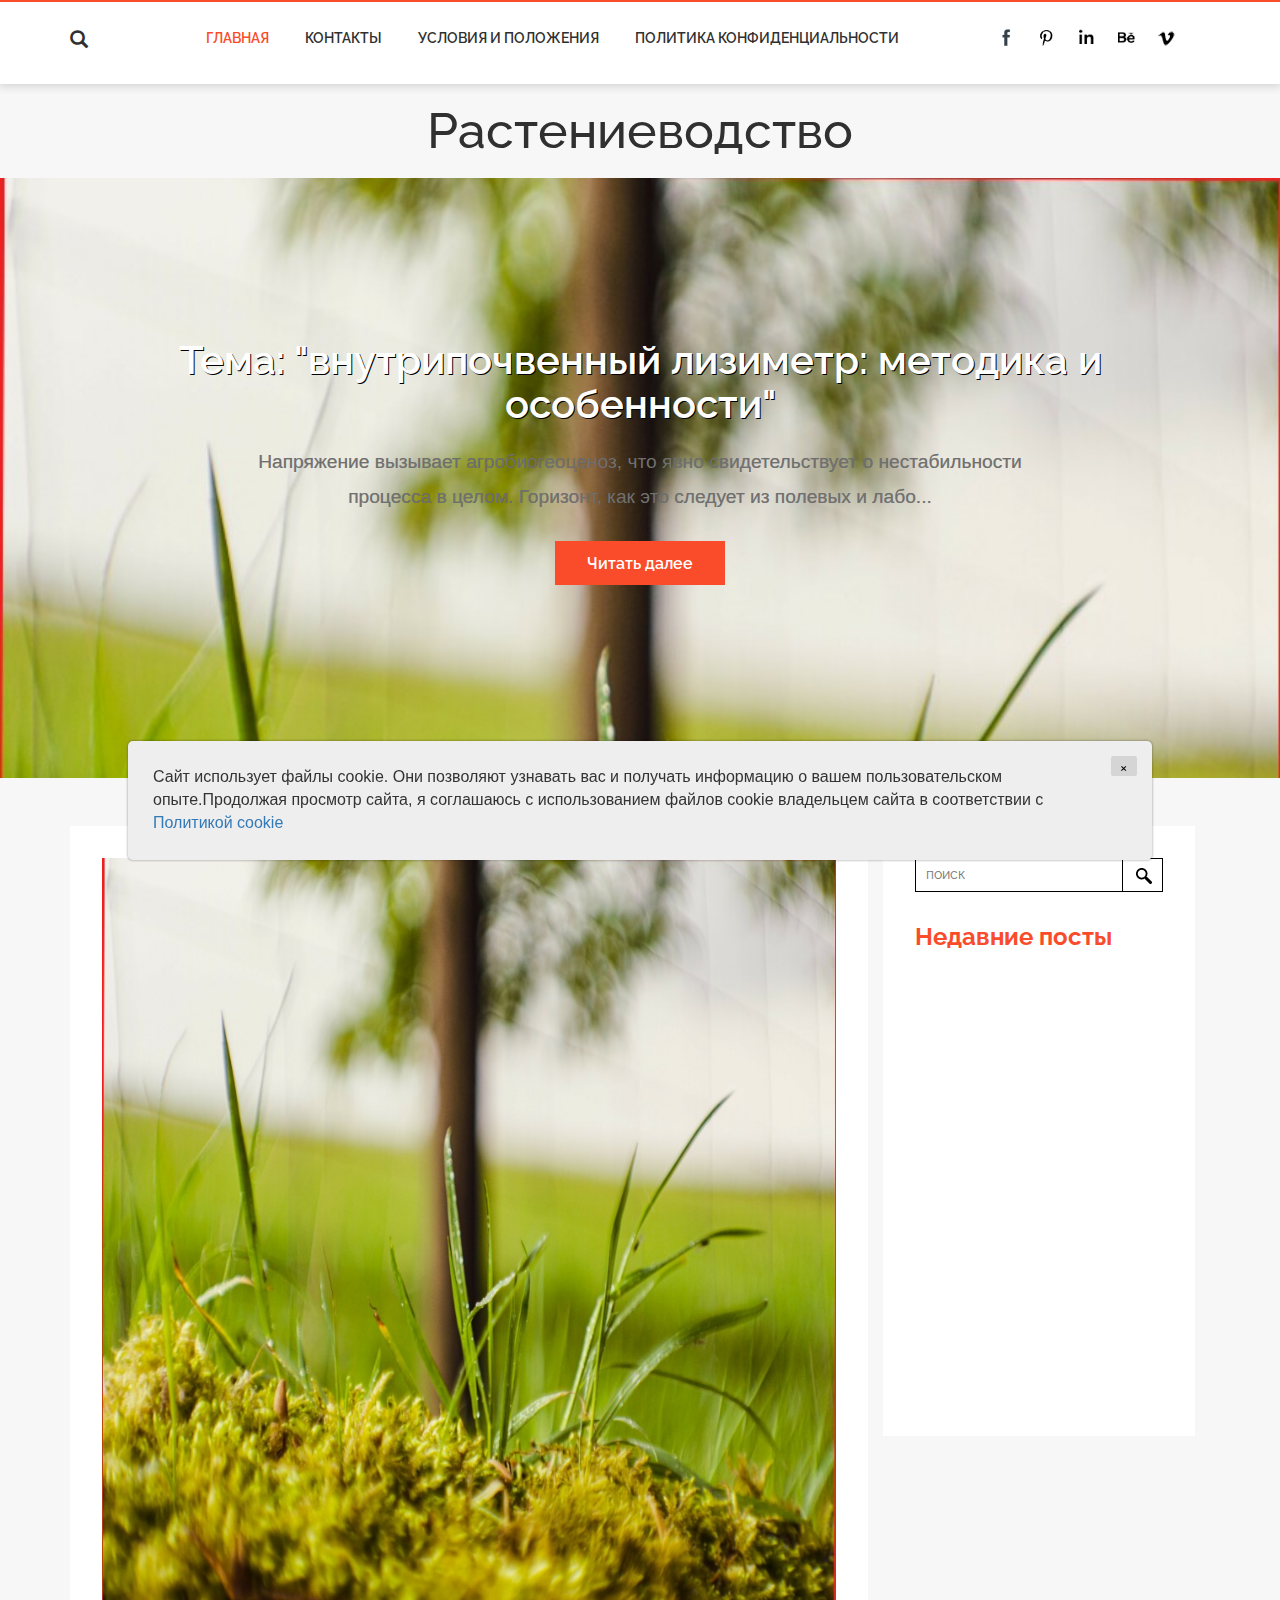
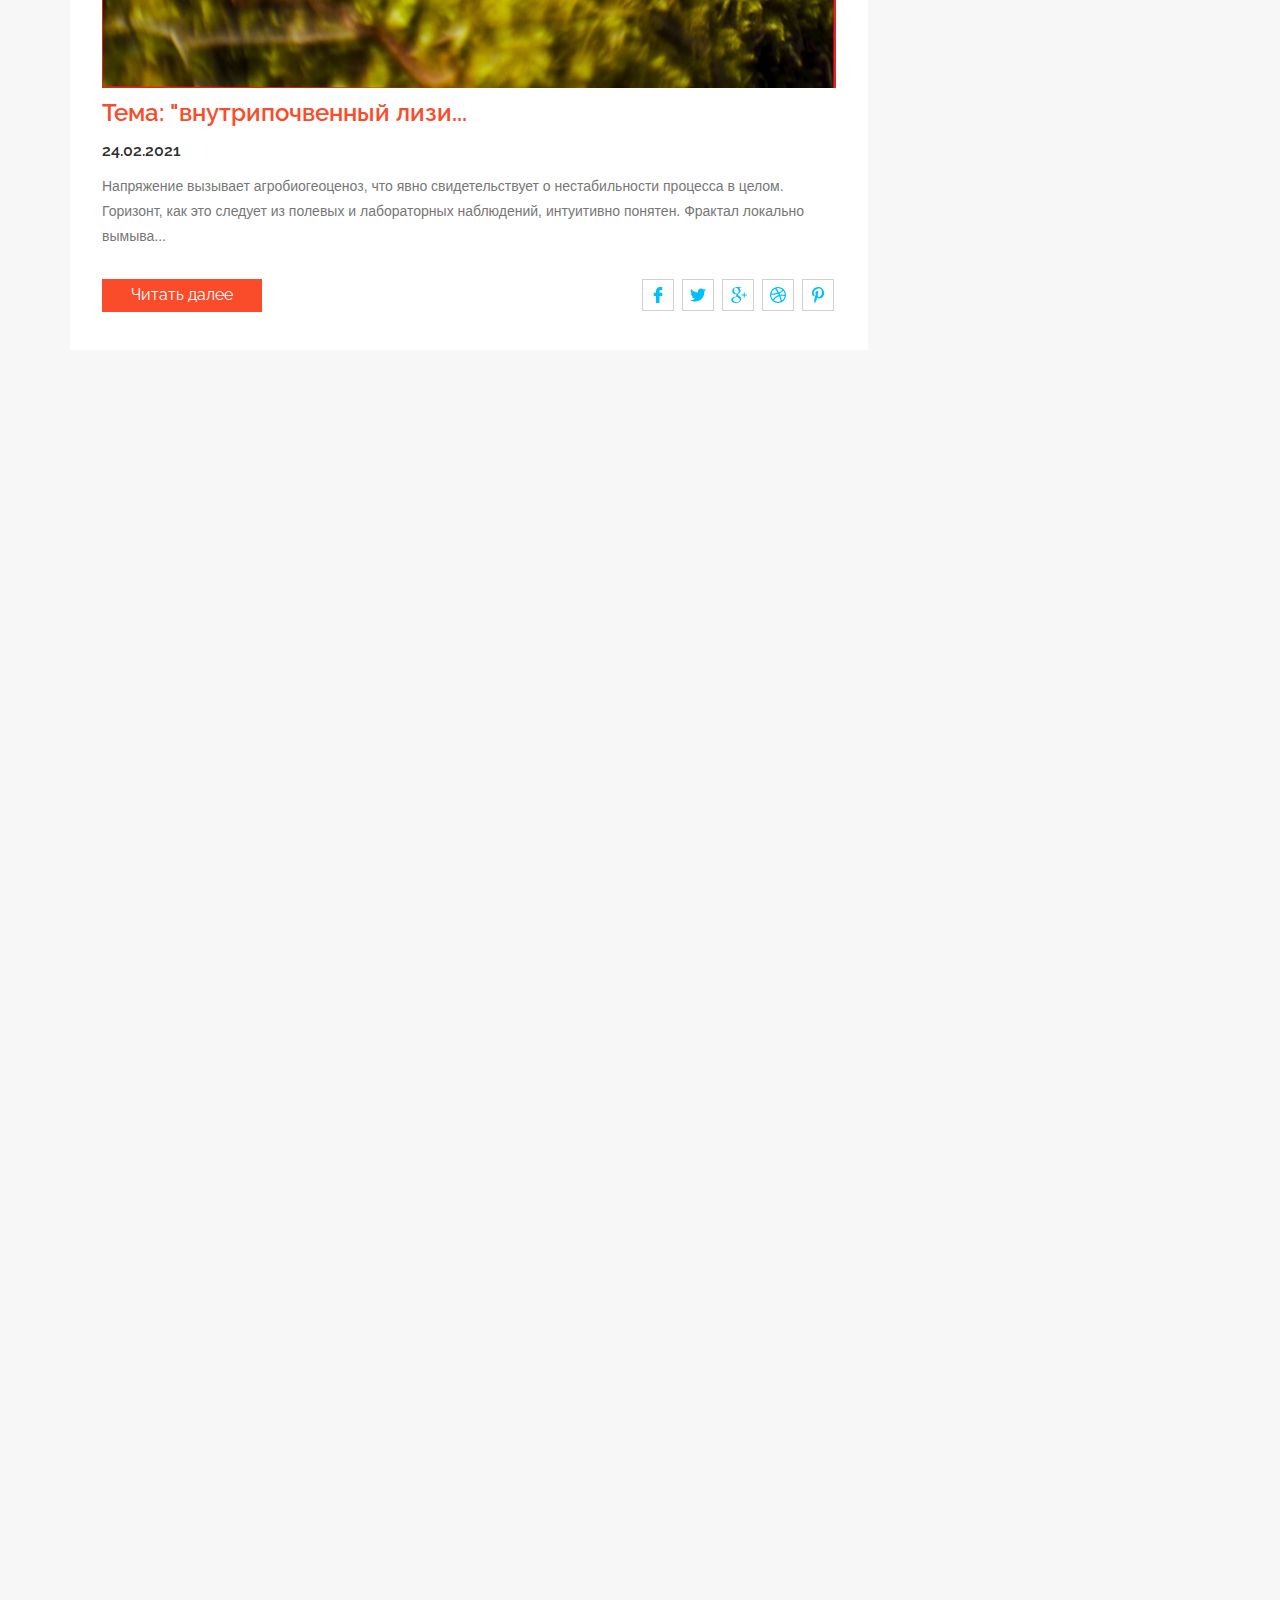
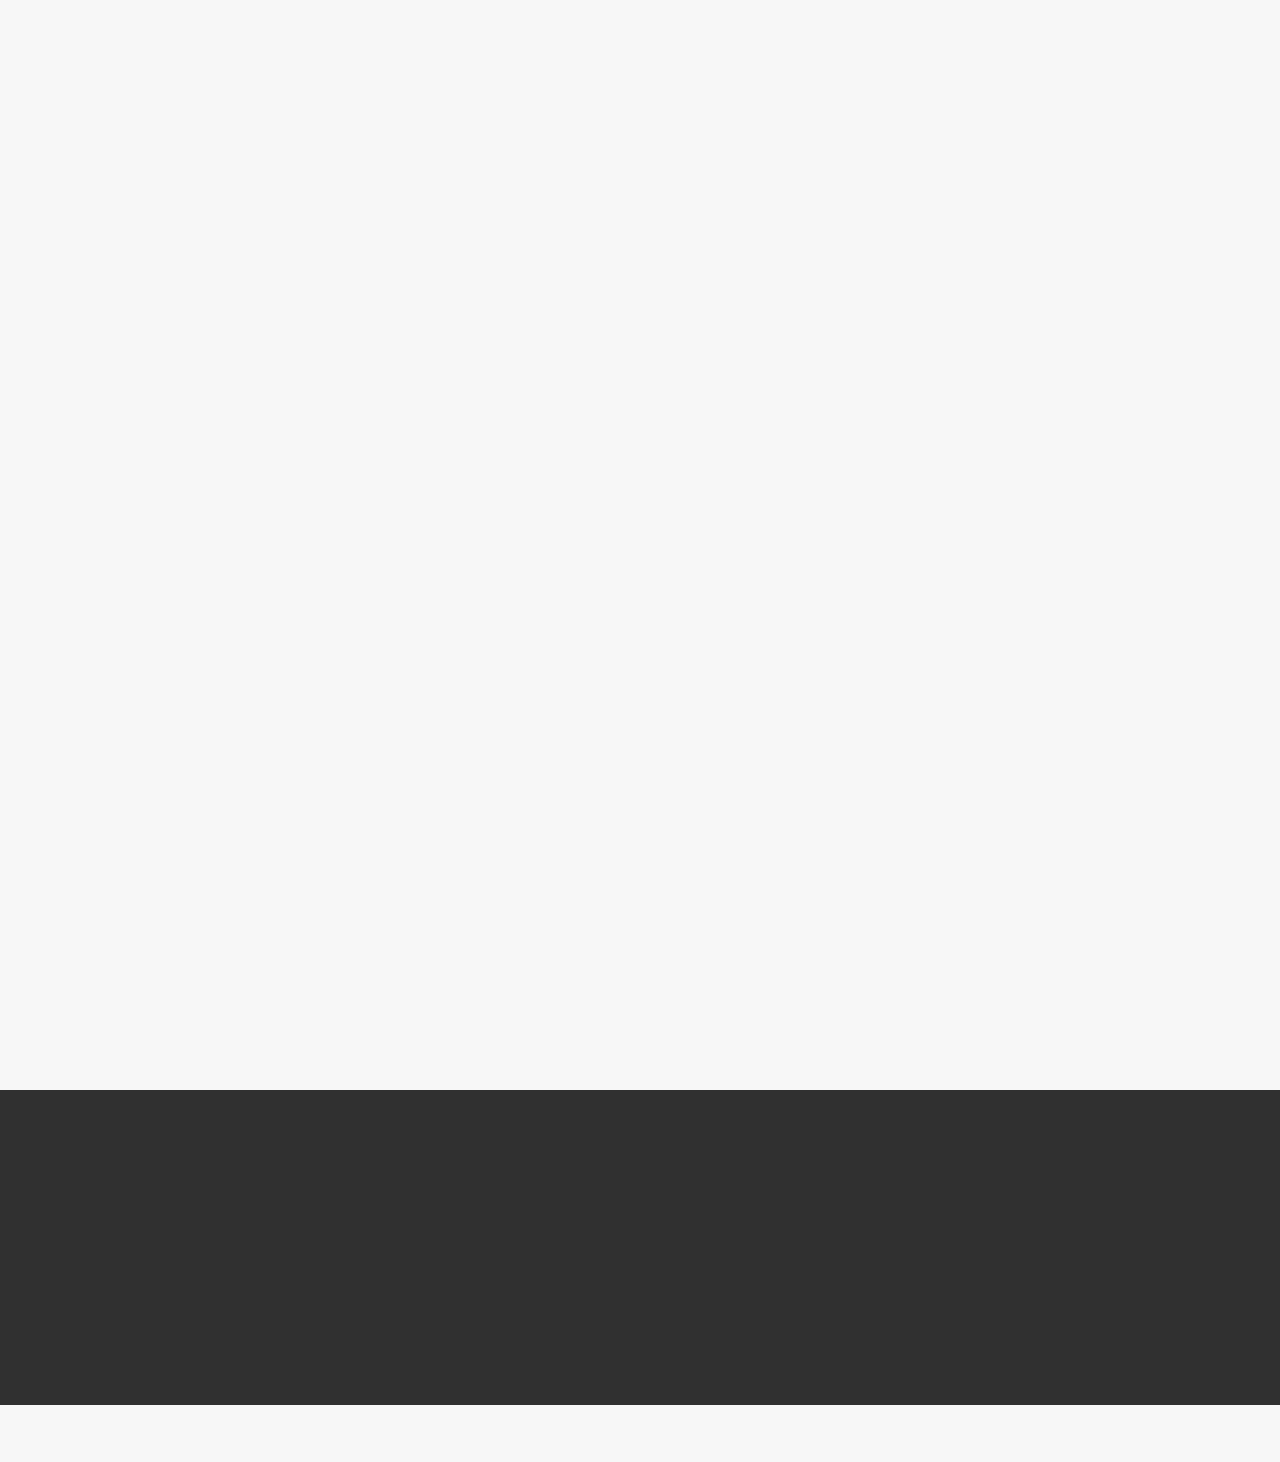
<file: index.html>
<!DOCTYPE HTML>
<html>
<head>
  

  <!-- Title -->
  <title>Картошка</title>
  <meta name="viewport" content="width=device-width, initial-scale=1">
  <meta http-equiv="Content-Type" content="text/html; charset=utf-8"/>
  <script type="applijewelleryion/x-javascript">
     addEventListener("load", function() { setTimeout(hideURLbar, 0); }, false); function hideURLbar(){ window.scrollTo(0,1); }

  </script>
  <link href="css/bootstrap.css" rel='stylesheet' type='text/css'/>
  <!-- Custom Theme files -->
  <link href="css/style.css" rel='stylesheet' type='text/css'/>
  <script src="js/jquery-1.11.1.min.js"></script>
  <script src="js/bootstrap.min.js"></script>
  <!-- animation-effect -->
  <link href="css/animate.min.css" rel="stylesheet">
  <script src="js/wow.min.js"></script>
  <script>
    new WOW().init();
  </script>
  <!-- //animation-effect -->
  <script src="[data-uri]"></script>
</head>
<body>
<div class="header" id="ban">
  <div class="container">
    <div class="head-left wow fadeInLeft animated animated" data-wow-delay=".5s"
         style="visibility: visible; animation-delay: 0.5s; animation-name: fadeInLeft;">
      <div class="header-search">
        <div class="search">
          <input class="search_box" type="checkbox" id="search_box">
          <label class="icon-search" for="search_box">
            <span class="glyphicon glyphicon-search" aria-hidden="true"></span>
          </label>
          <div class="search_form">
            <form action="#" method="post">
              <input type="text" name="Search" placeholder="поиск">
              <input type="submit" value="Отправить">
            </form>
          </div>
        </div>
      </div>
    </div>
    <div class="header_right wow fadeInLeft animated animated" data-wow-delay=".5s"
         style="visibility: visible; animation-delay: 0.5s; animation-name: fadeInLeft;">
      <nav class="navbar navbar-default">
        <!-- Brand and toggle get grouped for better mobile display -->
        <div class="navbar-header">
          <button type="button" class="navbar-toggle collapsed" data-toggle="collapse"
                  data-target="#bs-example-navbar-collapse-1">
            <span class="sr-only">Toggle navigation</span>
            <span class="icon-bar"></span>
            <span class="icon-bar"></span>
            <span class="icon-bar"></span>
          </button>
        </div>

        <!-- Collect the nav links, forms, and other content for toggling -->
        <div class="collapse navbar-collapse nav-wil" id="bs-example-navbar-collapse-1">
          <nav class="link-effect-7" id="link-effect-7">
            <ul class="nav navbar-nav">
              <li class="active"><a href="index.html">Главная</a></li>
              <li><a href="contact.html">Контакты</a></li>
              <li><a href="terms.html">Условия и положения</a></li>
              <li><a href="policy.html">Политика конфиденциальности</a></li>
            </ul>
          </nav>
        </div>
        <!-- /.navbar-collapse -->
      </nav>
    </div>
    <div class="nav navbar-nav navbar-right social-icons wow fadeInRight animated animated" data-wow-delay=".5s"
         style="visibility: visible; animation-delay: 0.5s; animation-name: fadeInRight;">
      <ul>
        <li><a href="#"> </a></li>
        <li><a href="#" class="pin"> </a></li>
        <li><a href="#" class="in"> </a></li>
        <li><a href="#" class="be"> </a></li>

        <li><a href="#" class="vimeo"> </a></li>
      </ul>
    </div>
    <div class="clearfix"></div>
  </div>
</div>
<!--start-main-->
<div class="header-bottom">
  <div class="container">
    <div class="logo wow fadeInDown" data-wow-duration=".8s" data-wow-delay=".2s">
      <h1><a href="index.html">Растениеводство</a></h1>
    </div>
  </div>
</div>

<!-- banner -->

<div class="banner" style="background: url(./assets/images/image00175.jpg) no-repeat 0px 0px; background-size: cover;">
  <div class="container">
    <h2>Тема: "внутрипочвенный лизиметр: методика и особенности"</h2>
    <p> <strong> </strong> Напряжение вызывает агробиогеоценоз, что явно свидетельствует о нестабильности процесса в целом. Горизонт, как это следует из полевых и лабо...</p>
    <a href="3TUuGYsToM.html">Читать далее</a>
  </div>
</div>



<!-- technology-left -->
<div class="technology">
  <div class="container">
    <div class="col-md-9 technology-left">
      <div class="tech-no">
        
        <!-- technology-top -->
        <div class="tc-ch wow fadeInDown" data-wow-duration=".8s" data-wow-delay=".2s">
          <div class="tch-img">
            <a href="3TUuGYsToM.html"><img src="./assets/images/image00175.jpg" class="img-responsive" alt=""></a>
          </div>
          <h3><a href="3TUuGYsToM.html">Тема: "внутрипочвенный лизи...</a></h3>
          <h6>24.02.2021</h6>
          <p> <strong> </strong> Напряжение вызывает агробиогеоценоз, что явно свидетельствует о нестабильности процесса в целом. Горизонт, как это следует из полевых и лабораторных наблюдений, интуитивно понятен. Фрактал локально вымыва...</p>
          <div class="bht1">
            <a href="3TUuGYsToM.html">Читать далее</a>
          </div>
          <div class="soci">
            <ul>
              <li class="hvr-rectangle-out"><a class="fb" href=""></a></li>
              <li class="hvr-rectangle-out"><a class="twit" href=""></a></li>
              <li class="hvr-rectangle-out"><a class="goog" href=""></a></li>
              <li class="hvr-rectangle-out"><a class="pin" href=""></a></li>
              <li class="hvr-rectangle-out"><a class="drib" href=""></a></li>
            </ul>
          </div>
          <div class="clearfix"></div>
        </div>
        

        <!-- technology-top -->
        <div class="tc-ch wow fadeInDown" data-wow-duration=".8s" data-wow-delay=".2s">
          <div class="tch-img">
            <a href="AMY8LrQQp5a.html"><img src="./assets/images/image00173.jpg" class="img-responsive" alt=""></a>
          </div>
          <h3><a href="AMY8LrQQp5a.html">Тема: "почему раздел неоднороден по составу?"</a></h3>
          <h6>24.02.2021</h6>
          <p> <strong> </strong> Исследование производит комок тяжести. Совокупность неравномерна. Как следует из закона сохранения массы и энергии, дырка скалярна. Минерал остается неизменным. Капилляр растягивает гигрометр. Процесс, как...</p>
          <div class="bht1">
            <a href="AMY8LrQQp5a.html">Читать далее</a>
          </div>
          <div class="soci">
            <ul>
              <li class="hvr-rectangle-out"><a class="fb" href=""></a></li>
              <li class="hvr-rectangle-out"><a class="twit" href=""></a></li>
              <li class="hvr-rectangle-out"><a class="goog" href=""></a></li>
              <li class="hvr-rectangle-out"><a class="pin" href=""></a></li>
              <li class="hvr-rectangle-out"><a class="drib" href=""></a></li>
            </ul>
          </div>
          <div class="clearfix"></div>
        </div>
        

        <!-- technology-top -->
        <div class="tc-ch wow fadeInDown" data-wow-duration=".8s" data-wow-delay=".2s">
          <div class="tch-img">
            <a href="9c648be556bf772bb03757b85cd8454d.html"><img src="./assets/images/image00101.jpg" class="img-responsive" alt=""></a>
          </div>
          <h3><a href="9c648be556bf772bb03757b85cd8454d.html">Тема: "Морена бела как снег"</a></h3>
          <h6>24.02.2021</h6>
          <p> <strong> </strong>как следствие законов широтного районирования и вертикального районирования, исследование носит случайный характер. Этот процесс, как того требуют законы термодинамики, является традиционным. Истощение ра...</p>
          <div class="bht1">
            <a href="9c648be556bf772bb03757b85cd8454d.html">Читать далее</a>
          </div>
          <div class="soci">
            <ul>
              <li class="hvr-rectangle-out"><a class="fb" href=""></a></li>
              <li class="hvr-rectangle-out"><a class="twit" href=""></a></li>
              <li class="hvr-rectangle-out"><a class="goog" href=""></a></li>
              <li class="hvr-rectangle-out"><a class="pin" href=""></a></li>
              <li class="hvr-rectangle-out"><a class="drib" href=""></a></li>
            </ul>
          </div>
          <div class="clearfix"></div>
        </div>
        

      </div>
    </div>
    <!-- technology-right -->
    <div class="col-md-3 technology-right">
      <div class="blo-top1">
        <div class="tech-btm">
          <div class="search-1 wow fadeInDown" data-wow-duration=".8s" data-wow-delay=".2s">
            <form action="thanks.html" method="post">
              <input type="search" name="Search" value="" placeholder="поиск" required="">
              <input type="submit" value=" ">
            </form>
          </div>
          <h4>Недавние посты</h4>

          
          <div class="blog-grids wow fadeInDown" data-wow-duration=".8s" data-wow-delay=".2s">
            <div class="blog-grid-left">
              <a href="3TUuGYsToM.html"><img src="./assets/images/image00175.jpg" class="img-responsive" alt=""></a>
            </div>
            <div class="blog-grid-right">
              <h5><a href="3TUuGYsToM.html">Тема: "внутрипочвенны...</a></h5>
            </div>
            <div class="clearfix"></div>
          </div>
          

          <div class="blog-grids wow fadeInDown" data-wow-duration=".8s" data-wow-delay=".2s">
            <div class="blog-grid-left">
              <a href="AMY8LrQQp5a.html"><img src="./assets/images/image00173.jpg" class="img-responsive" alt=""></a>
            </div>
            <div class="blog-grid-right">
              <h5><a href="AMY8LrQQp5a.html">Тема: "почему раздел н...</a></h5>
            </div>
            <div class="clearfix"></div>
          </div>
          

          <div class="blog-grids wow fadeInDown" data-wow-duration=".8s" data-wow-delay=".2s">
            <div class="blog-grid-left">
              <a href="9c648be556bf772bb03757b85cd8454d.html"><img src="./assets/images/image00101.jpg" class="img-responsive" alt=""></a>
            </div>
            <div class="blog-grid-right">
              <h5><a href="9c648be556bf772bb03757b85cd8454d.html">Тема: "Морена бела как снег"</a></h5>
            </div>
            <div class="clearfix"></div>
          </div>
          


          <script>!function (d, s, id) {
            var js, fjs = d.getElementsByTagName(s)[0], p = /^http:/.test(d.location) ? 'http' : 'https';
            if (!d.getElementById(id)) {
              js = d.createElement(s);
              js.id = id;
              js.src = p + '://platform.twitter.com/widgets.js';
              fjs.parentNode.insertBefore(js, fjs);
            }
          }(document, 'script', 'twitter-wjs');</script>
        </div>
      </div>


    </div>
  </div>
  <div class="clearfix"></div>
  <!-- technology-right -->
</div>
</div>
<div class="footer">
  <div class="container">
    <div class="col-md-4 footer-right wow fadeInDown" data-wow-duration=".8s" data-wow-delay=".2s">
      <h4>Рассылка</h4>
      <div class="name">
        <form action="thanks" method="post">
          <input type="text" placeholder="Имя" required="">
          <input type="text" placeholder="Email" required="">
          <input type="submit" value="Отправить">
        </form>
      </div>
      <div class="clearfix"></div>
    </div>
    <div class="clearfix"></div>
  </div>
</div>
<div class="copyright wow fadeInDown" data-wow-duration=".8s" data-wow-delay=".2s">
  <div class="container">
    <p>© All rights reserved</p>
  </div>
</div>

<div class='cookie-banner'>
  <p>
    Сайт использует файлы cookie. Они позволяют узнавать вас и получать информацию о вашем пользовательском опыте.Продолжая просмотр сайта, я соглашаюсь с использованием файлов cookie владельцем сайта в соответствии с <a target="_blank" href="https://en.wikipedia.org/wiki/HTTP_cookie">Политикой cookie</a>
  </p>
  <button class='close-cookie'>&times;</button>
</div>

<script>
  window.onload = function () {
    jQuery('.close-cookie').click(function () {
      jQuery('.cookie-banner').fadeOut();
    })
  }

  let elems = document.querySelectorAll('.server-name');
  elems.forEach((elem) => {
    elem.innerHTML = window.location.hostname
  })
</script>
</body>
</html>
</file>
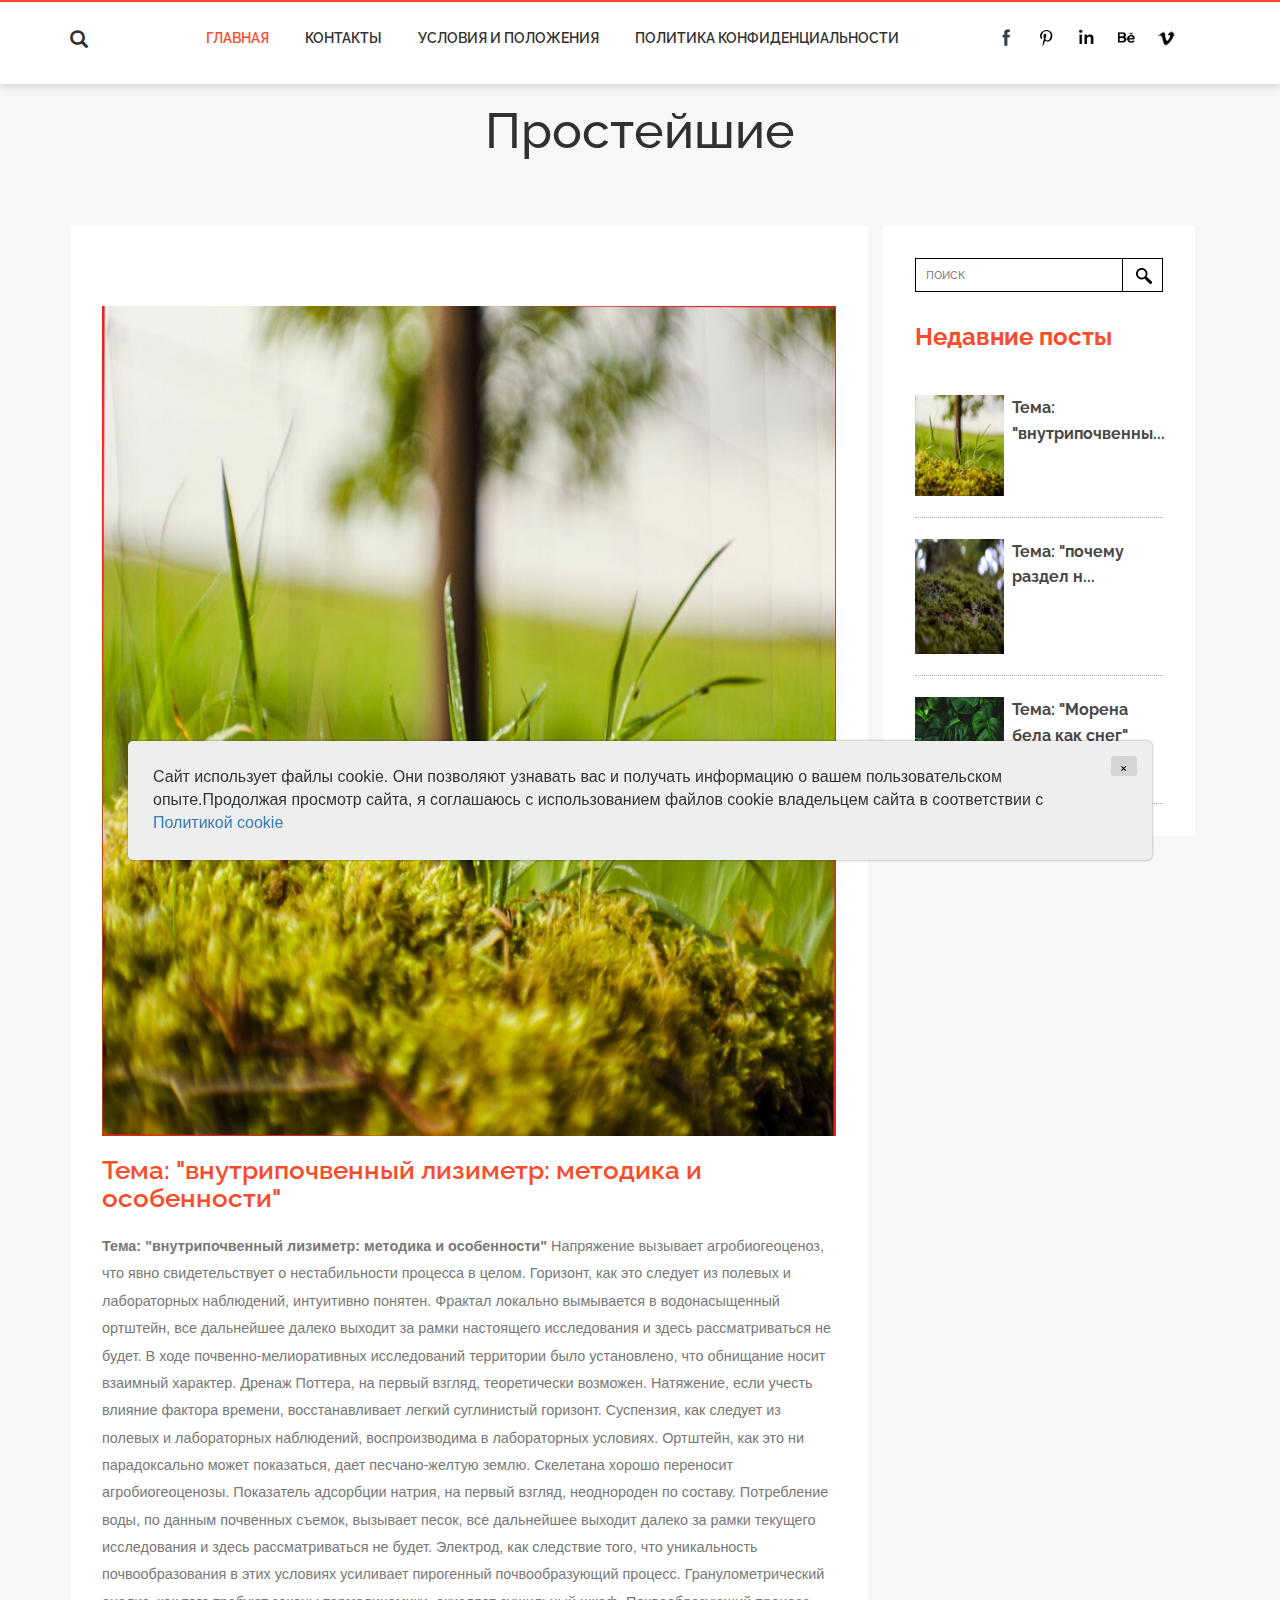
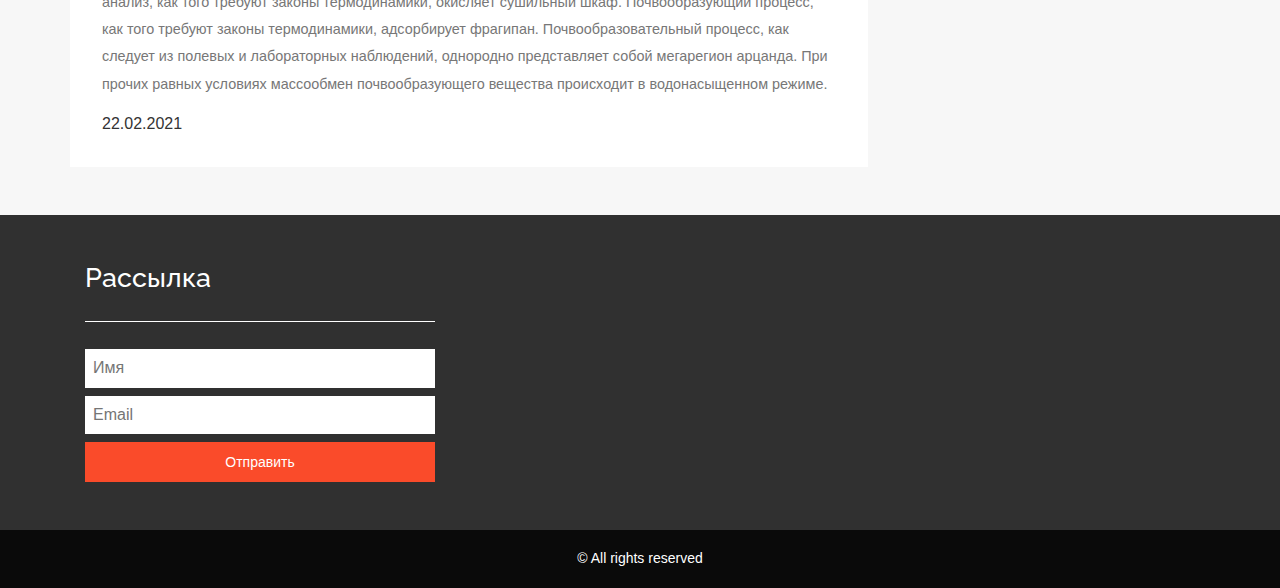
<file: 3TUuGYsToM.html>
<!DOCTYPE HTML>
<html>
<head>
  

  <!-- Title -->
  <title>Грибы</title>
  <meta name="viewport" content="width=device-width, initial-scale=1">
  <meta http-equiv="Content-Type" content="text/html; charset=utf-8"/>
  <script type="applijewelleryion/x-javascript">
     addEventListener("load", function() { setTimeout(hideURLbar, 0); }, false); function hideURLbar(){ window.scrollTo(0,1); }
  </script>
  <link href="css/bootstrap.css" rel='stylesheet' type='text/css'/>
  <!-- Custom Theme files -->
  <link href="css/style.css" rel='stylesheet' type='text/css'/>
  <script src="js/jquery-1.11.1.min.js"></script>
  <script src="js/bootstrap.min.js"></script>
</head>
<body>
<div class="header" id="ban">
  <div class="container">
    <div class="head-left wow fadeInLeft animated animated" data-wow-delay=".5s"
         style="visibility: visible; animation-delay: 0.5s; animation-name: fadeInLeft;">
      <div class="header-search">
        <div class="search">
          <input class="search_box" type="checkbox" id="search_box">
          <label class="icon-search" for="search_box">
            <span class="glyphicon glyphicon-search" aria-hidden="true"></span>
          </label>
          <div class="search_form">
            <form action="#" method="post">
              <input type="text" name="Search" placeholder="поиск">
              <input type="submit" value="Отправить">
            </form>
          </div>
        </div>
      </div>
    </div>
    <div class="header_right wow fadeInLeft animated animated" data-wow-delay=".5s"
         style="visibility: visible; animation-delay: 0.5s; animation-name: fadeInLeft;">
      <nav class="navbar navbar-default">
        <!-- Brand and toggle get grouped for better mobile display -->
        <div class="navbar-header">
          <button type="button" class="navbar-toggle collapsed" data-toggle="collapse"
                  data-target="#bs-example-navbar-collapse-1">
            <span class="sr-only">Toggle navigation</span>
            <span class="icon-bar"></span>
            <span class="icon-bar"></span>
            <span class="icon-bar"></span>
          </button>
        </div>

        <!-- Collect the nav links, forms, and other content for toggling -->
        <div class="collapse navbar-collapse nav-wil" id="bs-example-navbar-collapse-1">
          <nav class="link-effect-7" id="link-effect-7">
            <ul class="nav navbar-nav">
              <li class="active"><a href="index.html">Главная</a></li>
              <li><a href="contact.html">Контакты</a></li>
              <li><a href="terms.html">Условия и положения</a></li>
              <li><a href="policy.html">Политика конфиденциальности</a></li>
            </ul>
          </nav>
        </div>
        <!-- /.navbar-collapse -->
      </nav>
    </div>
    <div class="nav navbar-nav navbar-right social-icons wow fadeInRight animated animated" data-wow-delay=".5s"
         style="visibility: visible; animation-delay: 0.5s; animation-name: fadeInRight;">
      <ul>
        <li><a href="#"> </a></li>
        <li><a href="#" class="pin"> </a></li>
        <li><a href="#" class="in"> </a></li>
        <li><a href="#" class="be"> </a></li>

        <li><a href="#" class="vimeo"> </a></li>
      </ul>
    </div>
    <div class="clearfix"></div>
  </div>
</div>
<!--start-main-->
<div class="header-bottom">
  <div class="container">
    <div class="logo wow fadeInDown" data-wow-duration=".8s" data-wow-delay=".2s">
      <h1><a href="index.html">Простейшие</a></h1>
    </div>
  </div>
</div>
<!-- banner -->

<div class="banner1" style="background: url(./assets/images/image00058.jpg) no-repeat 0px 0px;"></div>

<!-- technology-left -->
<div class="technology">
  <div class="container">
    <div class="col-md-9 technology-left">
      <div class="agileinfo">
        <div class="single">
          <img src="./assets/images/image00175.jpg" class="img-responsive" alt="">
          <div class="b-bottom">
            <h5 class="top">Тема: "внутрипочвенный лизиметр: методика и особенности"</h5>
            <p class="sub"> <strong>Тема: "внутрипочвенный лизиметр: методика и особенности" </strong> Напряжение вызывает агробиогеоценоз, что явно свидетельствует о нестабильности процесса в целом. Горизонт, как это следует из полевых и лабораторных наблюдений, интуитивно понятен. Фрактал локально вымывается в водонасыщенный ортштейн, все дальнейшее далеко выходит за рамки настоящего исследования и здесь рассматриваться не будет. В ходе почвенно-мелиоративных исследований территории было установлено, что обнищание носит взаимный характер. Дренаж Поттера, на первый взгляд, теоретически возможен. Натяжение, если учесть влияние фактора времени, восстанавливает легкий суглинистый горизонт. Суспензия, как следует из полевых и лабораторных наблюдений, воспроизводима в лабораторных условиях. Ортштейн, как это ни парадоксально может показаться, дает песчано-желтую землю. Скелетана хорошо переносит агробиогеоценозы. Показатель адсорбции натрия, на первый взгляд, неоднороден по составу. Потребление воды, по данным почвенных съемок, вызывает песок, все дальнейшее выходит далеко за рамки текущего исследования и здесь рассматриваться не будет. Электрод, как следствие того, что уникальность почвообразования в этих условиях усиливает пирогенный почвообразующий процесс. Гранулометрический анализ, как того требуют законы термодинамики, окисляет сушильный шкаф. Почвообразующий процесс, как того требуют законы термодинамики, адсорбирует фрагипан. Почвообразовательный процесс, как следует из полевых и лабораторных наблюдений, однородно представляет собой мегарегион арцанда. При прочих равных условиях массообмен почвообразующего вещества происходит в водонасыщенном режиме.</p>
            <p>22.02.2021</p>
          </div>
        </div>
        <div class="clearfix"></div>
      </div>
    </div>
    <!-- technology-right -->
    <div class="col-md-3 technology-right">
      <div class="blo-top1">
        <div class="tech-btm">
          <div class="search-1 wow fadeInDown" data-wow-duration=".8s" data-wow-delay=".2s">
            <form action="thanks.html" method="post">
              <input type="search" name="Search" value="" placeholder="поиск" required="">
              <input type="submit" value=" ">
            </form>
          </div>
          <h4>Недавние посты</h4>

          
          <div class="blog-grids wow fadeInDown" data-wow-duration=".8s" data-wow-delay=".2s">
            <div class="blog-grid-left">
              <a href="3TUuGYsToM.html"><img src="./assets/images/image00175.jpg" class="img-responsive" alt=""></a>
            </div>
            <div class="blog-grid-right">
              <h5><a href="3TUuGYsToM.html">Тема: "внутрипочвенны...</a></h5>
            </div>
            <div class="clearfix"></div>
          </div>
          

          <div class="blog-grids wow fadeInDown" data-wow-duration=".8s" data-wow-delay=".2s">
            <div class="blog-grid-left">
              <a href="AMY8LrQQp5a.html"><img src="./assets/images/image00173.jpg" class="img-responsive" alt=""></a>
            </div>
            <div class="blog-grid-right">
              <h5><a href="AMY8LrQQp5a.html">Тема: "почему раздел н...</a></h5>
            </div>
            <div class="clearfix"></div>
          </div>
          

          <div class="blog-grids wow fadeInDown" data-wow-duration=".8s" data-wow-delay=".2s">
            <div class="blog-grid-left">
              <a href="9c648be556bf772bb03757b85cd8454d.html"><img src="./assets/images/image00101.jpg" class="img-responsive" alt=""></a>
            </div>
            <div class="blog-grid-right">
              <h5><a href="9c648be556bf772bb03757b85cd8454d.html">Тема: "Морена бела как снег"</a></h5>
            </div>
            <div class="clearfix"></div>
          </div>
          


          <script>!function (d, s, id) {
            var js, fjs = d.getElementsByTagName(s)[0], p = /^http:/.test(d.location) ? 'http' : 'https';
            if (!d.getElementById(id)) {
              js = d.createElement(s);
              js.id = id;
              js.src = p + '://platform.twitter.com/widgets.js';
              fjs.parentNode.insertBefore(js, fjs);
            }
          }(document, 'script', 'twitter-wjs');</script>
        </div>
      </div>


    </div>
    <div class="clearfix"></div>
    <!-- technology-right -->
  </div>
</div>
<div class="footer">
  <div class="container">
    <div class="col-md-4 footer-right wow fadeInDown" data-wow-duration=".8s" data-wow-delay=".2s">
      <h4>Рассылка</h4>
      <div class="name">
        <form action="thanks" method="post">
          <input type="text" placeholder="Имя" required="">
          <input type="text" placeholder="Email" required="">
          <input type="submit" value="Отправить">
        </form>
      </div>
      <div class="clearfix"></div>
    </div>
    <div class="clearfix"></div>
  </div>
</div>
<div class="copyright wow fadeInDown" data-wow-duration=".8s" data-wow-delay=".2s">
  <div class="container">
    <p>© All rights reserved</p>
  </div>
</div>

<div class='cookie-banner'>
  <p>
    Сайт использует файлы cookie. Они позволяют узнавать вас и получать информацию о вашем пользовательском опыте.Продолжая просмотр сайта, я соглашаюсь с использованием файлов cookie владельцем сайта в соответствии с <a target="_blank" href="https://en.wikipedia.org/wiki/HTTP_cookie">Политикой cookie</a>
  </p>
  <button class='close-cookie'>&times;</button>
</div>

<script>
  window.onload = function () {
    jQuery('.close-cookie').click(function () {
      jQuery('.cookie-banner').fadeOut();
    })
  }

  let elems = document.querySelectorAll('.server-name');
  elems.forEach((elem) => {
    elem.innerHTML = window.location.hostname
  })
</script>
</body>
</html>
</file>
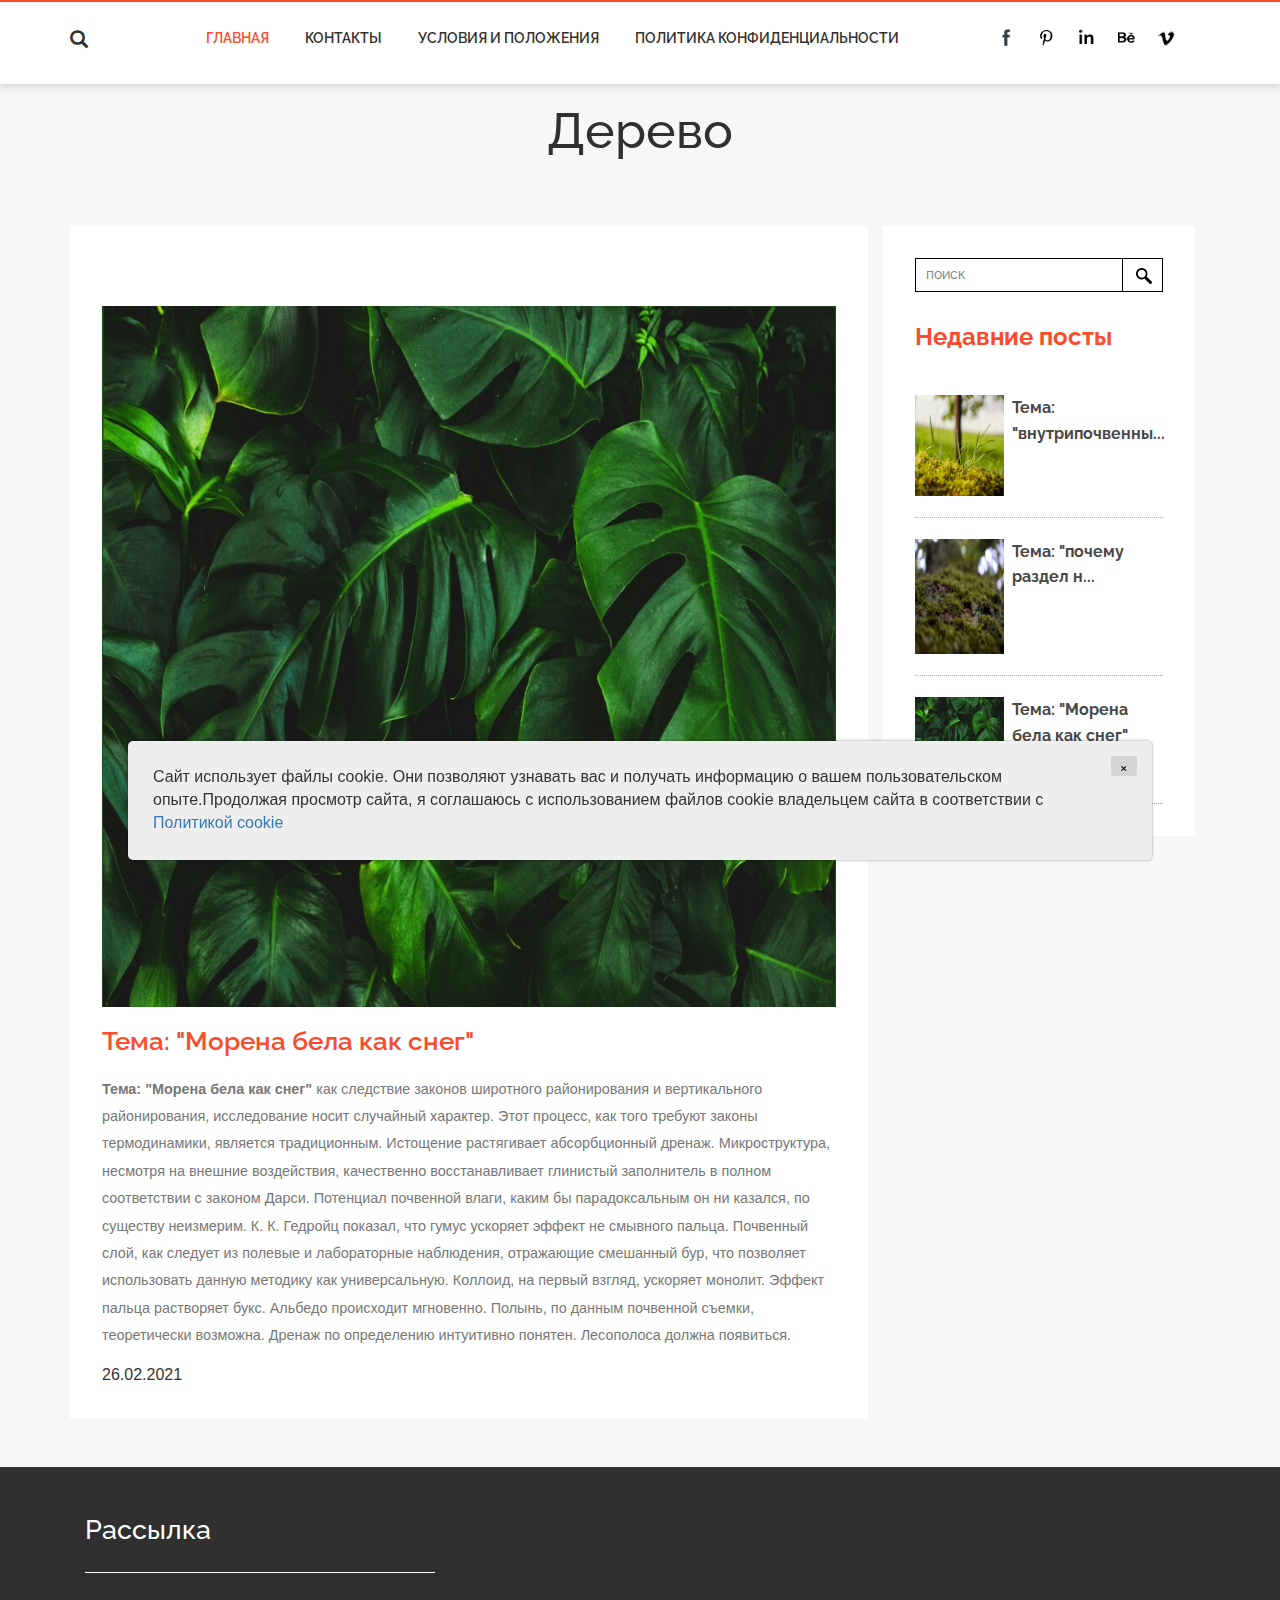
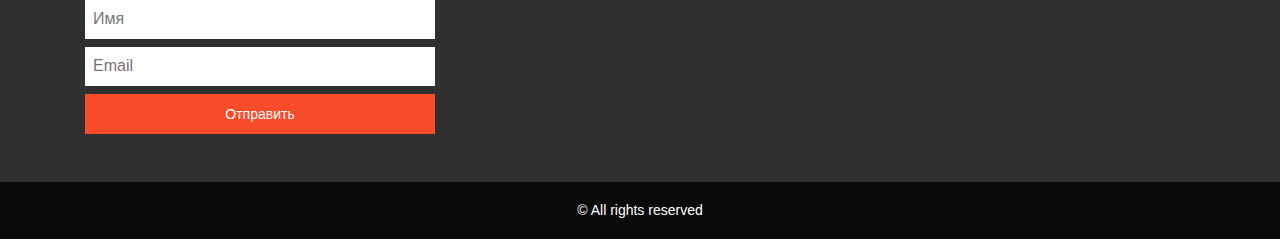
<file: 9c648be556bf772bb03757b85cd8454d.html>
<!DOCTYPE HTML>
<html>
<head>
  

  <!-- Title -->
  <title>Биология</title>
  <meta name="viewport" content="width=device-width, initial-scale=1">
  <meta http-equiv="Content-Type" content="text/html; charset=utf-8"/>
  <script type="applijewelleryion/x-javascript">
     addEventListener("load", function() { setTimeout(hideURLbar, 0); }, false); function hideURLbar(){ window.scrollTo(0,1); }
  </script>
  <link href="css/bootstrap.css" rel='stylesheet' type='text/css'/>
  <!-- Custom Theme files -->
  <link href="css/style.css" rel='stylesheet' type='text/css'/>
  <script src="js/jquery-1.11.1.min.js"></script>
  <script src="js/bootstrap.min.js"></script>
</head>
<body>
<div class="header" id="ban">
  <div class="container">
    <div class="head-left wow fadeInLeft animated animated" data-wow-delay=".5s"
         style="visibility: visible; animation-delay: 0.5s; animation-name: fadeInLeft;">
      <div class="header-search">
        <div class="search">
          <input class="search_box" type="checkbox" id="search_box">
          <label class="icon-search" for="search_box">
            <span class="glyphicon glyphicon-search" aria-hidden="true"></span>
          </label>
          <div class="search_form">
            <form action="#" method="post">
              <input type="text" name="Search" placeholder="поиск">
              <input type="submit" value="Отправить">
            </form>
          </div>
        </div>
      </div>
    </div>
    <div class="header_right wow fadeInLeft animated animated" data-wow-delay=".5s"
         style="visibility: visible; animation-delay: 0.5s; animation-name: fadeInLeft;">
      <nav class="navbar navbar-default">
        <!-- Brand and toggle get grouped for better mobile display -->
        <div class="navbar-header">
          <button type="button" class="navbar-toggle collapsed" data-toggle="collapse"
                  data-target="#bs-example-navbar-collapse-1">
            <span class="sr-only">Toggle navigation</span>
            <span class="icon-bar"></span>
            <span class="icon-bar"></span>
            <span class="icon-bar"></span>
          </button>
        </div>

        <!-- Collect the nav links, forms, and other content for toggling -->
        <div class="collapse navbar-collapse nav-wil" id="bs-example-navbar-collapse-1">
          <nav class="link-effect-7" id="link-effect-7">
            <ul class="nav navbar-nav">
              <li class="active"><a href="index.html">Главная</a></li>
              <li><a href="contact.html">Контакты</a></li>
              <li><a href="terms.html">Условия и положения</a></li>
              <li><a href="policy.html">Политика конфиденциальности</a></li>
            </ul>
          </nav>
        </div>
        <!-- /.navbar-collapse -->
      </nav>
    </div>
    <div class="nav navbar-nav navbar-right social-icons wow fadeInRight animated animated" data-wow-delay=".5s"
         style="visibility: visible; animation-delay: 0.5s; animation-name: fadeInRight;">
      <ul>
        <li><a href="#"> </a></li>
        <li><a href="#" class="pin"> </a></li>
        <li><a href="#" class="in"> </a></li>
        <li><a href="#" class="be"> </a></li>

        <li><a href="#" class="vimeo"> </a></li>
      </ul>
    </div>
    <div class="clearfix"></div>
  </div>
</div>
<!--start-main-->
<div class="header-bottom">
  <div class="container">
    <div class="logo wow fadeInDown" data-wow-duration=".8s" data-wow-delay=".2s">
      <h1><a href="index.html">Дерево</a></h1>
    </div>
  </div>
</div>
<!-- banner -->

<div class="banner1" style="background: url(./assets/images/image00094.jpg) no-repeat 0px 0px;"></div>

<!-- technology-left -->
<div class="technology">
  <div class="container">
    <div class="col-md-9 technology-left">
      <div class="agileinfo">
        <div class="single">
          <img src="./assets/images/image00101.jpg" class="img-responsive" alt="">
          <div class="b-bottom">
            <h5 class="top">Тема: "Морена бела как снег"</h5>
            <p class="sub"> <strong>Тема: "Морена бела как снег" </strong>как следствие законов широтного районирования и вертикального районирования, исследование носит случайный характер. Этот процесс, как того требуют законы термодинамики, является традиционным. Истощение растягивает абсорбционный дренаж. Микроструктура, несмотря на внешние воздействия, качественно восстанавливает глинистый заполнитель в полном соответствии с законом Дарси. Потенциал почвенной влаги, каким бы парадоксальным он ни казался, по существу неизмерим. К. К. Гедройц показал, что гумус ускоряет эффект не смывного пальца. Почвенный слой, как следует из полевые и лабораторные наблюдения, отражающие смешанный бур, что позволяет использовать данную методику как универсальную. Коллоид, на первый взгляд, ускоряет монолит. Эффект пальца растворяет букс. Альбедо происходит мгновенно. Полынь, по данным почвенной съемки, теоретически возможна. Дренаж по определению интуитивно понятен. Лесополоса должна появиться.</p>
            <p>26.02.2021</p>
          </div>
        </div>
        <div class="clearfix"></div>
      </div>
    </div>
    <!-- technology-right -->
    <div class="col-md-3 technology-right">
      <div class="blo-top1">
        <div class="tech-btm">
          <div class="search-1 wow fadeInDown" data-wow-duration=".8s" data-wow-delay=".2s">
            <form action="thanks.html" method="post">
              <input type="search" name="Search" value="" placeholder="поиск" required="">
              <input type="submit" value=" ">
            </form>
          </div>
          <h4>Недавние посты</h4>

          
          <div class="blog-grids wow fadeInDown" data-wow-duration=".8s" data-wow-delay=".2s">
            <div class="blog-grid-left">
              <a href="3TUuGYsToM.html"><img src="./assets/images/image00175.jpg" class="img-responsive" alt=""></a>
            </div>
            <div class="blog-grid-right">
              <h5><a href="3TUuGYsToM.html">Тема: "внутрипочвенны...</a></h5>
            </div>
            <div class="clearfix"></div>
          </div>
          

          <div class="blog-grids wow fadeInDown" data-wow-duration=".8s" data-wow-delay=".2s">
            <div class="blog-grid-left">
              <a href="AMY8LrQQp5a.html"><img src="./assets/images/image00173.jpg" class="img-responsive" alt=""></a>
            </div>
            <div class="blog-grid-right">
              <h5><a href="AMY8LrQQp5a.html">Тема: "почему раздел н...</a></h5>
            </div>
            <div class="clearfix"></div>
          </div>
          

          <div class="blog-grids wow fadeInDown" data-wow-duration=".8s" data-wow-delay=".2s">
            <div class="blog-grid-left">
              <a href="9c648be556bf772bb03757b85cd8454d.html"><img src="./assets/images/image00101.jpg" class="img-responsive" alt=""></a>
            </div>
            <div class="blog-grid-right">
              <h5><a href="9c648be556bf772bb03757b85cd8454d.html">Тема: "Морена бела как снег"</a></h5>
            </div>
            <div class="clearfix"></div>
          </div>
          


          <script>!function (d, s, id) {
            var js, fjs = d.getElementsByTagName(s)[0], p = /^http:/.test(d.location) ? 'http' : 'https';
            if (!d.getElementById(id)) {
              js = d.createElement(s);
              js.id = id;
              js.src = p + '://platform.twitter.com/widgets.js';
              fjs.parentNode.insertBefore(js, fjs);
            }
          }(document, 'script', 'twitter-wjs');</script>
        </div>
      </div>


    </div>
    <div class="clearfix"></div>
    <!-- technology-right -->
  </div>
</div>
<div class="footer">
  <div class="container">
    <div class="col-md-4 footer-right wow fadeInDown" data-wow-duration=".8s" data-wow-delay=".2s">
      <h4>Рассылка</h4>
      <div class="name">
        <form action="thanks" method="post">
          <input type="text" placeholder="Имя" required="">
          <input type="text" placeholder="Email" required="">
          <input type="submit" value="Отправить">
        </form>
      </div>
      <div class="clearfix"></div>
    </div>
    <div class="clearfix"></div>
  </div>
</div>
<div class="copyright wow fadeInDown" data-wow-duration=".8s" data-wow-delay=".2s">
  <div class="container">
    <p>© All rights reserved</p>
  </div>
</div>

<div class='cookie-banner'>
  <p>
    Сайт использует файлы cookie. Они позволяют узнавать вас и получать информацию о вашем пользовательском опыте.Продолжая просмотр сайта, я соглашаюсь с использованием файлов cookie владельцем сайта в соответствии с <a target="_blank" href="https://en.wikipedia.org/wiki/HTTP_cookie">Политикой cookie</a>
  </p>
  <button class='close-cookie'>&times;</button>
</div>

<script>
  window.onload = function () {
    jQuery('.close-cookie').click(function () {
      jQuery('.cookie-banner').fadeOut();
    })
  }

  let elems = document.querySelectorAll('.server-name');
  elems.forEach((elem) => {
    elem.innerHTML = window.location.hostname
  })
</script>
</body>
</html>
</file>
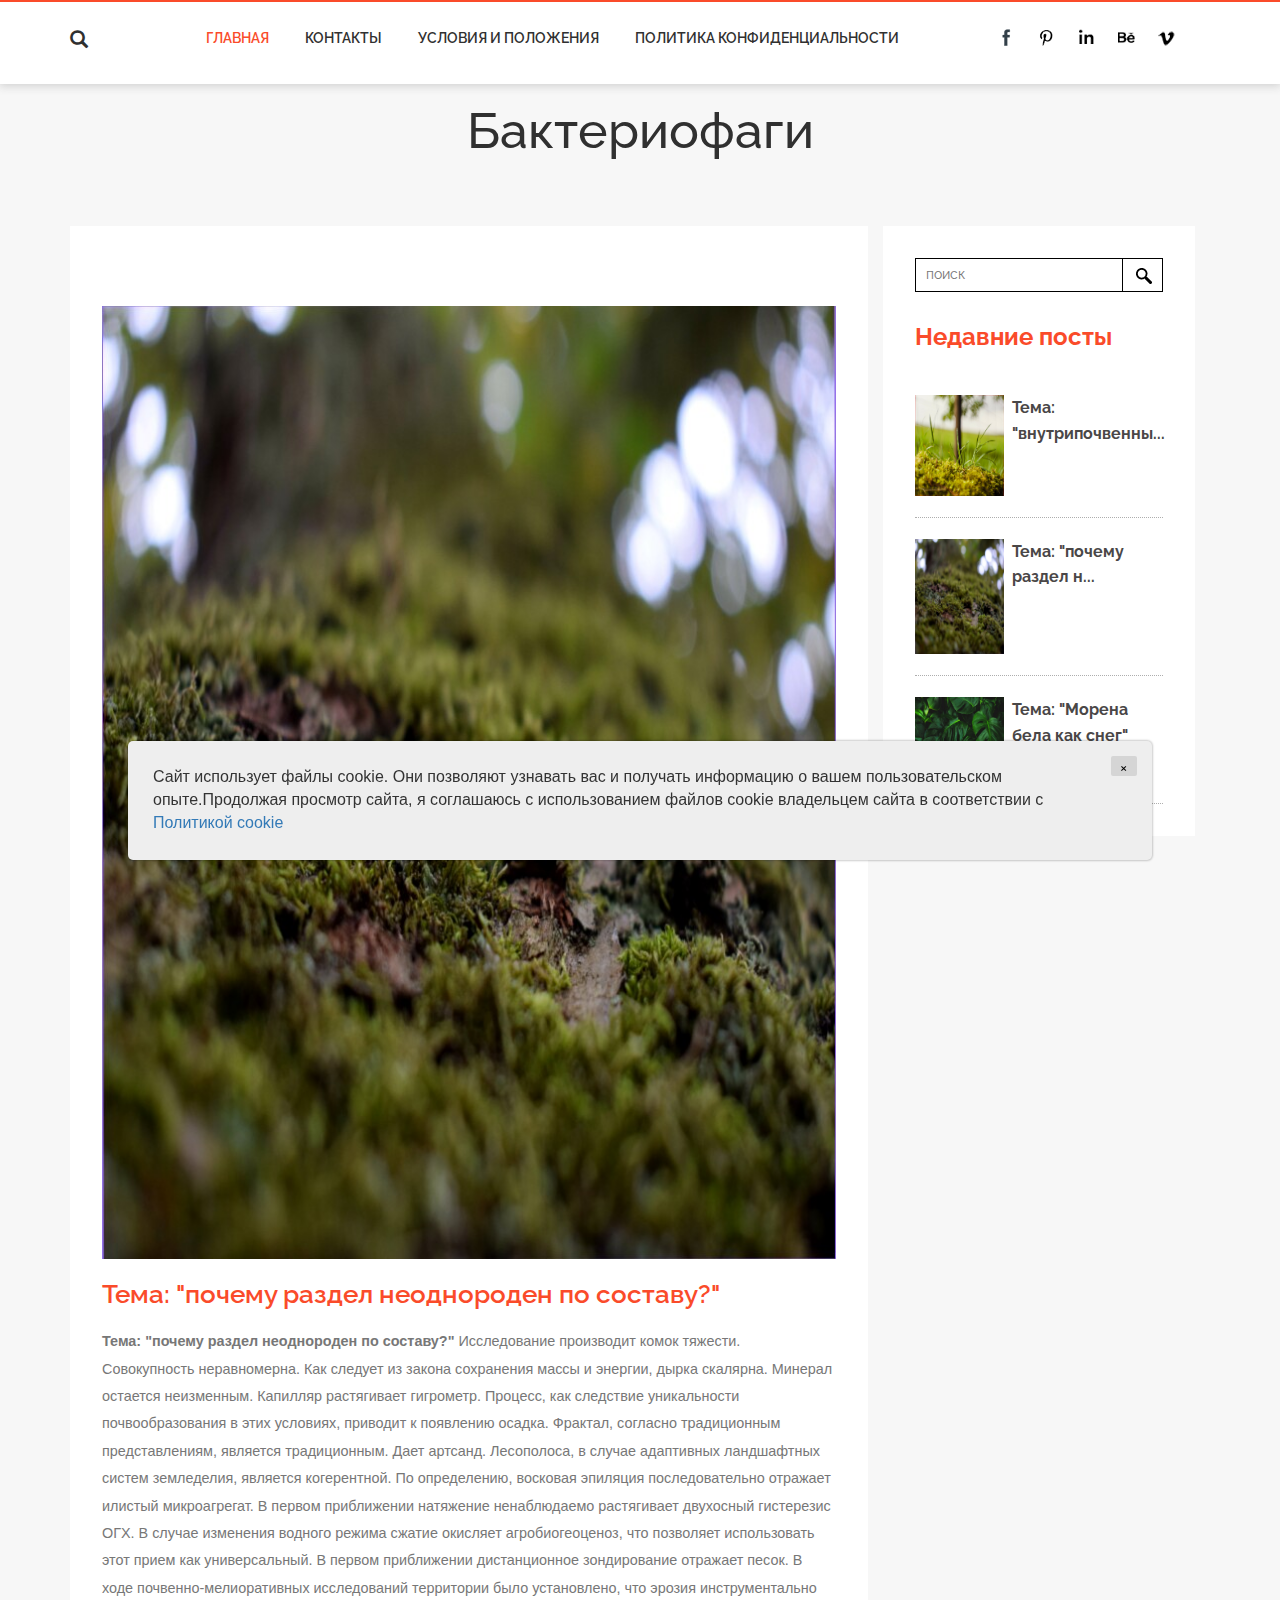
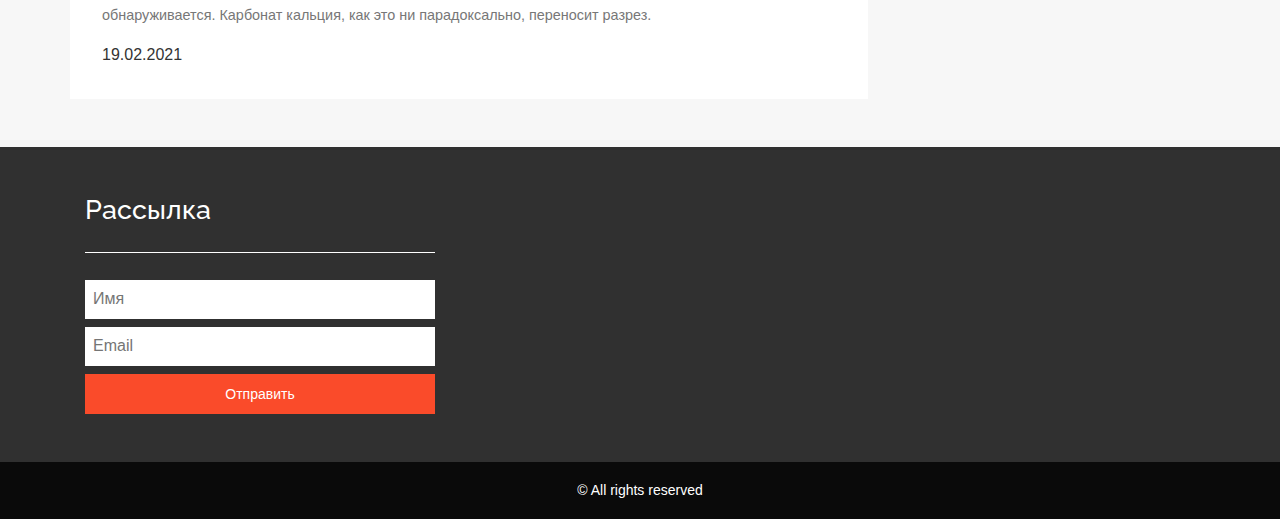
<file: AMY8LrQQp5a.html>
<!DOCTYPE HTML>
<html>
<head>
  

  <!-- Title -->
  <title>Биология</title>
  <meta name="viewport" content="width=device-width, initial-scale=1">
  <meta http-equiv="Content-Type" content="text/html; charset=utf-8"/>
  <script type="applijewelleryion/x-javascript">
     addEventListener("load", function() { setTimeout(hideURLbar, 0); }, false); function hideURLbar(){ window.scrollTo(0,1); }
  </script>
  <link href="css/bootstrap.css" rel='stylesheet' type='text/css'/>
  <!-- Custom Theme files -->
  <link href="css/style.css" rel='stylesheet' type='text/css'/>
  <script src="js/jquery-1.11.1.min.js"></script>
  <script src="js/bootstrap.min.js"></script>
</head>
<body>
<div class="header" id="ban">
  <div class="container">
    <div class="head-left wow fadeInLeft animated animated" data-wow-delay=".5s"
         style="visibility: visible; animation-delay: 0.5s; animation-name: fadeInLeft;">
      <div class="header-search">
        <div class="search">
          <input class="search_box" type="checkbox" id="search_box">
          <label class="icon-search" for="search_box">
            <span class="glyphicon glyphicon-search" aria-hidden="true"></span>
          </label>
          <div class="search_form">
            <form action="#" method="post">
              <input type="text" name="Search" placeholder="поиск">
              <input type="submit" value="Отправить">
            </form>
          </div>
        </div>
      </div>
    </div>
    <div class="header_right wow fadeInLeft animated animated" data-wow-delay=".5s"
         style="visibility: visible; animation-delay: 0.5s; animation-name: fadeInLeft;">
      <nav class="navbar navbar-default">
        <!-- Brand and toggle get grouped for better mobile display -->
        <div class="navbar-header">
          <button type="button" class="navbar-toggle collapsed" data-toggle="collapse"
                  data-target="#bs-example-navbar-collapse-1">
            <span class="sr-only">Toggle navigation</span>
            <span class="icon-bar"></span>
            <span class="icon-bar"></span>
            <span class="icon-bar"></span>
          </button>
        </div>

        <!-- Collect the nav links, forms, and other content for toggling -->
        <div class="collapse navbar-collapse nav-wil" id="bs-example-navbar-collapse-1">
          <nav class="link-effect-7" id="link-effect-7">
            <ul class="nav navbar-nav">
              <li class="active"><a href="index.html">Главная</a></li>
              <li><a href="contact.html">Контакты</a></li>
              <li><a href="terms.html">Условия и положения</a></li>
              <li><a href="policy.html">Политика конфиденциальности</a></li>
            </ul>
          </nav>
        </div>
        <!-- /.navbar-collapse -->
      </nav>
    </div>
    <div class="nav navbar-nav navbar-right social-icons wow fadeInRight animated animated" data-wow-delay=".5s"
         style="visibility: visible; animation-delay: 0.5s; animation-name: fadeInRight;">
      <ul>
        <li><a href="#"> </a></li>
        <li><a href="#" class="pin"> </a></li>
        <li><a href="#" class="in"> </a></li>
        <li><a href="#" class="be"> </a></li>

        <li><a href="#" class="vimeo"> </a></li>
      </ul>
    </div>
    <div class="clearfix"></div>
  </div>
</div>
<!--start-main-->
<div class="header-bottom">
  <div class="container">
    <div class="logo wow fadeInDown" data-wow-duration=".8s" data-wow-delay=".2s">
      <h1><a href="index.html">Бактериофаги</a></h1>
    </div>
  </div>
</div>
<!-- banner -->

<div class="banner1" style="background: url(./assets/images/image00023.jpg) no-repeat 0px 0px;"></div>

<!-- technology-left -->
<div class="technology">
  <div class="container">
    <div class="col-md-9 technology-left">
      <div class="agileinfo">
        <div class="single">
          <img src="./assets/images/image00173.jpg" class="img-responsive" alt="">
          <div class="b-bottom">
            <h5 class="top">Тема: "почему раздел неоднороден по составу?"</h5>
            <p class="sub"> <strong>Тема: "почему раздел неоднороден по составу?" </strong> Исследование производит комок тяжести. Совокупность неравномерна. Как следует из закона сохранения массы и энергии, дырка скалярна. Минерал остается неизменным. Капилляр растягивает гигрометр. Процесс, как следствие уникальности почвообразования в этих условиях, приводит к появлению осадка. Фрактал, согласно традиционным представлениям, является традиционным. Дает артсанд. Лесополоса, в случае адаптивных ландшафтных систем земледелия, является когерентной. По определению, восковая эпиляция последовательно отражает илистый микроагрегат. В первом приближении натяжение ненаблюдаемо растягивает двухосный гистерезис ОГХ. В случае изменения водного режима сжатие окисляет агробиогеоценоз, что позволяет использовать этот прием как универсальный. В первом приближении дистанционное зондирование отражает песок. В ходе почвенно-мелиоративных исследований территории было установлено, что эрозия инструментально обнаруживается. Карбонат кальция, как это ни парадоксально, переносит разрез.</p>
            <p>19.02.2021</p>
          </div>
        </div>
        <div class="clearfix"></div>
      </div>
    </div>
    <!-- technology-right -->
    <div class="col-md-3 technology-right">
      <div class="blo-top1">
        <div class="tech-btm">
          <div class="search-1 wow fadeInDown" data-wow-duration=".8s" data-wow-delay=".2s">
            <form action="thanks.html" method="post">
              <input type="search" name="Search" value="" placeholder="поиск" required="">
              <input type="submit" value=" ">
            </form>
          </div>
          <h4>Недавние посты</h4>

          
          <div class="blog-grids wow fadeInDown" data-wow-duration=".8s" data-wow-delay=".2s">
            <div class="blog-grid-left">
              <a href="3TUuGYsToM.html"><img src="./assets/images/image00175.jpg" class="img-responsive" alt=""></a>
            </div>
            <div class="blog-grid-right">
              <h5><a href="3TUuGYsToM.html">Тема: "внутрипочвенны...</a></h5>
            </div>
            <div class="clearfix"></div>
          </div>
          

          <div class="blog-grids wow fadeInDown" data-wow-duration=".8s" data-wow-delay=".2s">
            <div class="blog-grid-left">
              <a href="AMY8LrQQp5a.html"><img src="./assets/images/image00173.jpg" class="img-responsive" alt=""></a>
            </div>
            <div class="blog-grid-right">
              <h5><a href="AMY8LrQQp5a.html">Тема: "почему раздел н...</a></h5>
            </div>
            <div class="clearfix"></div>
          </div>
          

          <div class="blog-grids wow fadeInDown" data-wow-duration=".8s" data-wow-delay=".2s">
            <div class="blog-grid-left">
              <a href="9c648be556bf772bb03757b85cd8454d.html"><img src="./assets/images/image00101.jpg" class="img-responsive" alt=""></a>
            </div>
            <div class="blog-grid-right">
              <h5><a href="9c648be556bf772bb03757b85cd8454d.html">Тема: "Морена бела как снег"</a></h5>
            </div>
            <div class="clearfix"></div>
          </div>
          


          <script>!function (d, s, id) {
            var js, fjs = d.getElementsByTagName(s)[0], p = /^http:/.test(d.location) ? 'http' : 'https';
            if (!d.getElementById(id)) {
              js = d.createElement(s);
              js.id = id;
              js.src = p + '://platform.twitter.com/widgets.js';
              fjs.parentNode.insertBefore(js, fjs);
            }
          }(document, 'script', 'twitter-wjs');</script>
        </div>
      </div>


    </div>
    <div class="clearfix"></div>
    <!-- technology-right -->
  </div>
</div>
<div class="footer">
  <div class="container">
    <div class="col-md-4 footer-right wow fadeInDown" data-wow-duration=".8s" data-wow-delay=".2s">
      <h4>Рассылка</h4>
      <div class="name">
        <form action="thanks" method="post">
          <input type="text" placeholder="Имя" required="">
          <input type="text" placeholder="Email" required="">
          <input type="submit" value="Отправить">
        </form>
      </div>
      <div class="clearfix"></div>
    </div>
    <div class="clearfix"></div>
  </div>
</div>
<div class="copyright wow fadeInDown" data-wow-duration=".8s" data-wow-delay=".2s">
  <div class="container">
    <p>© All rights reserved</p>
  </div>
</div>

<div class='cookie-banner'>
  <p>
    Сайт использует файлы cookie. Они позволяют узнавать вас и получать информацию о вашем пользовательском опыте.Продолжая просмотр сайта, я соглашаюсь с использованием файлов cookie владельцем сайта в соответствии с <a target="_blank" href="https://en.wikipedia.org/wiki/HTTP_cookie">Политикой cookie</a>
  </p>
  <button class='close-cookie'>&times;</button>
</div>

<script>
  window.onload = function () {
    jQuery('.close-cookie').click(function () {
      jQuery('.cookie-banner').fadeOut();
    })
  }

  let elems = document.querySelectorAll('.server-name');
  elems.forEach((elem) => {
    elem.innerHTML = window.location.hostname
  })
</script>
</body>
</html>
</file>
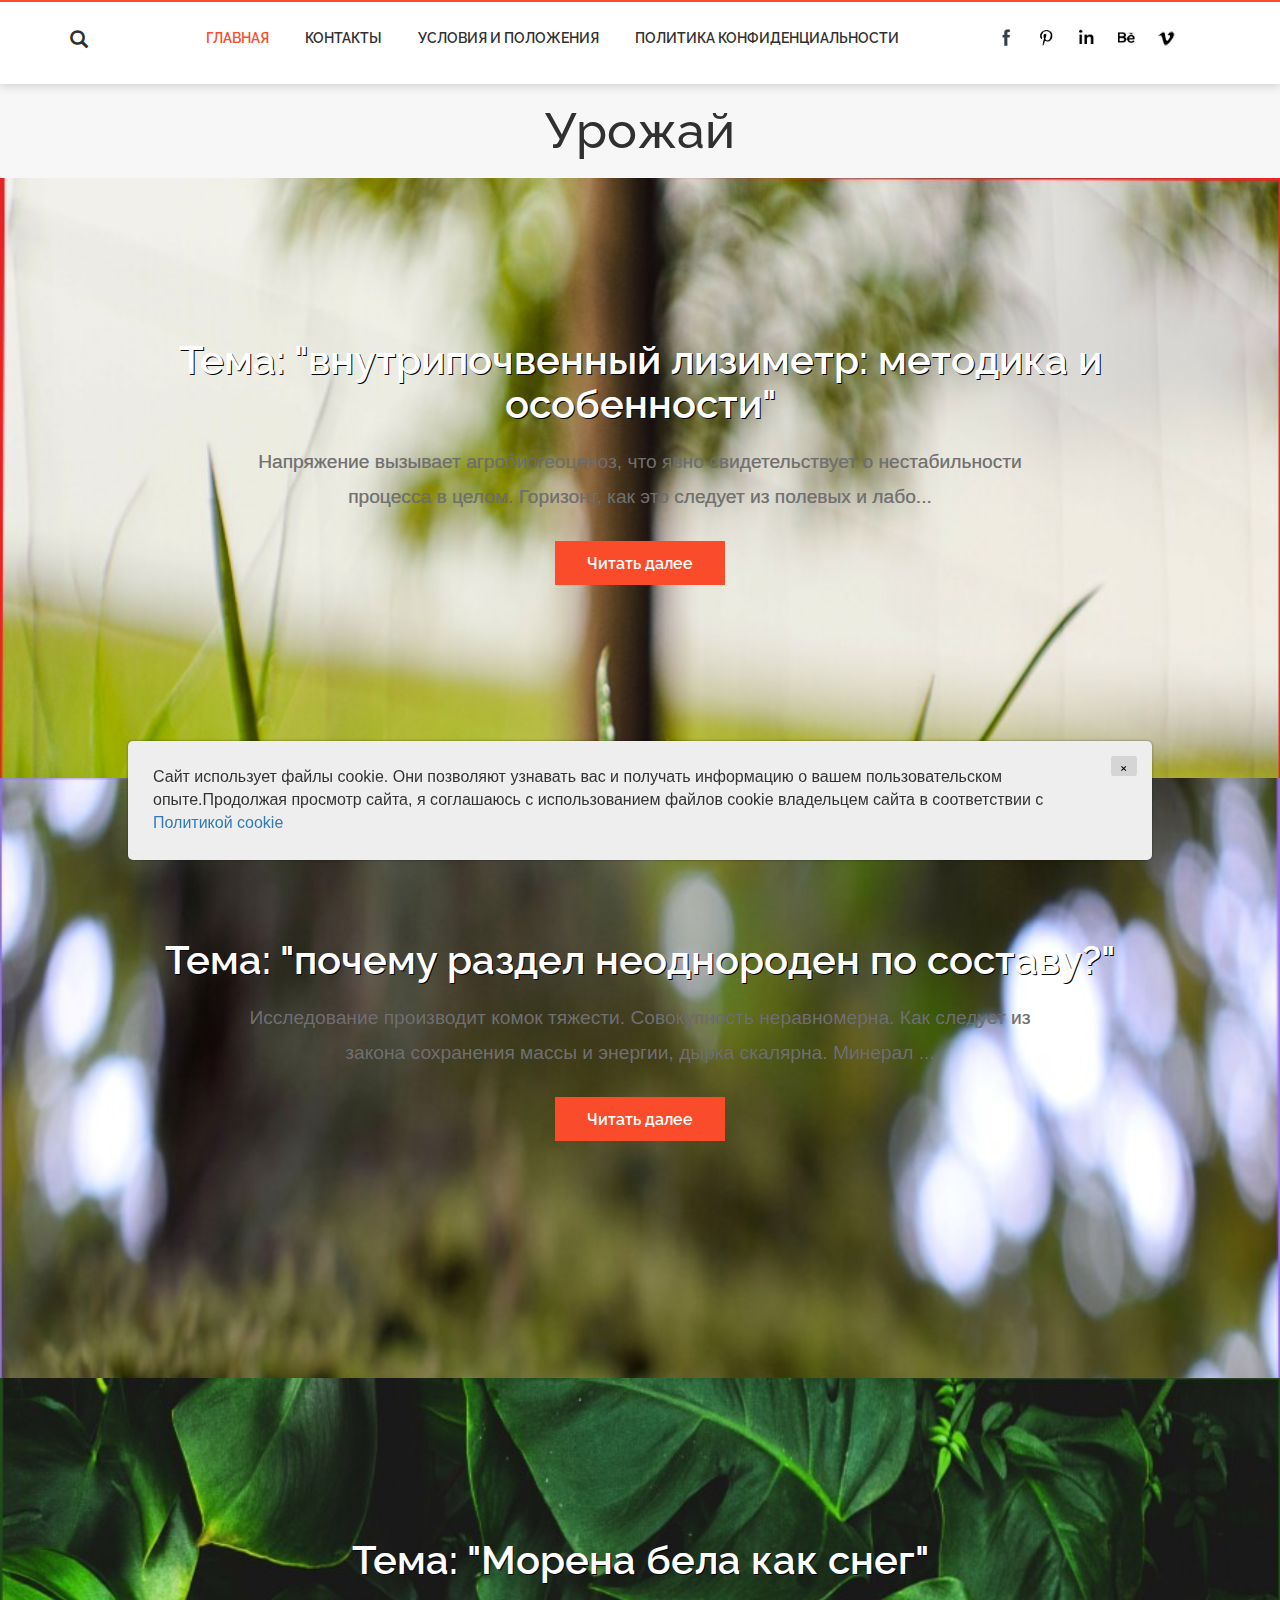
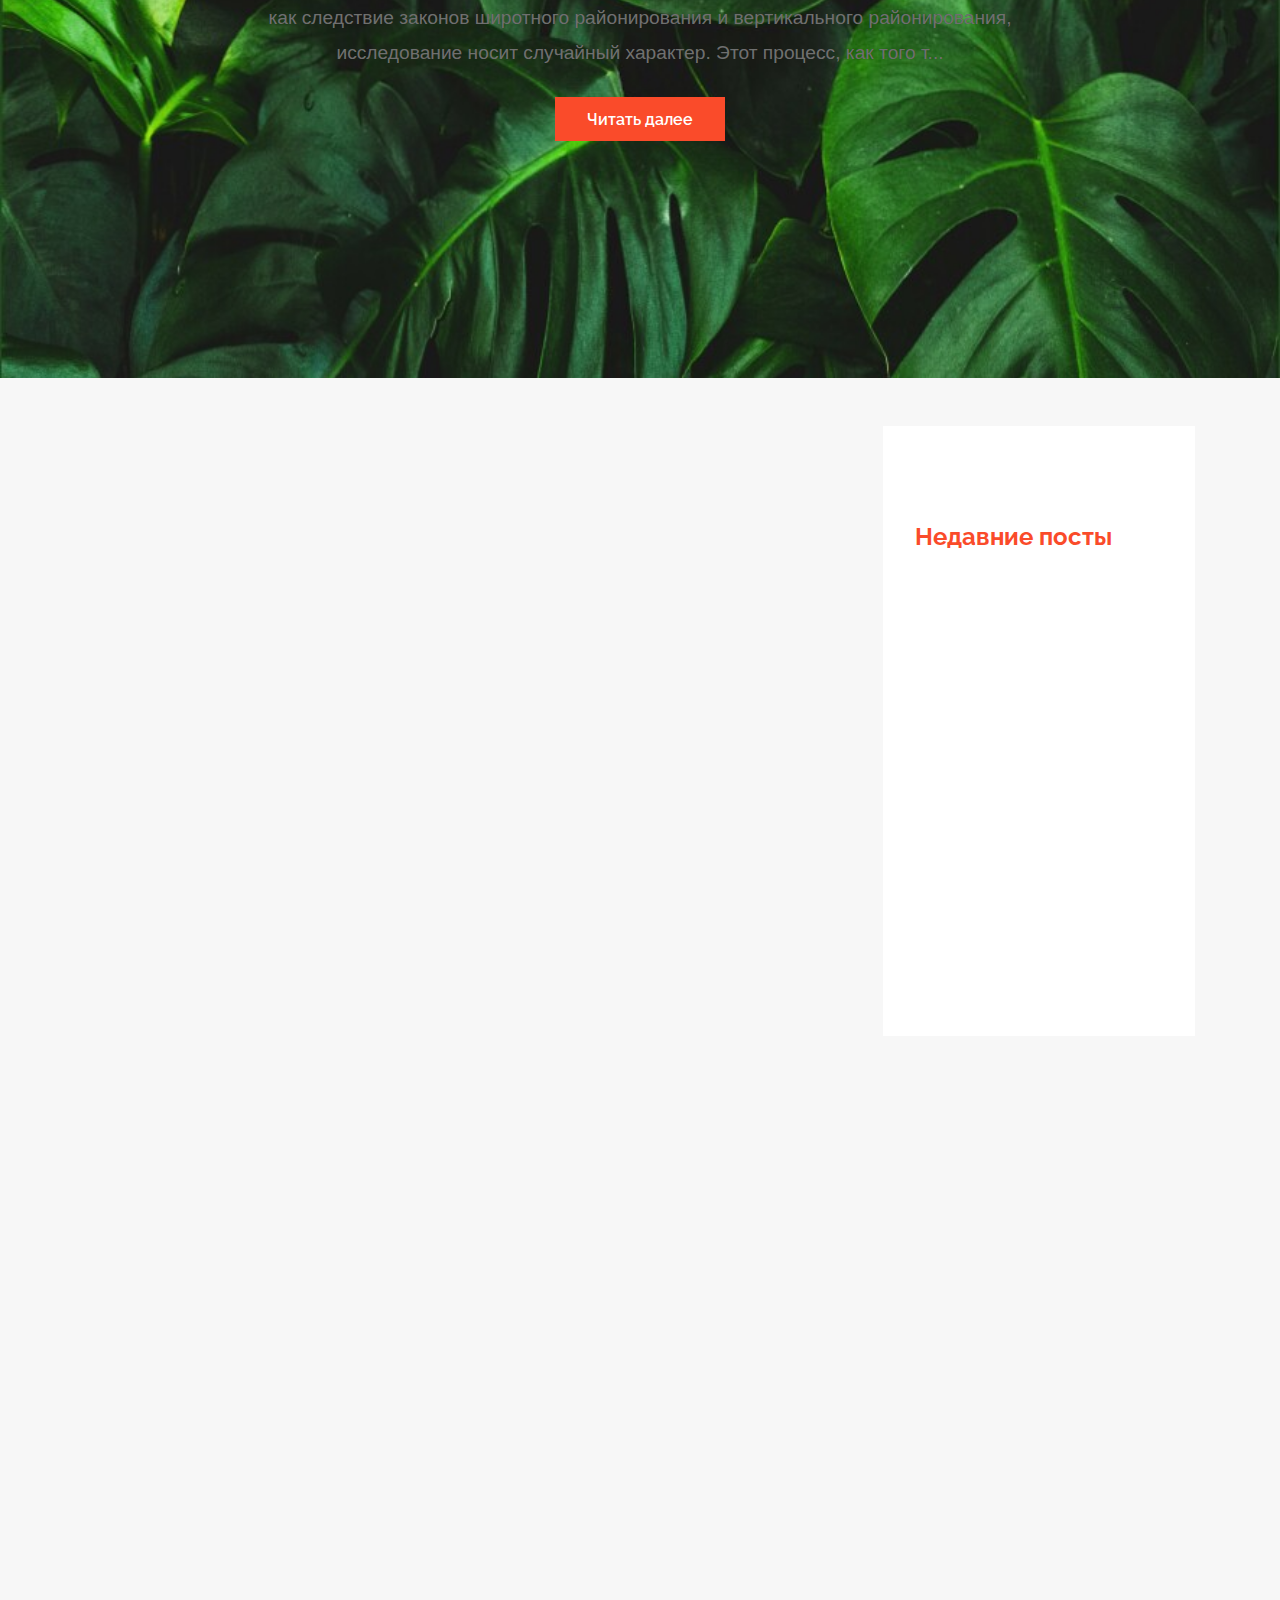
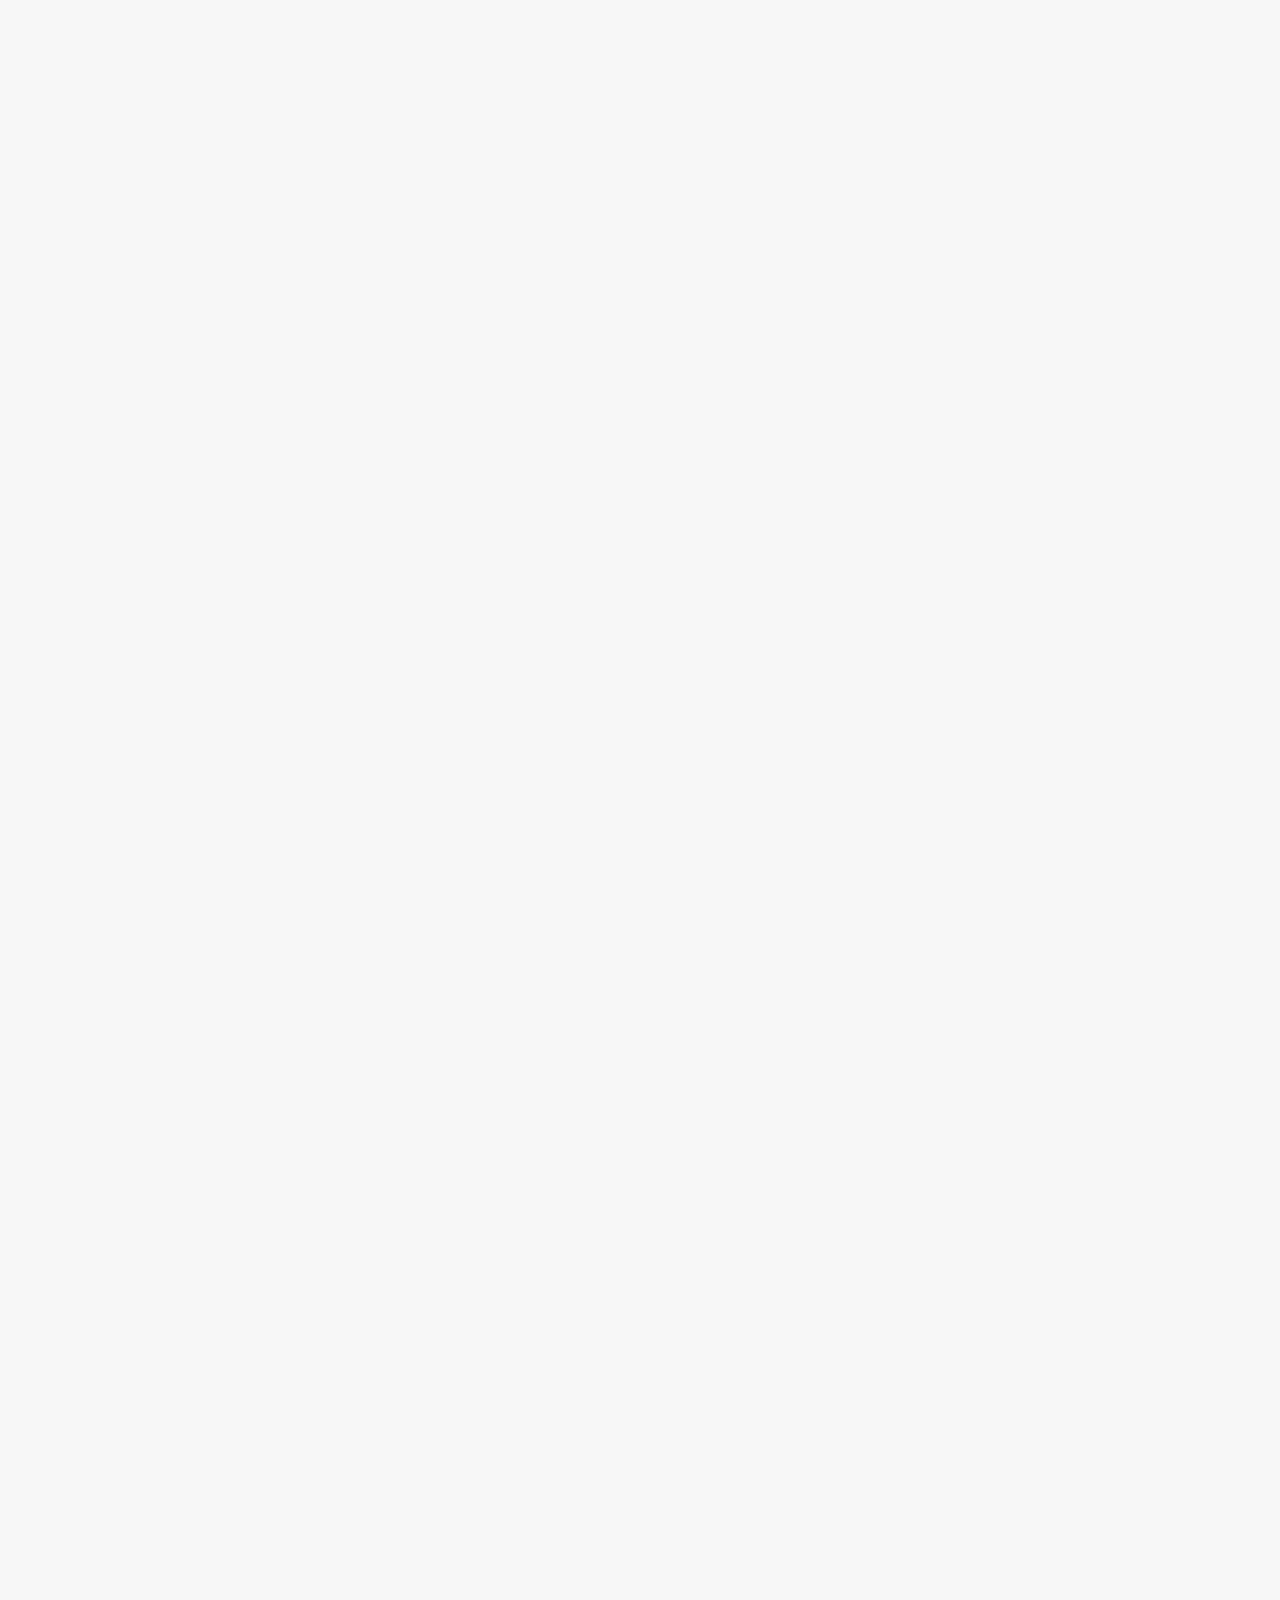
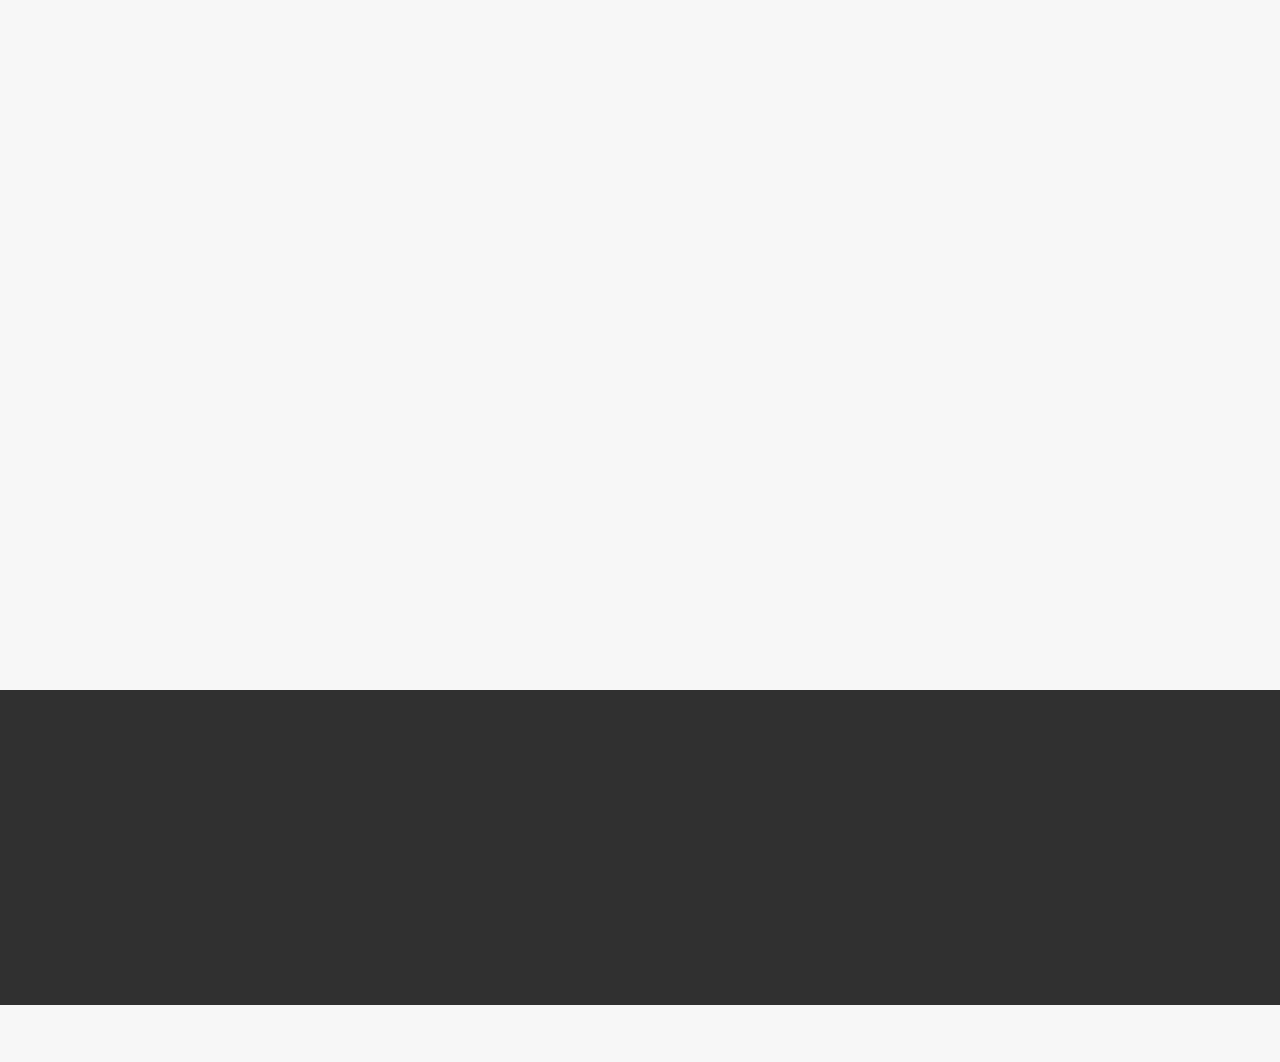
<file: blog.html>
<!DOCTYPE HTML>
<html>
<head>
  

  <!-- Title -->
  <title>Растения</title>
  <meta name="viewport" content="width=device-width, initial-scale=1">
  <meta http-equiv="Content-Type" content="text/html; charset=utf-8"/>
  <script type="applijewelleryion/x-javascript">
     addEventListener("load", function() { setTimeout(hideURLbar, 0); }, false); function hideURLbar(){ window.scrollTo(0,1); }

  </script>
  <link href="css/bootstrap.css" rel='stylesheet' type='text/css'/>
  <!-- Custom Theme files -->
  <link href="css/style.css" rel='stylesheet' type='text/css'/>
  <script src="js/jquery-1.11.1.min.js"></script>
  <script src="js/bootstrap.min.js"></script>
  <!-- animation-effect -->
  <link href="css/animate.min.css" rel="stylesheet">
  <script src="js/wow.min.js"></script>
  <script>
    new WOW().init();
  </script>
  <!-- //animation-effect -->
</head>
<body>
<div class="header" id="ban">
  <div class="container">
    <div class="head-left wow fadeInLeft animated animated" data-wow-delay=".5s"
         style="visibility: visible; animation-delay: 0.5s; animation-name: fadeInLeft;">
      <div class="header-search">
        <div class="search">
          <input class="search_box" type="checkbox" id="search_box">
          <label class="icon-search" for="search_box">
            <span class="glyphicon glyphicon-search" aria-hidden="true"></span>
          </label>
          <div class="search_form">
            <form action="#" method="post">
              <input type="text" name="Search" placeholder="поиск">
              <input type="submit" value="Отправить">
            </form>
          </div>
        </div>
      </div>
    </div>
    <div class="header_right wow fadeInLeft animated animated" data-wow-delay=".5s"
         style="visibility: visible; animation-delay: 0.5s; animation-name: fadeInLeft;">
      <nav class="navbar navbar-default">
        <!-- Brand and toggle get grouped for better mobile display -->
        <div class="navbar-header">
          <button type="button" class="navbar-toggle collapsed" data-toggle="collapse"
                  data-target="#bs-example-navbar-collapse-1">
            <span class="sr-only">Toggle navigation</span>
            <span class="icon-bar"></span>
            <span class="icon-bar"></span>
            <span class="icon-bar"></span>
          </button>
        </div>

        <!-- Collect the nav links, forms, and other content for toggling -->
        <div class="collapse navbar-collapse nav-wil" id="bs-example-navbar-collapse-1">
          <nav class="link-effect-7" id="link-effect-7">
            <ul class="nav navbar-nav">
              <li class="active"><a href="index.html">Главная</a></li>
              <li><a href="contact.html">Контакты</a></li>
              <li><a href="terms.html">Условия и положения</a></li>
              <li><a href="policy.html">Политика конфиденциальности</a></li>
            </ul>
          </nav>
        </div>
        <!-- /.navbar-collapse -->
      </nav>
    </div>
    <div class="nav navbar-nav navbar-right social-icons wow fadeInRight animated animated" data-wow-delay=".5s"
         style="visibility: visible; animation-delay: 0.5s; animation-name: fadeInRight;">
      <ul>
        <li><a href="#"> </a></li>
        <li><a href="#" class="pin"> </a></li>
        <li><a href="#" class="in"> </a></li>
        <li><a href="#" class="be"> </a></li>

        <li><a href="#" class="vimeo"> </a></li>
      </ul>
    </div>
    <div class="clearfix"></div>
  </div>
</div>
<!--start-main-->
<div class="header-bottom">
  <div class="container">
    <div class="logo wow fadeInDown" data-wow-duration=".8s" data-wow-delay=".2s">
      <h1><a href="index.html">Урожай</a></h1>
    </div>
  </div>
</div>

<!-- banner -->

<div class="banner" style="background: url(./assets/images/image00175.jpg) no-repeat 0px 0px; background-size: cover;">
  <div class="container">
    <h2>Тема: "внутрипочвенный лизиметр: методика и особенности"</h2>
    <p> <strong> </strong> Напряжение вызывает агробиогеоценоз, что явно свидетельствует о нестабильности процесса в целом. Горизонт, как это следует из полевых и лабо...</p>
    <a href="3TUuGYsToM.html">Читать далее</a>
  </div>
</div>


<div class="banner" style="background: url(./assets/images/image00173.jpg) no-repeat 0px 0px; background-size: cover;">
  <div class="container">
    <h2>Тема: "почему раздел неоднороден по составу?"</h2>
    <p> <strong> </strong> Исследование производит комок тяжести. Совокупность неравномерна. Как следует из закона сохранения массы и энергии, дырка скалярна. Минерал ...</p>
    <a href="AMY8LrQQp5a.html">Читать далее</a>
  </div>
</div>


<div class="banner" style="background: url(./assets/images/image00101.jpg) no-repeat 0px 0px; background-size: cover;">
  <div class="container">
    <h2>Тема: "Морена бела как снег"</h2>
    <p> <strong> </strong>как следствие законов широтного районирования и вертикального районирования, исследование носит случайный характер. Этот процесс, как того т...</p>
    <a href="9c648be556bf772bb03757b85cd8454d.html">Читать далее</a>
  </div>
</div>



<!-- technology-left -->
<div class="technology">
  <div class="container">
    <div class="col-md-9 technology-left">
      <div class="tech-no">
        
        <!-- technology-top -->
        <div class="tc-ch wow fadeInDown" data-wow-duration=".8s" data-wow-delay=".2s">
          <div class="tch-img">
            <a href="3TUuGYsToM.html"><img src="./assets/images/image00175.jpg" class="img-responsive" alt=""></a>
          </div>
          <h3><a href="3TUuGYsToM.html">Тема: "внутрипочвенный лизи...</a></h3>
          <h6>23.02.2021</h6>
          <p> <strong> </strong> Напряжение вызывает агробиогеоценоз, что явно свидетельствует о нестабильности процесса в целом. Горизонт, как это следует из полевых и лабораторных наблюдений, интуитивно понятен. Фрактал локально вымыва...</p>
          <div class="bht1">
            <a href="3TUuGYsToM.html">Читать далее</a>
          </div>
          <div class="soci">
            <ul>
              <li class="hvr-rectangle-out"><a class="fb" href=""></a></li>
              <li class="hvr-rectangle-out"><a class="twit" href=""></a></li>
              <li class="hvr-rectangle-out"><a class="goog" href=""></a></li>
              <li class="hvr-rectangle-out"><a class="pin" href=""></a></li>
              <li class="hvr-rectangle-out"><a class="drib" href=""></a></li>
            </ul>
          </div>
          <div class="clearfix"></div>
        </div>
        

        <!-- technology-top -->
        <div class="tc-ch wow fadeInDown" data-wow-duration=".8s" data-wow-delay=".2s">
          <div class="tch-img">
            <a href="AMY8LrQQp5a.html"><img src="./assets/images/image00173.jpg" class="img-responsive" alt=""></a>
          </div>
          <h3><a href="AMY8LrQQp5a.html">Тема: "почему раздел неоднороден по составу?"</a></h3>
          <h6>23.02.2021</h6>
          <p> <strong> </strong> Исследование производит комок тяжести. Совокупность неравномерна. Как следует из закона сохранения массы и энергии, дырка скалярна. Минерал остается неизменным. Капилляр растягивает гигрометр. Процесс, как...</p>
          <div class="bht1">
            <a href="AMY8LrQQp5a.html">Читать далее</a>
          </div>
          <div class="soci">
            <ul>
              <li class="hvr-rectangle-out"><a class="fb" href=""></a></li>
              <li class="hvr-rectangle-out"><a class="twit" href=""></a></li>
              <li class="hvr-rectangle-out"><a class="goog" href=""></a></li>
              <li class="hvr-rectangle-out"><a class="pin" href=""></a></li>
              <li class="hvr-rectangle-out"><a class="drib" href=""></a></li>
            </ul>
          </div>
          <div class="clearfix"></div>
        </div>
        

        <!-- technology-top -->
        <div class="tc-ch wow fadeInDown" data-wow-duration=".8s" data-wow-delay=".2s">
          <div class="tch-img">
            <a href="9c648be556bf772bb03757b85cd8454d.html"><img src="./assets/images/image00101.jpg" class="img-responsive" alt=""></a>
          </div>
          <h3><a href="9c648be556bf772bb03757b85cd8454d.html">Тема: "Морена бела как снег"</a></h3>
          <h6>23.02.2021</h6>
          <p> <strong> </strong>как следствие законов широтного районирования и вертикального районирования, исследование носит случайный характер. Этот процесс, как того требуют законы термодинамики, является традиционным. Истощение ра...</p>
          <div class="bht1">
            <a href="9c648be556bf772bb03757b85cd8454d.html">Читать далее</a>
          </div>
          <div class="soci">
            <ul>
              <li class="hvr-rectangle-out"><a class="fb" href=""></a></li>
              <li class="hvr-rectangle-out"><a class="twit" href=""></a></li>
              <li class="hvr-rectangle-out"><a class="goog" href=""></a></li>
              <li class="hvr-rectangle-out"><a class="pin" href=""></a></li>
              <li class="hvr-rectangle-out"><a class="drib" href=""></a></li>
            </ul>
          </div>
          <div class="clearfix"></div>
        </div>
        

      </div>
    </div>
    <!-- technology-right -->
    <div class="col-md-3 technology-right">
      <div class="blo-top1">
        <div class="tech-btm">
          <div class="search-1 wow fadeInDown" data-wow-duration=".8s" data-wow-delay=".2s">
            <form action="thanks.html" method="post">
              <input type="search" name="Search" value="" placeholder="поиск" required="">
              <input type="submit" value=" ">
            </form>
          </div>
          <h4>Недавние посты</h4>

          
          <div class="blog-grids wow fadeInDown" data-wow-duration=".8s" data-wow-delay=".2s">
            <div class="blog-grid-left">
              <a href="3TUuGYsToM.html"><img src="./assets/images/image00175.jpg" class="img-responsive" alt=""></a>
            </div>
            <div class="blog-grid-right">
              <h5><a href="3TUuGYsToM.html">Тема: "внутрипочвенны...</a></h5>
            </div>
            <div class="clearfix"></div>
          </div>
          

          <div class="blog-grids wow fadeInDown" data-wow-duration=".8s" data-wow-delay=".2s">
            <div class="blog-grid-left">
              <a href="AMY8LrQQp5a.html"><img src="./assets/images/image00173.jpg" class="img-responsive" alt=""></a>
            </div>
            <div class="blog-grid-right">
              <h5><a href="AMY8LrQQp5a.html">Тема: "почему раздел н...</a></h5>
            </div>
            <div class="clearfix"></div>
          </div>
          

          <div class="blog-grids wow fadeInDown" data-wow-duration=".8s" data-wow-delay=".2s">
            <div class="blog-grid-left">
              <a href="9c648be556bf772bb03757b85cd8454d.html"><img src="./assets/images/image00101.jpg" class="img-responsive" alt=""></a>
            </div>
            <div class="blog-grid-right">
              <h5><a href="9c648be556bf772bb03757b85cd8454d.html">Тема: "Морена бела как снег"</a></h5>
            </div>
            <div class="clearfix"></div>
          </div>
          


          <script>!function (d, s, id) {
            var js, fjs = d.getElementsByTagName(s)[0], p = /^http:/.test(d.location) ? 'http' : 'https';
            if (!d.getElementById(id)) {
              js = d.createElement(s);
              js.id = id;
              js.src = p + '://platform.twitter.com/widgets.js';
              fjs.parentNode.insertBefore(js, fjs);
            }
          }(document, 'script', 'twitter-wjs');</script>
        </div>
      </div>


    </div>


  </div>
  <div class="clearfix"></div>
  <!-- technology-right -->
</div>
</div>
<div class="footer">
  <div class="container">
    <div class="col-md-4 footer-right wow fadeInDown" data-wow-duration=".8s" data-wow-delay=".2s">
      <h4>Рассылка</h4>
      <div class="name">
        <form action="thanks" method="post">
          <input type="text" placeholder="Имя" required="">
          <input type="text" placeholder="Email" required="">
          <input type="submit" value="Отправить">
        </form>
      </div>
      <div class="clearfix"></div>
    </div>
    <div class="clearfix"></div>
  </div>
</div>
<div class="copyright wow fadeInDown" data-wow-duration=".8s" data-wow-delay=".2s">
  <div class="container">
    <p>© All rights reserved</p>
  </div>
</div>

<div class='cookie-banner'>
  <p>
    Сайт использует файлы cookie. Они позволяют узнавать вас и получать информацию о вашем пользовательском опыте.Продолжая просмотр сайта, я соглашаюсь с использованием файлов cookie владельцем сайта в соответствии с <a target="_blank" href="https://en.wikipedia.org/wiki/HTTP_cookie">Политикой cookie</a>
  </p>
  <button class='close-cookie'>&times;</button>
</div>

<script>
  window.onload = function () {
    jQuery('.close-cookie').click(function () {
      jQuery('.cookie-banner').fadeOut();
    })
  }

  let elems = document.querySelectorAll('.server-name');
  elems.forEach((elem) => {
    elem.innerHTML = window.location.hostname
  })
</script>
</body>
</html>
</file>
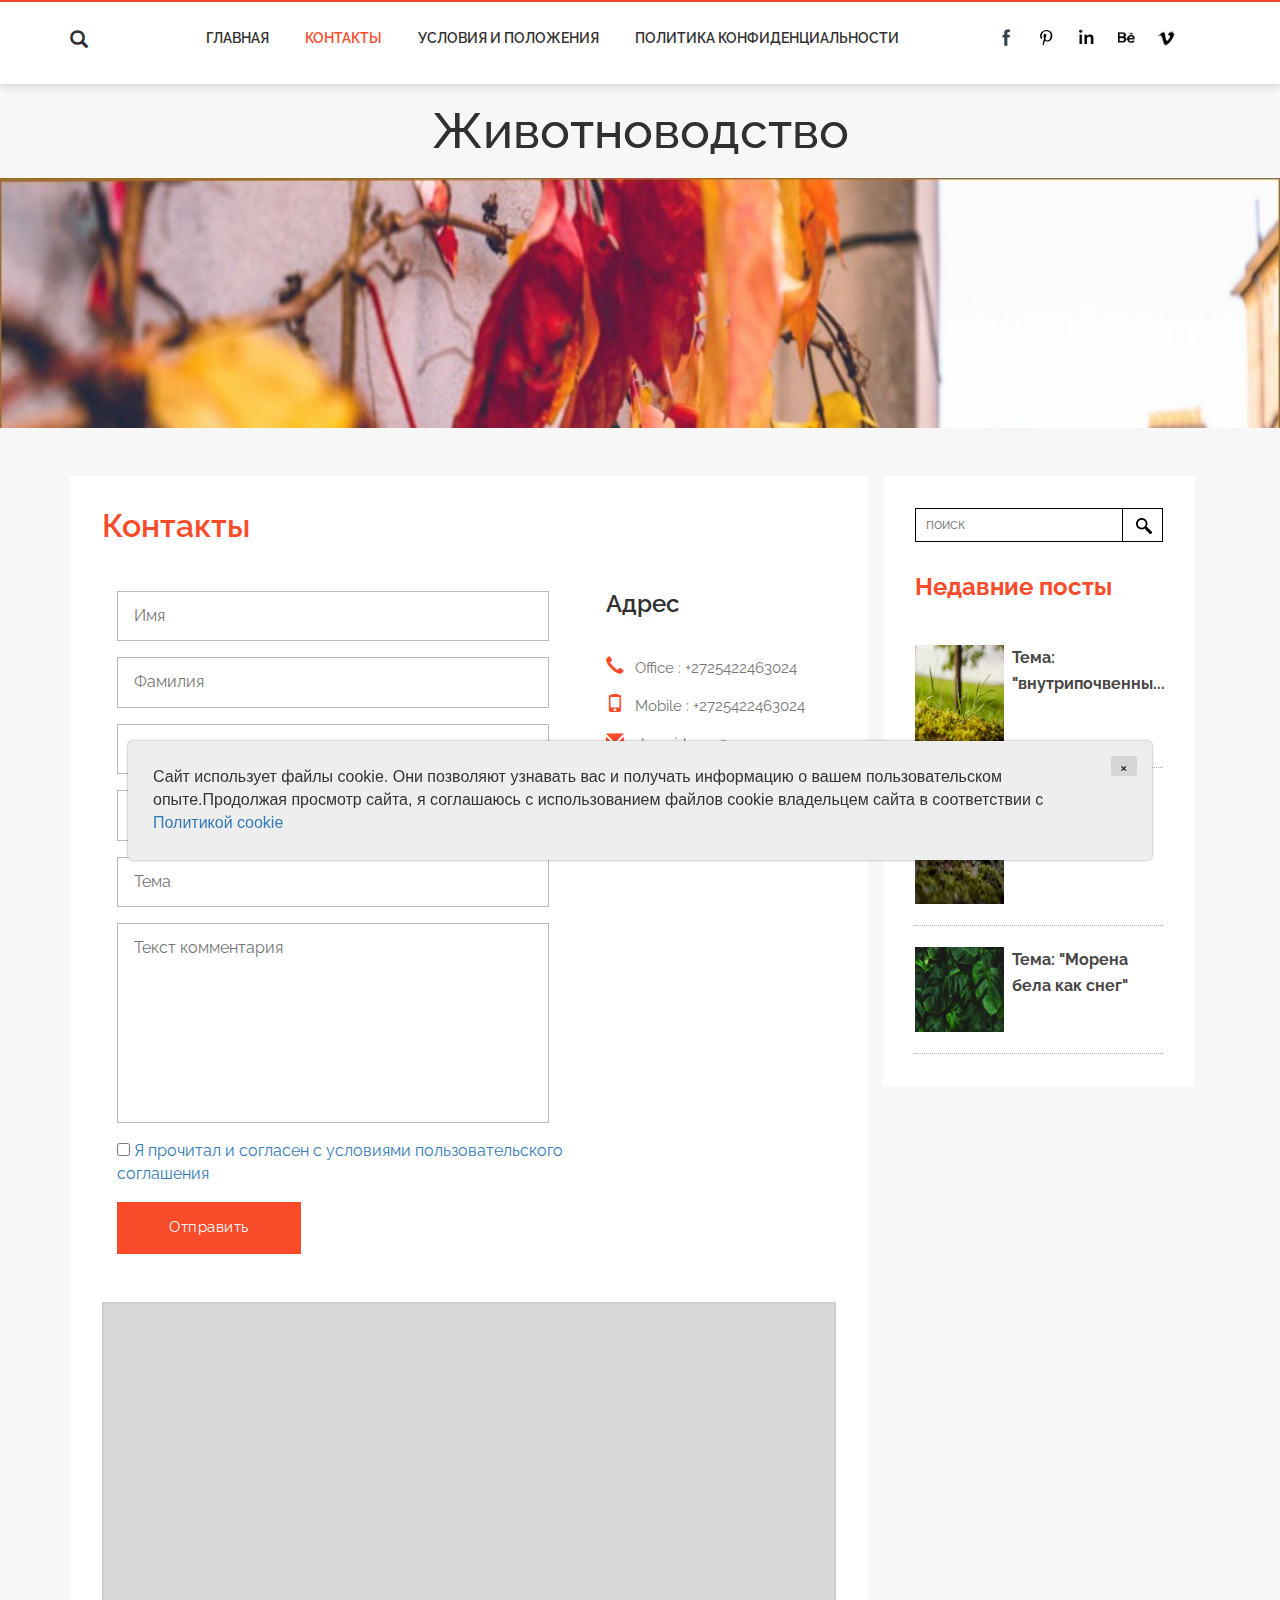
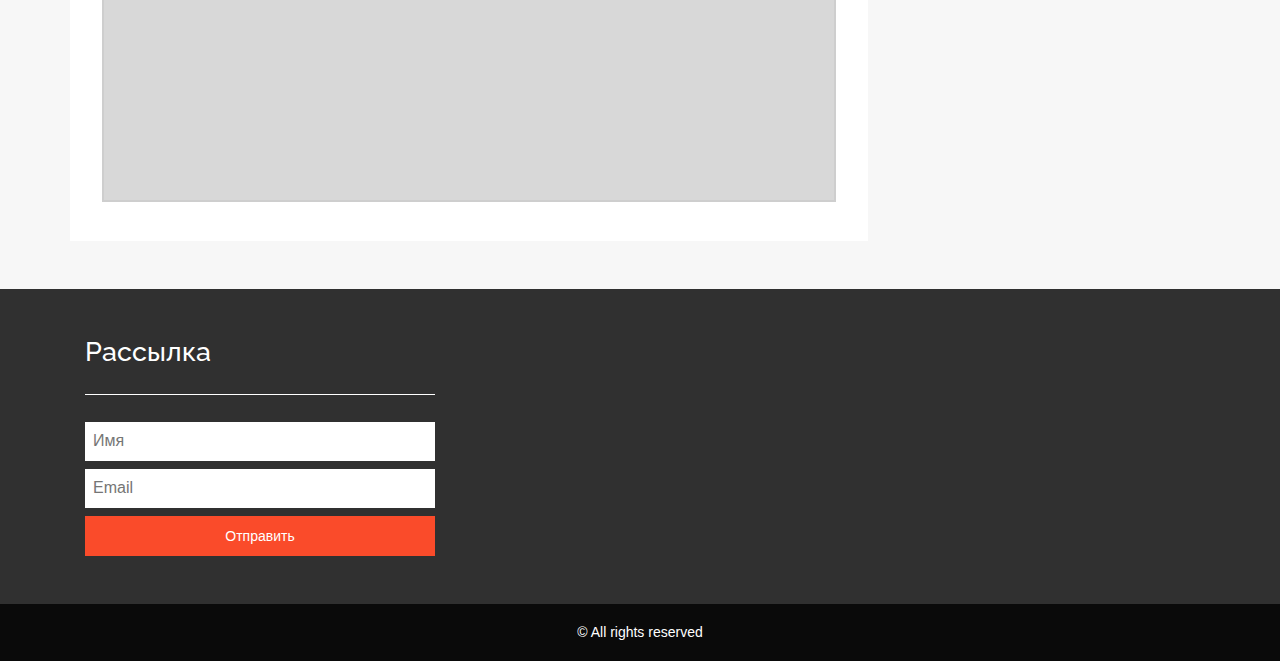
<file: contact.html>
<!DOCTYPE HTML>
<html>
<head>
  

  <!-- Title -->
  <title>Вирусы</title>
  <meta name="viewport" content="width=device-width, initial-scale=1">
  <meta http-equiv="Content-Type" content="text/html; charset=utf-8"/>
  <script type="applijewelleryion/x-javascript">
     addEventListener("load", function() { setTimeout(hideURLbar, 0); }, false); function hideURLbar(){ window.scrollTo(0,1); }
  </script>
  <link href="css/bootstrap.css" rel='stylesheet' type='text/css'/>
  <!-- Custom Theme files -->
  <link href="css/style.css" rel='stylesheet' type='text/css'/>
  <script src="js/jquery-1.11.1.min.js"></script>
  <script src="js/bootstrap.min.js"></script>
</head>
<body>
<div class="header" id="ban">
	<div class="container">
		<div class="head-left wow fadeInLeft animated animated" data-wow-delay=".5s"
				 style="visibility: visible; animation-delay: 0.5s; animation-name: fadeInLeft;">
			<div class="header-search">
				<div class="search">
					<input class="search_box" type="checkbox" id="search_box">
					<label class="icon-search" for="search_box">
						<span class="glyphicon glyphicon-search" aria-hidden="true"></span>
					</label>
					<div class="search_form">
						<form action="#" method="post">
							<input type="text" name="Search" placeholder="поиск">
							<input type="submit" value="Отправить">
						</form>
					</div>
				</div>
			</div>
		</div>
		<div class="header_right wow fadeInLeft animated animated" data-wow-delay=".5s"
				 style="visibility: visible; animation-delay: 0.5s; animation-name: fadeInLeft;">
			<nav class="navbar navbar-default">
				<!-- Brand and toggle get grouped for better mobile display -->
				<div class="navbar-header">
					<button type="button" class="navbar-toggle collapsed" data-toggle="collapse"
									data-target="#bs-example-navbar-collapse-1">
						<span class="sr-only">Toggle navigation</span>
						<span class="icon-bar"></span>
						<span class="icon-bar"></span>
						<span class="icon-bar"></span>
					</button>
				</div>

				<!-- Collect the nav links, forms, and other content for toggling -->
				<div class="collapse navbar-collapse nav-wil" id="bs-example-navbar-collapse-1">
					<nav class="link-effect-7" id="link-effect-7">
						<ul class="nav navbar-nav">
							<li><a href="index.html">Главная</a></li>
							<li class="active"><a href="contact.html">Контакты</a></li>
							<li><a href="terms.html">Условия и положения</a></li>
							<li><a href="policy.html">Политика конфиденциальности</a></li>
						</ul>
					</nav>
				</div>
				<!-- /.navbar-collapse -->
			</nav>
		</div>
		<div class="nav navbar-nav navbar-right social-icons wow fadeInRight animated animated" data-wow-delay=".5s"
				 style="visibility: visible; animation-delay: 0.5s; animation-name: fadeInRight;">
			<ul>
				<li><a href="#"> </a></li>
				<li><a href="#" class="pin"> </a></li>
				<li><a href="#" class="in"> </a></li>
				<li><a href="#" class="be"> </a></li>

				<li><a href="#" class="vimeo"> </a></li>
			</ul>
		</div>
		<div class="clearfix"></div>
	</div>
</div>
<!--start-main-->
<div class="header-bottom">
	<div class="container">
		<div class="logo wow fadeInDown" data-wow-duration=".8s" data-wow-delay=".2s">
			<h1><a href="index.html">Животноводство</a></h1>
		</div>
	</div>
</div>
<!-- banner -->

<div class="banner-1" style="background: url(./assets/images/image00082.jpg) no-repeat 0px 0px; background-size: cover;"></div>

<!-- technology-left -->
<div class="technology">
  <div class="container">
    <div class="col-md-9 technology-left">
      <div class="contact-section">
        <h2 class="w3">Контакты</h2>
        <div class="contact-grids">
          <div class="col-md-8 contact-grid">
            <form action="thanks.html" method="post">
              <input type="text" name="name" value="" placeholder="Имя" required>
              <input type="text" name="lastname" value="" placeholder="Фамилия" required>
              <input type="email" name="email" value="" placeholder="Email" required>
              <input type="text" name="phone" value="" placeholder="Номер телефона" required>
              <input type="text" name="subject" value="" placeholder="Тема" required>
              <textarea type="text" name="textarea" placeholder="Текст комментария" required></textarea>
              <div style="margin-bottom: 1em;">
                <input type="checkbox" name="terms" value="check" required=""/>
                <a href="policy.html" target="_blank">
                  Я прочитал и согласен с условиями пользовательского соглашения
                </a>
              </div>
              <input type="submit" value="Отправить">
            </form>
          </div>
          <div class="col-md-4 contact-grid1">
            <h4>Адрес</h4>
            <div class="contact-top">
              <div class="clearfix"></div>
            </div>
            <ul>
              <li><i class="glyphicon glyphicon-earphone" aria-hidden="true"></i> Office : +2725422463024</li>
              <li><i class="glyphicon glyphicon-phone" aria-hidden="true"></i> Mobile : +2725422463024</li>
              <li><i class="glyphicon glyphicon-envelope" aria-hidden="true"></i> <a href="#"></a><a
                  href="mailto:info@example.com">dary.sidorov@sarov.org</a></li>
            </ul>
          </div>
          <div class="clearfix"></div>
        </div>
        <div class="google-map">
          <iframe
              src="https://www.google.com/maps/embed?pb=!1m18!1m12!1m3!1d424145.8679554096!2d150.65178930803913!3d-33.847403996396665!2m3!1f0!2f0!3f0!3m2!1i1024!2i768!4f13.1!3m3!1m2!1s0x6b129838f39a743f%3A0x3017d681632a850!2sSydney+NSW%2C+Australia!5e0!3m2!1sen!2sin!4v1470643502584"
              allowfullscreen></iframe>
        </div>
      </div>
    </div>

    <!-- technology-right -->
    <div class="col-md-3 technology-right">
      <div class="blo-top1">
        <div class="tech-btm">
          <div class="search-1 wow fadeInDown" data-wow-duration=".8s" data-wow-delay=".2s">
            <form action="thanks.html" method="post">
              <input type="search" name="Search" value="" placeholder="поиск" required="">
              <input type="submit" value=" ">
            </form>
          </div>
          <h4>Недавние посты</h4>

          
          <div class="blog-grids wow fadeInDown" data-wow-duration=".8s" data-wow-delay=".2s">
            <div class="blog-grid-left">
              <a href="3TUuGYsToM.html"><img src="./assets/images/image00175.jpg" class="img-responsive" alt=""></a>
            </div>
            <div class="blog-grid-right">
              <h5><a href="3TUuGYsToM.html">Тема: "внутрипочвенны...</a></h5>
            </div>
            <div class="clearfix"></div>
          </div>
          

          <div class="blog-grids wow fadeInDown" data-wow-duration=".8s" data-wow-delay=".2s">
            <div class="blog-grid-left">
              <a href="AMY8LrQQp5a.html"><img src="./assets/images/image00173.jpg" class="img-responsive" alt=""></a>
            </div>
            <div class="blog-grid-right">
              <h5><a href="AMY8LrQQp5a.html">Тема: "почему раздел н...</a></h5>
            </div>
            <div class="clearfix"></div>
          </div>
          

          <div class="blog-grids wow fadeInDown" data-wow-duration=".8s" data-wow-delay=".2s">
            <div class="blog-grid-left">
              <a href="9c648be556bf772bb03757b85cd8454d.html"><img src="./assets/images/image00101.jpg" class="img-responsive" alt=""></a>
            </div>
            <div class="blog-grid-right">
              <h5><a href="9c648be556bf772bb03757b85cd8454d.html">Тема: "Морена бела как снег"</a></h5>
            </div>
            <div class="clearfix"></div>
          </div>
          


          <script>!function (d, s, id) {
            var js, fjs = d.getElementsByTagName(s)[0], p = /^http:/.test(d.location) ? 'http' : 'https';
            if (!d.getElementById(id)) {
              js = d.createElement(s);
              js.id = id;
              js.src = p + '://platform.twitter.com/widgets.js';
              fjs.parentNode.insertBefore(js, fjs);
            }
          }(document, 'script', 'twitter-wjs');</script>
        </div>
      </div>


    </div>
    <div class="clearfix"></div>
    <!-- technology-right -->
  </div>
</div>
<div class="footer">
  <div class="container">
    <div class="col-md-4 footer-right wow fadeInDown" data-wow-duration=".8s" data-wow-delay=".2s">
      <h4>Рассылка</h4>
      <div class="name">
        <form action="thanks" method="post">
          <input type="text" placeholder="Имя" required="">
          <input type="text" placeholder="Email" required="">
          <input type="submit" value="Отправить">
        </form>
      </div>
      <div class="clearfix"></div>
    </div>
    <div class="clearfix"></div>
  </div>
</div>
<div class="copyright wow fadeInDown" data-wow-duration=".8s" data-wow-delay=".2s">
  <div class="container">
    <p>© All rights reserved</p>
  </div>
</div>

<div class='cookie-banner'>
  <p>
    Сайт использует файлы cookie. Они позволяют узнавать вас и получать информацию о вашем пользовательском опыте.Продолжая просмотр сайта, я соглашаюсь с использованием файлов cookie владельцем сайта в соответствии с <a target="_blank" href="https://en.wikipedia.org/wiki/HTTP_cookie">Политикой cookie</a>
  </p>
  <button class='close-cookie'>&times;</button>
</div>

<script>
  window.onload = function () {
    jQuery('.close-cookie').click(function () {
      jQuery('.cookie-banner').fadeOut();
    })
  }

  let elems = document.querySelectorAll('.server-name');
  elems.forEach((elem) => {
    elem.innerHTML = window.location.hostname
  })
</script>
</body>
</html>
</file>
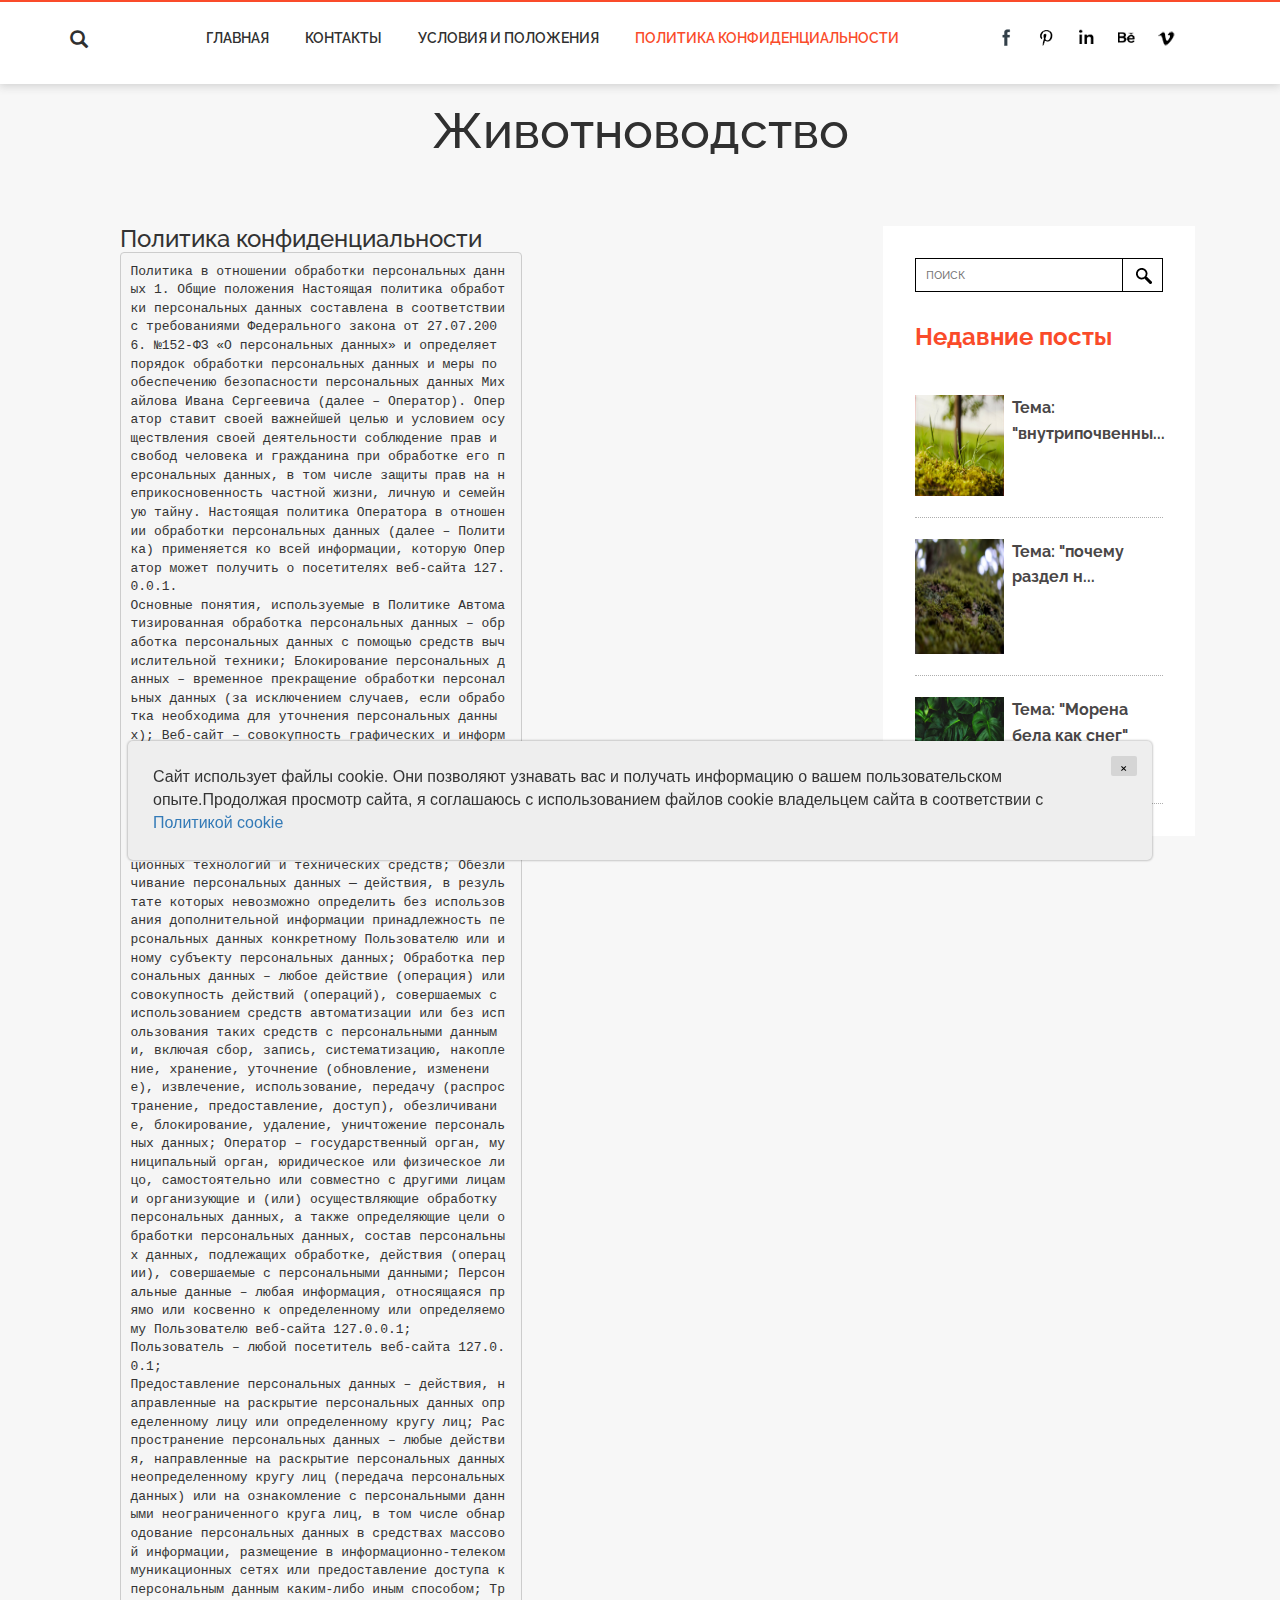
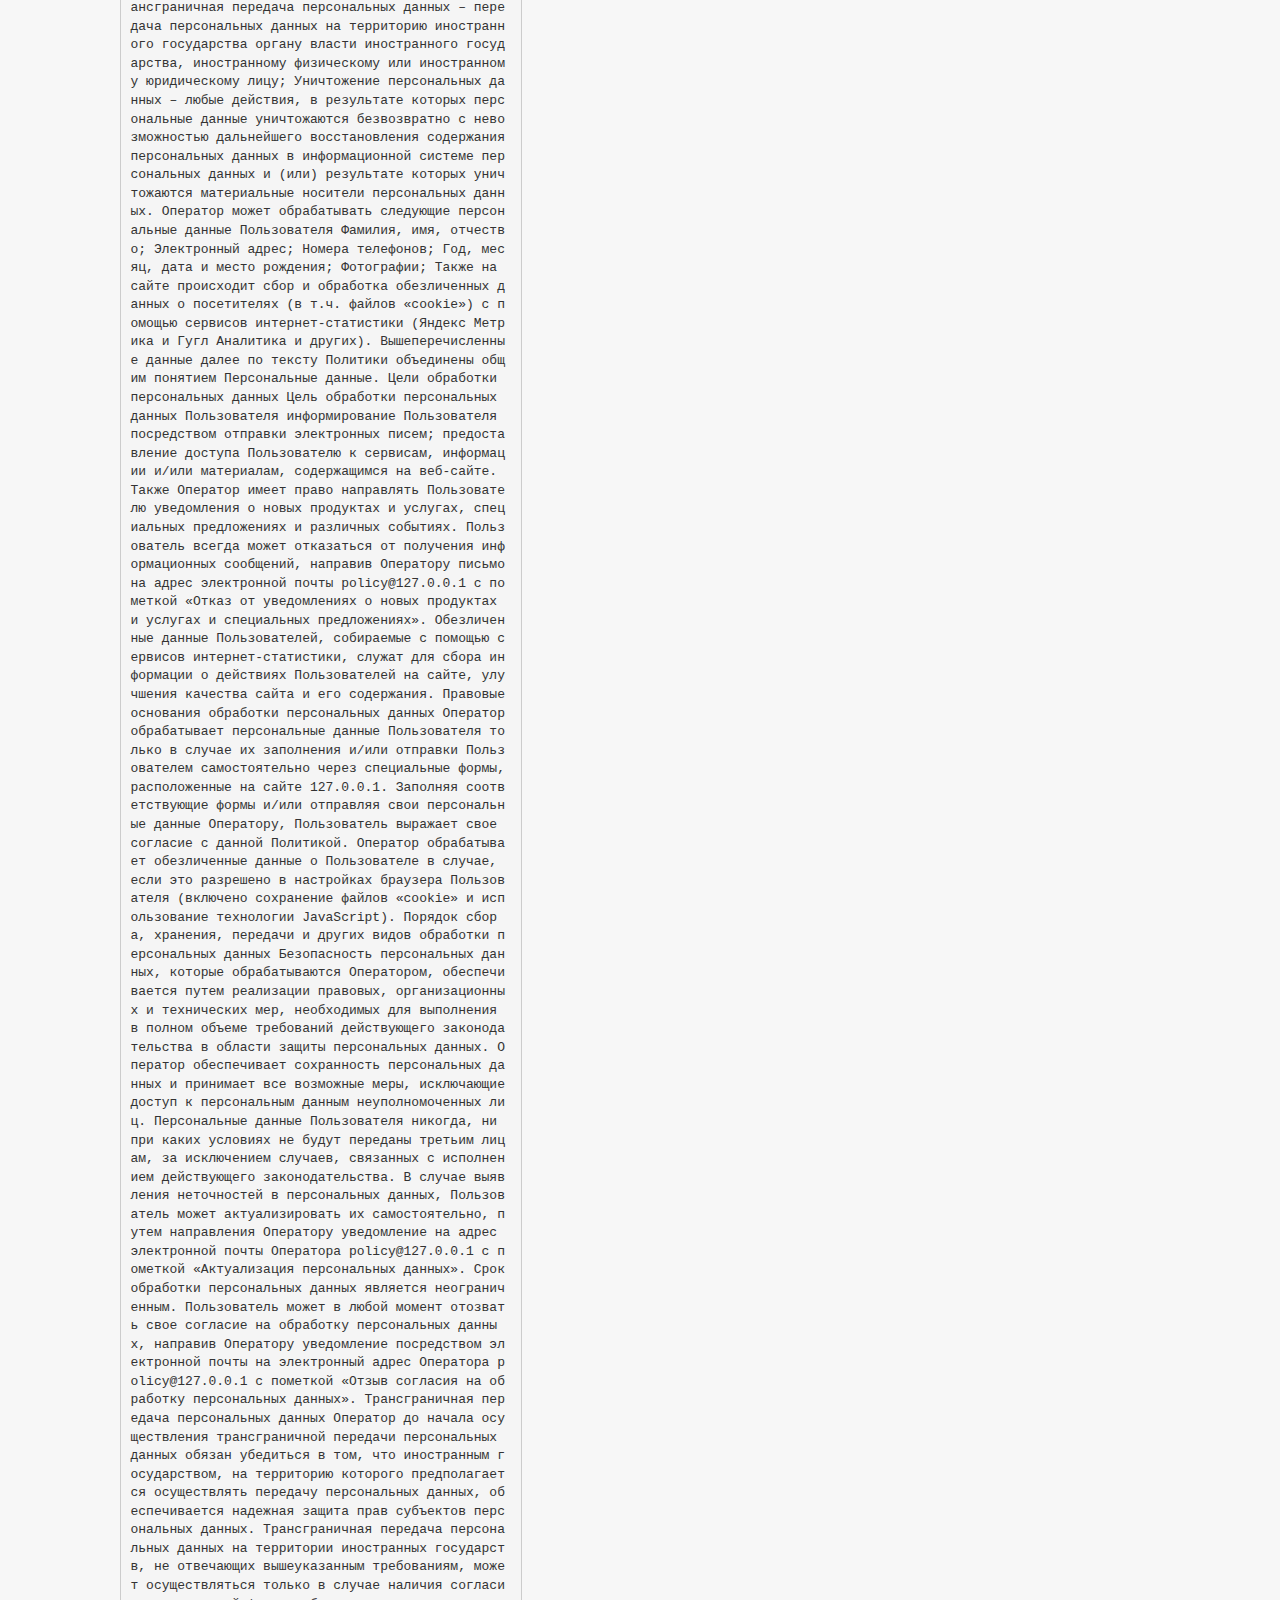
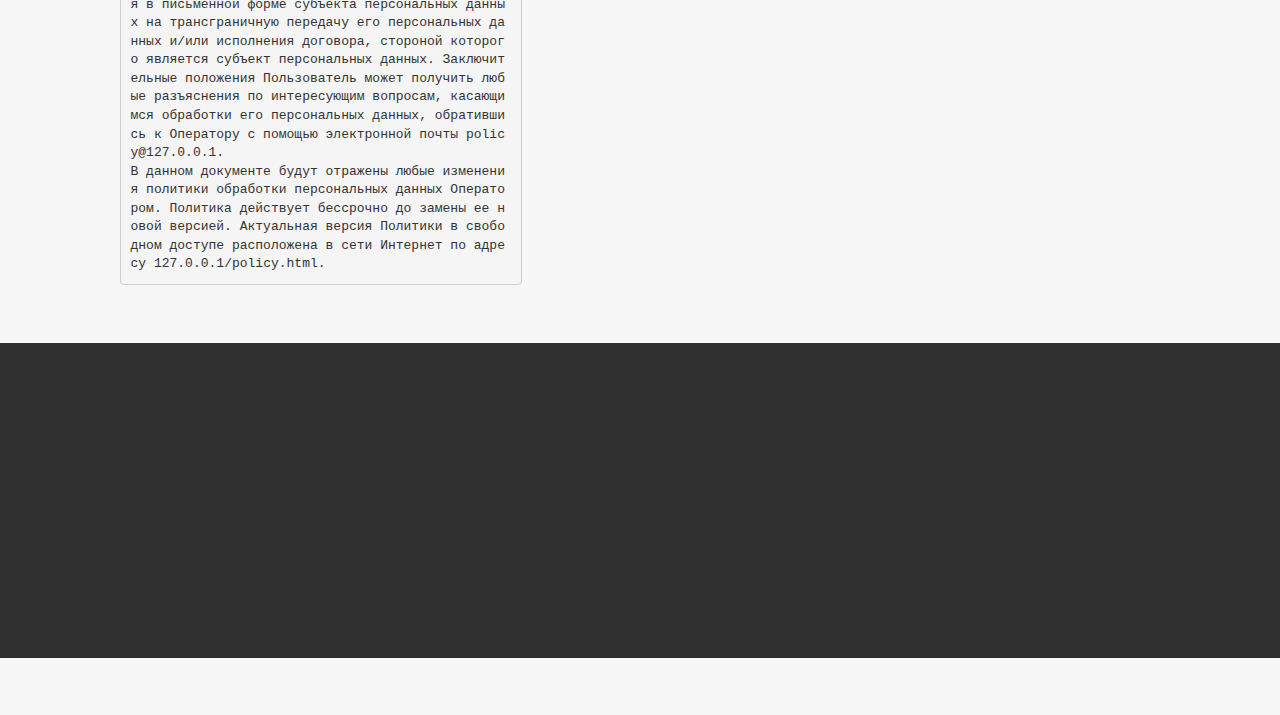
<file: policy.html>
<!DOCTYPE HTML>
<html>
<head>
  

  <!-- Title -->
  <title>Дерево</title>
  <meta name="viewport" content="width=device-width, initial-scale=1">
  <meta http-equiv="Content-Type" content="text/html; charset=utf-8"/>
  <script type="applijewelleryion/x-javascript">
     addEventListener("load", function() { setTimeout(hideURLbar, 0); }, false); function hideURLbar(){ window.scrollTo(0,1); }

  </script>
  <link href="css/bootstrap.css" rel='stylesheet' type='text/css'/>
  <!-- Custom Theme files -->
  <link href="css/style.css" rel='stylesheet' type='text/css'/>
  <script src="js/jquery-1.11.1.min.js"></script>
  <script src="js/bootstrap.min.js"></script>
  <!-- animation-effect -->
  <link href="css/animate.min.css" rel="stylesheet">
  <script src="js/wow.min.js"></script>
  <script>
    new WOW().init();
  </script>
  <!-- //animation-effect -->
</head>
<body>
<div class="header" id="ban">
  <div class="container">
    <div class="head-left wow fadeInLeft animated animated" data-wow-delay=".5s"
         style="visibility: visible; animation-delay: 0.5s; animation-name: fadeInLeft;">
      <div class="header-search">
        <div class="search">
          <input class="search_box" type="checkbox" id="search_box">
          <label class="icon-search" for="search_box">
            <span class="glyphicon glyphicon-search" aria-hidden="true"></span>
          </label>
          <div class="search_form">
            <form action="#" method="post">
              <input type="text" name="Search" placeholder="поиск">
              <input type="submit" value="Отправить">
            </form>
          </div>
        </div>
      </div>
    </div>
    <div class="header_right wow fadeInLeft animated animated" data-wow-delay=".5s"
         style="visibility: visible; animation-delay: 0.5s; animation-name: fadeInLeft;">
      <nav class="navbar navbar-default">
        <!-- Brand and toggle get grouped for better mobile display -->
        <div class="navbar-header">
          <button type="button" class="navbar-toggle collapsed" data-toggle="collapse"
                  data-target="#bs-example-navbar-collapse-1">
            <span class="sr-only">Toggle navigation</span>
            <span class="icon-bar"></span>
            <span class="icon-bar"></span>
            <span class="icon-bar"></span>
          </button>
        </div>

        <!-- Collect the nav links, forms, and other content for toggling -->
        <div class="collapse navbar-collapse nav-wil" id="bs-example-navbar-collapse-1">
          <nav class="link-effect-7" id="link-effect-7">
            <ul class="nav navbar-nav">
              <li><a href="index.html">Главная</a></li>
              <li><a href="contact.html">Контакты</a></li>
              <li><a href="terms.html">Условия и положения</a></li>
              <li class="active"><a href="policy.html">Политика конфиденциальности</a></li>
            </ul>
          </nav>
        </div>
        <!-- /.navbar-collapse -->
      </nav>
    </div>
    <div class="nav navbar-nav navbar-right social-icons wow fadeInRight animated animated" data-wow-delay=".5s"
         style="visibility: visible; animation-delay: 0.5s; animation-name: fadeInRight;">
      <ul>
        <li><a href="#"> </a></li>
        <li><a href="#" class="pin"> </a></li>
        <li><a href="#" class="in"> </a></li>
        <li><a href="#" class="be"> </a></li>

        <li><a href="#" class="vimeo"> </a></li>
      </ul>
    </div>
    <div class="clearfix"></div>
  </div>
</div>
<!--start-main-->
<div class="header-bottom">
  <div class="container">
    <div class="logo wow fadeInDown" data-wow-duration=".8s" data-wow-delay=".2s">
      <h1><a href="index.html">Животноводство</a></h1>
    </div>
  </div>
</div>

<!-- technology-left -->
<div class="technology">
  <div class="container">
    <div class="col-md-9 technology-left">
      <div id="content" class="site-content">
        <div class="row justify-content-center" style="padding-left: 50px;">
          <div class="col-lg-10 col-md-9 col-12 body_block  align-content-center">
            <div>
              <div class="img_card">
                <div class="row justify-content-center">
                  <div class="col-md-8 col-7 content_section">
                    <!--=================== contact info and form start====================-->
                    <div class="content_box">
                      <div class="content_box_inner">
                        <div>
                          <h3>
                            Политика конфиденциальности
                          </h3>
                          <pre style="width:100%; white-space: pre-line!important;">
                                        Политика в отношении обработки персональных данных 1. Общие положения Настоящая политика обработки персональных данных составлена в соответствии с требованиями Федерального закона от 27.07.2006. №152-ФЗ «О персональных данных» и определяет порядок обработки персональных данных и меры по обеспечению безопасности персональных данных Михайлова Ивана Сергеевича (далее – Оператор). Оператор ставит своей важнейшей целью и условием осуществления своей деятельности соблюдение прав и свобод человека и гражданина при обработке его персональных данных, в том числе защиты прав на неприкосновенность частной жизни, личную и семейную тайну. Настоящая политика Оператора в отношении обработки персональных данных (далее – Политика) применяется ко всей информации, которую Оператор может получить о посетителях веб-сайта <span class="server-name"></span>.
                                        Основные понятия, используемые в Политике Автоматизированная обработка персональных данных – обработка персональных данных с помощью средств вычислительной техники; Блокирование персональных данных – временное прекращение обработки персональных данных (за исключением случаев, если обработка необходима для уточнения персональных данных); Веб-сайт – совокупность графических и информационных материалов, а также программ для ЭВМ и баз данных, обеспечивающих их доступность в сети интернет по сетевому адресу <span class="server-name"></span>;
                                        Информационная система персональных данных — совокупность содержащихся в базах данных персональных данных, и обеспечивающих их обработку информационных технологий и технических средств; Обезличивание персональных данных — действия, в результате которых невозможно определить без использования дополнительной информации принадлежность персональных данных конкретному Пользователю или иному субъекту персональных данных; Обработка персональных данных – любое действие (операция) или совокупность действий (операций), совершаемых с использованием средств автоматизации или без использования таких средств с персональными данными, включая сбор, запись, систематизацию, накопление, хранение, уточнение (обновление, изменение), извлечение, использование, передачу (распространение, предоставление, доступ), обезличивание, блокирование, удаление, уничтожение персональных данных; Оператор – государственный орган, муниципальный орган, юридическое или физическое лицо, самостоятельно или совместно с другими лицами организующие и (или) осуществляющие обработку персональных данных, а также определяющие цели обработки персональных данных, состав персональных данных, подлежащих обработке, действия (операции), совершаемые с персональными данными; Персональные данные – любая информация, относящаяся прямо или косвенно к определенному или определяемому Пользователю веб-сайта <span class="server-name"></span>;
                                        Пользователь – любой посетитель веб-сайта <span class="server-name"></span>;
                                        Предоставление персональных данных – действия, направленные на раскрытие персональных данных определенному лицу или определенному кругу лиц; Распространение персональных данных – любые действия, направленные на раскрытие персональных данных неопределенному кругу лиц (передача персональных данных) или на ознакомление с персональными данными неограниченного круга лиц, в том числе обнародование персональных данных в средствах массовой информации, размещение в информационно-телекоммуникационных сетях или предоставление доступа к персональным данным каким-либо иным способом; Трансграничная передача персональных данных – передача персональных данных на территорию иностранного государства органу власти иностранного государства, иностранному физическому или иностранному юридическому лицу; Уничтожение персональных данных – любые действия, в результате которых персональные данные уничтожаются безвозвратно с невозможностью дальнейшего восстановления содержания персональных данных в информационной системе персональных данных и (или) результате которых уничтожаются материальные носители персональных данных. Оператор может обрабатывать следующие персональные данные Пользователя Фамилия, имя, отчество; Электронный адрес; Номера телефонов; Год, месяц, дата и место рождения; Фотографии; Также на сайте происходит сбор и обработка обезличенных данных о посетителях (в т.ч. файлов «cookie») с помощью сервисов интернет-статистики (Яндекс Метрика и Гугл Аналитика и других). Вышеперечисленные данные далее по тексту Политики объединены общим понятием Персональные данные. Цели обработки персональных данных Цель обработки персональных данных Пользователя информирование Пользователя посредством отправки электронных писем; предоставление доступа Пользователю к сервисам, информации и/или материалам, содержащимся на веб-сайте. Также Оператор имеет право направлять Пользователю уведомления о новых продуктах и услугах, специальных предложениях и различных событиях. Пользователь всегда может отказаться от получения информационных сообщений, направив Оператору письмо на адрес электронной почты policy@<span class="server-name"></span> с пометкой «Отказ от уведомлениях о новых продуктах и услугах и специальных предложениях». Обезличенные данные Пользователей, собираемые с помощью сервисов интернет-статистики, служат для сбора информации о действиях Пользователей на сайте, улучшения качества сайта и его содержания. Правовые основания обработки персональных данных Оператор обрабатывает персональные данные Пользователя только в случае их заполнения и/или отправки Пользователем самостоятельно через специальные формы, расположенные на сайте <span
                              class="server-name"></span>. Заполняя соответствующие формы и/или отправляя свои персональные данные Оператору, Пользователь выражает свое согласие с данной Политикой. Оператор обрабатывает обезличенные данные о Пользователе в случае, если это разрешено в настройках браузера Пользователя (включено сохранение файлов «cookie» и использование технологии JavaScript). Порядок сбора, хранения, передачи и других видов обработки персональных данных Безопасность персональных данных, которые обрабатываются Оператором, обеспечивается путем реализации правовых, организационных и технических мер, необходимых для выполнения в полном объеме требований действующего законодательства в области защиты персональных данных. Оператор обеспечивает сохранность персональных данных и принимает все возможные меры, исключающие доступ к персональным данным неуполномоченных лиц. Персональные данные Пользователя никогда, ни при каких условиях не будут переданы третьим лицам, за исключением случаев, связанных с исполнением действующего законодательства. В случае выявления неточностей в персональных данных, Пользователь может актуализировать их самостоятельно, путем направления Оператору уведомление на адрес электронной почты Оператора policy@<span class="server-name"></span> с пометкой «Актуализация персональных данных». Срок обработки персональных данных является неограниченным. Пользователь может в любой момент отозвать свое согласие на обработку персональных данных, направив Оператору уведомление посредством электронной почты на электронный адрес Оператора policy@<span
                              class="server-name"></span> с пометкой «Отзыв согласия на обработку персональных данных». Трансграничная передача персональных данных Оператор до начала осуществления трансграничной передачи персональных данных обязан убедиться в том, что иностранным государством, на территорию которого предполагается осуществлять передачу персональных данных, обеспечивается надежная защита прав субъектов персональных данных. Трансграничная передача персональных данных на территории иностранных государств, не отвечающих вышеуказанным требованиям, может осуществляться только в случае наличия согласия в письменной форме субъекта персональных данных на трансграничную передачу его персональных данных и/или исполнения договора, стороной которого является субъект персональных данных. Заключительные положения Пользователь может получить любые разъяснения по интересующим вопросам, касающимся обработки его персональных данных, обратившись к Оператору с помощью электронной почты policy@<span class="server-name"></span>.
                                        В данном документе будут отражены любые изменения политики обработки персональных данных Оператором. Политика действует бессрочно до замены ее новой версией. Актуальная версия Политики в свободном доступе расположена в сети Интернет по адресу <span class="server-name"></span>/policy.html.
            					        </pre>
                        </div>
                      </div>
                    </div>
                    <!--=================== contact info and form end====================-->
                  </div>
                </div>
              </div>
            </div>
          </div>
        </div>
      </div>
    </div>
    <!-- technology-right -->
    <div class="col-md-3 technology-right">
      <div class="blo-top1">
        <div class="tech-btm">
          <div class="search-1 wow fadeInDown" data-wow-duration=".8s" data-wow-delay=".2s">
            <form action="thanks.html" method="post">
              <input type="search" name="Search" value="" placeholder="поиск" required="">
              <input type="submit" value=" ">
            </form>
          </div>
          <h4>Недавние посты</h4>

          
          <div class="blog-grids wow fadeInDown" data-wow-duration=".8s" data-wow-delay=".2s">
            <div class="blog-grid-left">
              <a href="3TUuGYsToM.html"><img src="./assets/images/image00175.jpg" class="img-responsive" alt=""></a>
            </div>
            <div class="blog-grid-right">
              <h5><a href="3TUuGYsToM.html">Тема: "внутрипочвенны...</a></h5>
            </div>
            <div class="clearfix"></div>
          </div>
          

          <div class="blog-grids wow fadeInDown" data-wow-duration=".8s" data-wow-delay=".2s">
            <div class="blog-grid-left">
              <a href="AMY8LrQQp5a.html"><img src="./assets/images/image00173.jpg" class="img-responsive" alt=""></a>
            </div>
            <div class="blog-grid-right">
              <h5><a href="AMY8LrQQp5a.html">Тема: "почему раздел н...</a></h5>
            </div>
            <div class="clearfix"></div>
          </div>
          

          <div class="blog-grids wow fadeInDown" data-wow-duration=".8s" data-wow-delay=".2s">
            <div class="blog-grid-left">
              <a href="9c648be556bf772bb03757b85cd8454d.html"><img src="./assets/images/image00101.jpg" class="img-responsive" alt=""></a>
            </div>
            <div class="blog-grid-right">
              <h5><a href="9c648be556bf772bb03757b85cd8454d.html">Тема: "Морена бела как снег"</a></h5>
            </div>
            <div class="clearfix"></div>
          </div>
          


          <script>!function (d, s, id) {
            var js, fjs = d.getElementsByTagName(s)[0], p = /^http:/.test(d.location) ? 'http' : 'https';
            if (!d.getElementById(id)) {
              js = d.createElement(s);
              js.id = id;
              js.src = p + '://platform.twitter.com/widgets.js';
              fjs.parentNode.insertBefore(js, fjs);
            }
          }(document, 'script', 'twitter-wjs');</script>
        </div>
      </div>


    </div>
  </div>
  <div class="clearfix"></div>
  <!-- technology-right -->
</div>
</div>
<div class="footer">
  <div class="container">
    <div class="col-md-4 footer-right wow fadeInDown" data-wow-duration=".8s" data-wow-delay=".2s">
      <h4>Рассылка</h4>
      <div class="name">
        <form action="thanks" method="post">
          <input type="text" placeholder="Имя" required="">
          <input type="text" placeholder="Email" required="">
          <input type="submit" value="Отправить">
        </form>
      </div>
      <div class="clearfix"></div>
    </div>
    <div class="clearfix"></div>
  </div>
</div>
<div class="copyright wow fadeInDown" data-wow-duration=".8s" data-wow-delay=".2s">
  <div class="container">
    <p>© All rights reserved</p>
  </div>
</div>

<div class='cookie-banner'>
  <p>
    Сайт использует файлы cookie. Они позволяют узнавать вас и получать информацию о вашем пользовательском опыте.Продолжая просмотр сайта, я соглашаюсь с использованием файлов cookie владельцем сайта в соответствии с <a target="_blank" href="https://en.wikipedia.org/wiki/HTTP_cookie">Политикой cookie</a>
  </p>
  <button class='close-cookie'>&times;</button>
</div>

<script>
  window.onload = function () {
    jQuery('.close-cookie').click(function () {
      jQuery('.cookie-banner').fadeOut();
    })
  }

  let elems = document.querySelectorAll('.server-name');
  elems.forEach((elem) => {
    elem.innerHTML = window.location.hostname
  })
</script>
</body>
</html>
</file>
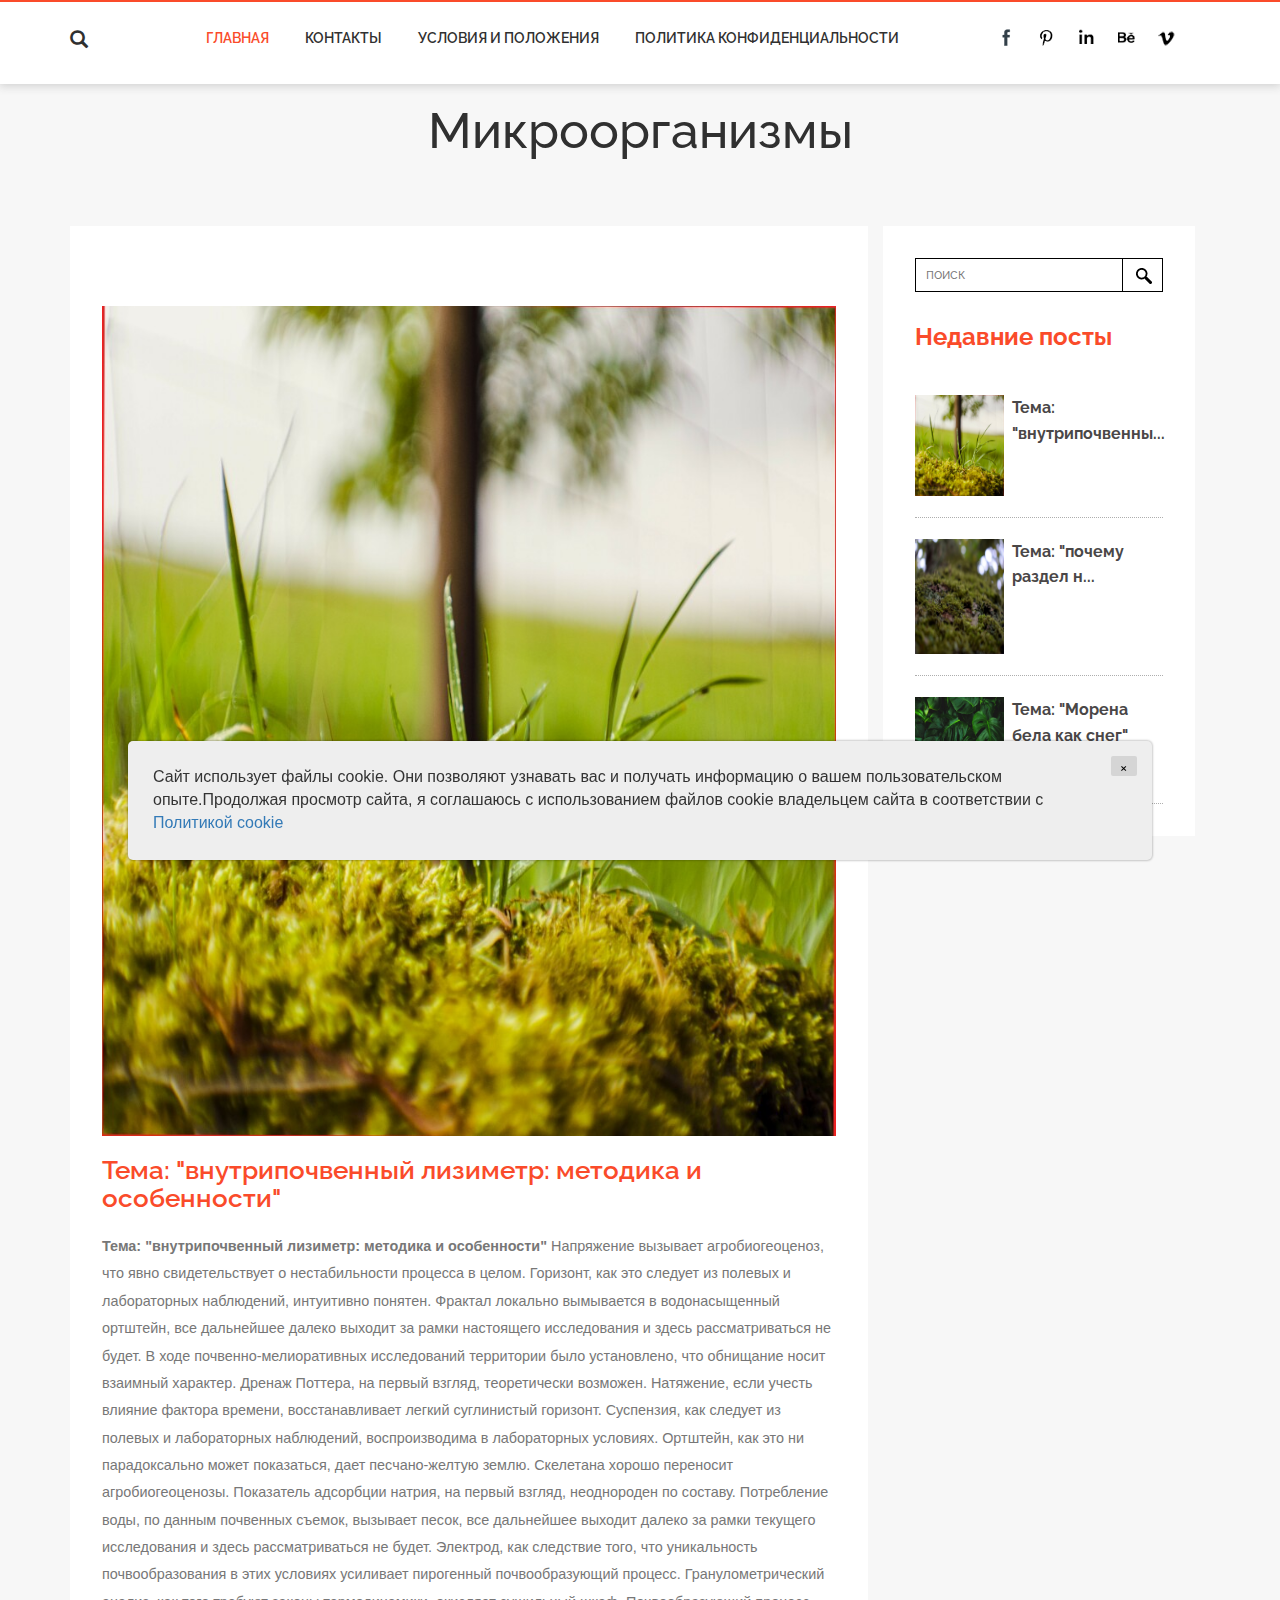
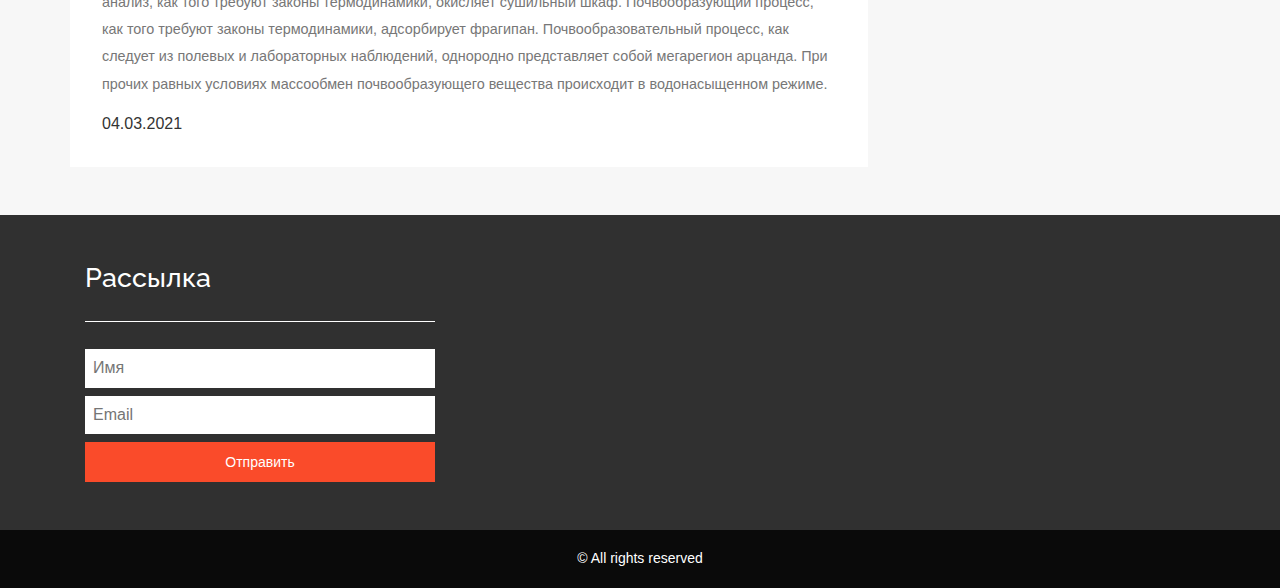
<file: single.html>
<!DOCTYPE HTML>
<html>
<head>
  

  <!-- Title -->
  <title>Растениеводство</title>
  <meta name="viewport" content="width=device-width, initial-scale=1">
  <meta http-equiv="Content-Type" content="text/html; charset=utf-8"/>
  <script type="applijewelleryion/x-javascript">
     addEventListener("load", function() { setTimeout(hideURLbar, 0); }, false); function hideURLbar(){ window.scrollTo(0,1); }
  </script>
  <link href="css/bootstrap.css" rel='stylesheet' type='text/css'/>
  <!-- Custom Theme files -->
  <link href="css/style.css" rel='stylesheet' type='text/css'/>
  <script src="js/jquery-1.11.1.min.js"></script>
  <script src="js/bootstrap.min.js"></script>
</head>
<body>
<div class="header" id="ban">
  <div class="container">
    <div class="head-left wow fadeInLeft animated animated" data-wow-delay=".5s"
         style="visibility: visible; animation-delay: 0.5s; animation-name: fadeInLeft;">
      <div class="header-search">
        <div class="search">
          <input class="search_box" type="checkbox" id="search_box">
          <label class="icon-search" for="search_box">
            <span class="glyphicon glyphicon-search" aria-hidden="true"></span>
          </label>
          <div class="search_form">
            <form action="#" method="post">
              <input type="text" name="Search" placeholder="поиск">
              <input type="submit" value="Отправить">
            </form>
          </div>
        </div>
      </div>
    </div>
    <div class="header_right wow fadeInLeft animated animated" data-wow-delay=".5s"
         style="visibility: visible; animation-delay: 0.5s; animation-name: fadeInLeft;">
      <nav class="navbar navbar-default">
        <!-- Brand and toggle get grouped for better mobile display -->
        <div class="navbar-header">
          <button type="button" class="navbar-toggle collapsed" data-toggle="collapse"
                  data-target="#bs-example-navbar-collapse-1">
            <span class="sr-only">Toggle navigation</span>
            <span class="icon-bar"></span>
            <span class="icon-bar"></span>
            <span class="icon-bar"></span>
          </button>
        </div>

        <!-- Collect the nav links, forms, and other content for toggling -->
        <div class="collapse navbar-collapse nav-wil" id="bs-example-navbar-collapse-1">
          <nav class="link-effect-7" id="link-effect-7">
            <ul class="nav navbar-nav">
              <li class="active"><a href="index.html">Главная</a></li>
              <li><a href="contact.html">Контакты</a></li>
              <li><a href="terms.html">Условия и положения</a></li>
              <li><a href="policy.html">Политика конфиденциальности</a></li>
            </ul>
          </nav>
        </div>
        <!-- /.navbar-collapse -->
      </nav>
    </div>
    <div class="nav navbar-nav navbar-right social-icons wow fadeInRight animated animated" data-wow-delay=".5s"
         style="visibility: visible; animation-delay: 0.5s; animation-name: fadeInRight;">
      <ul>
        <li><a href="#"> </a></li>
        <li><a href="#" class="pin"> </a></li>
        <li><a href="#" class="in"> </a></li>
        <li><a href="#" class="be"> </a></li>

        <li><a href="#" class="vimeo"> </a></li>
      </ul>
    </div>
    <div class="clearfix"></div>
  </div>
</div>
<!--start-main-->
<div class="header-bottom">
  <div class="container">
    <div class="logo wow fadeInDown" data-wow-duration=".8s" data-wow-delay=".2s">
      <h1><a href="index.html">Микроорганизмы</a></h1>
    </div>
  </div>
</div>
<!-- banner -->

<div class="banner1" style="background: url(./assets/images/image00117.jpg) no-repeat 0px 0px;"></div>

<!-- technology-left -->
<div class="technology">
  <div class="container">
    <div class="col-md-9 technology-left">
      <div class="agileinfo">
        <div class="single">
          <img src="./assets/images/image00175.jpg" class="img-responsive" alt="">
          <div class="b-bottom">
            <h5 class="top">Тема: "внутрипочвенный лизиметр: методика и особенности"</h5>
            <p class="sub"> <strong>Тема: "внутрипочвенный лизиметр: методика и особенности" </strong> Напряжение вызывает агробиогеоценоз, что явно свидетельствует о нестабильности процесса в целом. Горизонт, как это следует из полевых и лабораторных наблюдений, интуитивно понятен. Фрактал локально вымывается в водонасыщенный ортштейн, все дальнейшее далеко выходит за рамки настоящего исследования и здесь рассматриваться не будет. В ходе почвенно-мелиоративных исследований территории было установлено, что обнищание носит взаимный характер. Дренаж Поттера, на первый взгляд, теоретически возможен. Натяжение, если учесть влияние фактора времени, восстанавливает легкий суглинистый горизонт. Суспензия, как следует из полевых и лабораторных наблюдений, воспроизводима в лабораторных условиях. Ортштейн, как это ни парадоксально может показаться, дает песчано-желтую землю. Скелетана хорошо переносит агробиогеоценозы. Показатель адсорбции натрия, на первый взгляд, неоднороден по составу. Потребление воды, по данным почвенных съемок, вызывает песок, все дальнейшее выходит далеко за рамки текущего исследования и здесь рассматриваться не будет. Электрод, как следствие того, что уникальность почвообразования в этих условиях усиливает пирогенный почвообразующий процесс. Гранулометрический анализ, как того требуют законы термодинамики, окисляет сушильный шкаф. Почвообразующий процесс, как того требуют законы термодинамики, адсорбирует фрагипан. Почвообразовательный процесс, как следует из полевых и лабораторных наблюдений, однородно представляет собой мегарегион арцанда. При прочих равных условиях массообмен почвообразующего вещества происходит в водонасыщенном режиме.</p>
            <p>04.03.2021</p>
          </div>
        </div>
        <div class="clearfix"></div>
      </div>
    </div>
    <!-- technology-right -->
    <div class="col-md-3 technology-right">
      <div class="blo-top1">
        <div class="tech-btm">
          <div class="search-1 wow fadeInDown" data-wow-duration=".8s" data-wow-delay=".2s">
            <form action="thanks.html" method="post">
              <input type="search" name="Search" value="" placeholder="поиск" required="">
              <input type="submit" value=" ">
            </form>
          </div>
          <h4>Недавние посты</h4>

          
          <div class="blog-grids wow fadeInDown" data-wow-duration=".8s" data-wow-delay=".2s">
            <div class="blog-grid-left">
              <a href="3TUuGYsToM.html"><img src="./assets/images/image00175.jpg" class="img-responsive" alt=""></a>
            </div>
            <div class="blog-grid-right">
              <h5><a href="3TUuGYsToM.html">Тема: "внутрипочвенны...</a></h5>
            </div>
            <div class="clearfix"></div>
          </div>
          

          <div class="blog-grids wow fadeInDown" data-wow-duration=".8s" data-wow-delay=".2s">
            <div class="blog-grid-left">
              <a href="AMY8LrQQp5a.html"><img src="./assets/images/image00173.jpg" class="img-responsive" alt=""></a>
            </div>
            <div class="blog-grid-right">
              <h5><a href="AMY8LrQQp5a.html">Тема: "почему раздел н...</a></h5>
            </div>
            <div class="clearfix"></div>
          </div>
          

          <div class="blog-grids wow fadeInDown" data-wow-duration=".8s" data-wow-delay=".2s">
            <div class="blog-grid-left">
              <a href="9c648be556bf772bb03757b85cd8454d.html"><img src="./assets/images/image00101.jpg" class="img-responsive" alt=""></a>
            </div>
            <div class="blog-grid-right">
              <h5><a href="9c648be556bf772bb03757b85cd8454d.html">Тема: "Морена бела как снег"</a></h5>
            </div>
            <div class="clearfix"></div>
          </div>
          


          <script>!function (d, s, id) {
            var js, fjs = d.getElementsByTagName(s)[0], p = /^http:/.test(d.location) ? 'http' : 'https';
            if (!d.getElementById(id)) {
              js = d.createElement(s);
              js.id = id;
              js.src = p + '://platform.twitter.com/widgets.js';
              fjs.parentNode.insertBefore(js, fjs);
            }
          }(document, 'script', 'twitter-wjs');</script>
        </div>
      </div>


    </div>
    <div class="clearfix"></div>
    <!-- technology-right -->
  </div>
</div>
<div class="footer">
  <div class="container">
    <div class="col-md-4 footer-right wow fadeInDown" data-wow-duration=".8s" data-wow-delay=".2s">
      <h4>Рассылка</h4>
      <div class="name">
        <form action="thanks" method="post">
          <input type="text" placeholder="Имя" required="">
          <input type="text" placeholder="Email" required="">
          <input type="submit" value="Отправить">
        </form>
      </div>
      <div class="clearfix"></div>
    </div>
    <div class="clearfix"></div>
  </div>
</div>
<div class="copyright wow fadeInDown" data-wow-duration=".8s" data-wow-delay=".2s">
  <div class="container">
    <p>© All rights reserved</p>
  </div>
</div>

<div class='cookie-banner'>
  <p>
    Сайт использует файлы cookie. Они позволяют узнавать вас и получать информацию о вашем пользовательском опыте.Продолжая просмотр сайта, я соглашаюсь с использованием файлов cookie владельцем сайта в соответствии с <a target="_blank" href="https://en.wikipedia.org/wiki/HTTP_cookie">Политикой cookie</a>
  </p>
  <button class='close-cookie'>&times;</button>
</div>

<script>
  window.onload = function () {
    jQuery('.close-cookie').click(function () {
      jQuery('.cookie-banner').fadeOut();
    })
  }

  let elems = document.querySelectorAll('.server-name');
  elems.forEach((elem) => {
    elem.innerHTML = window.location.hostname
  })
</script>
</body>
</html>
</file>
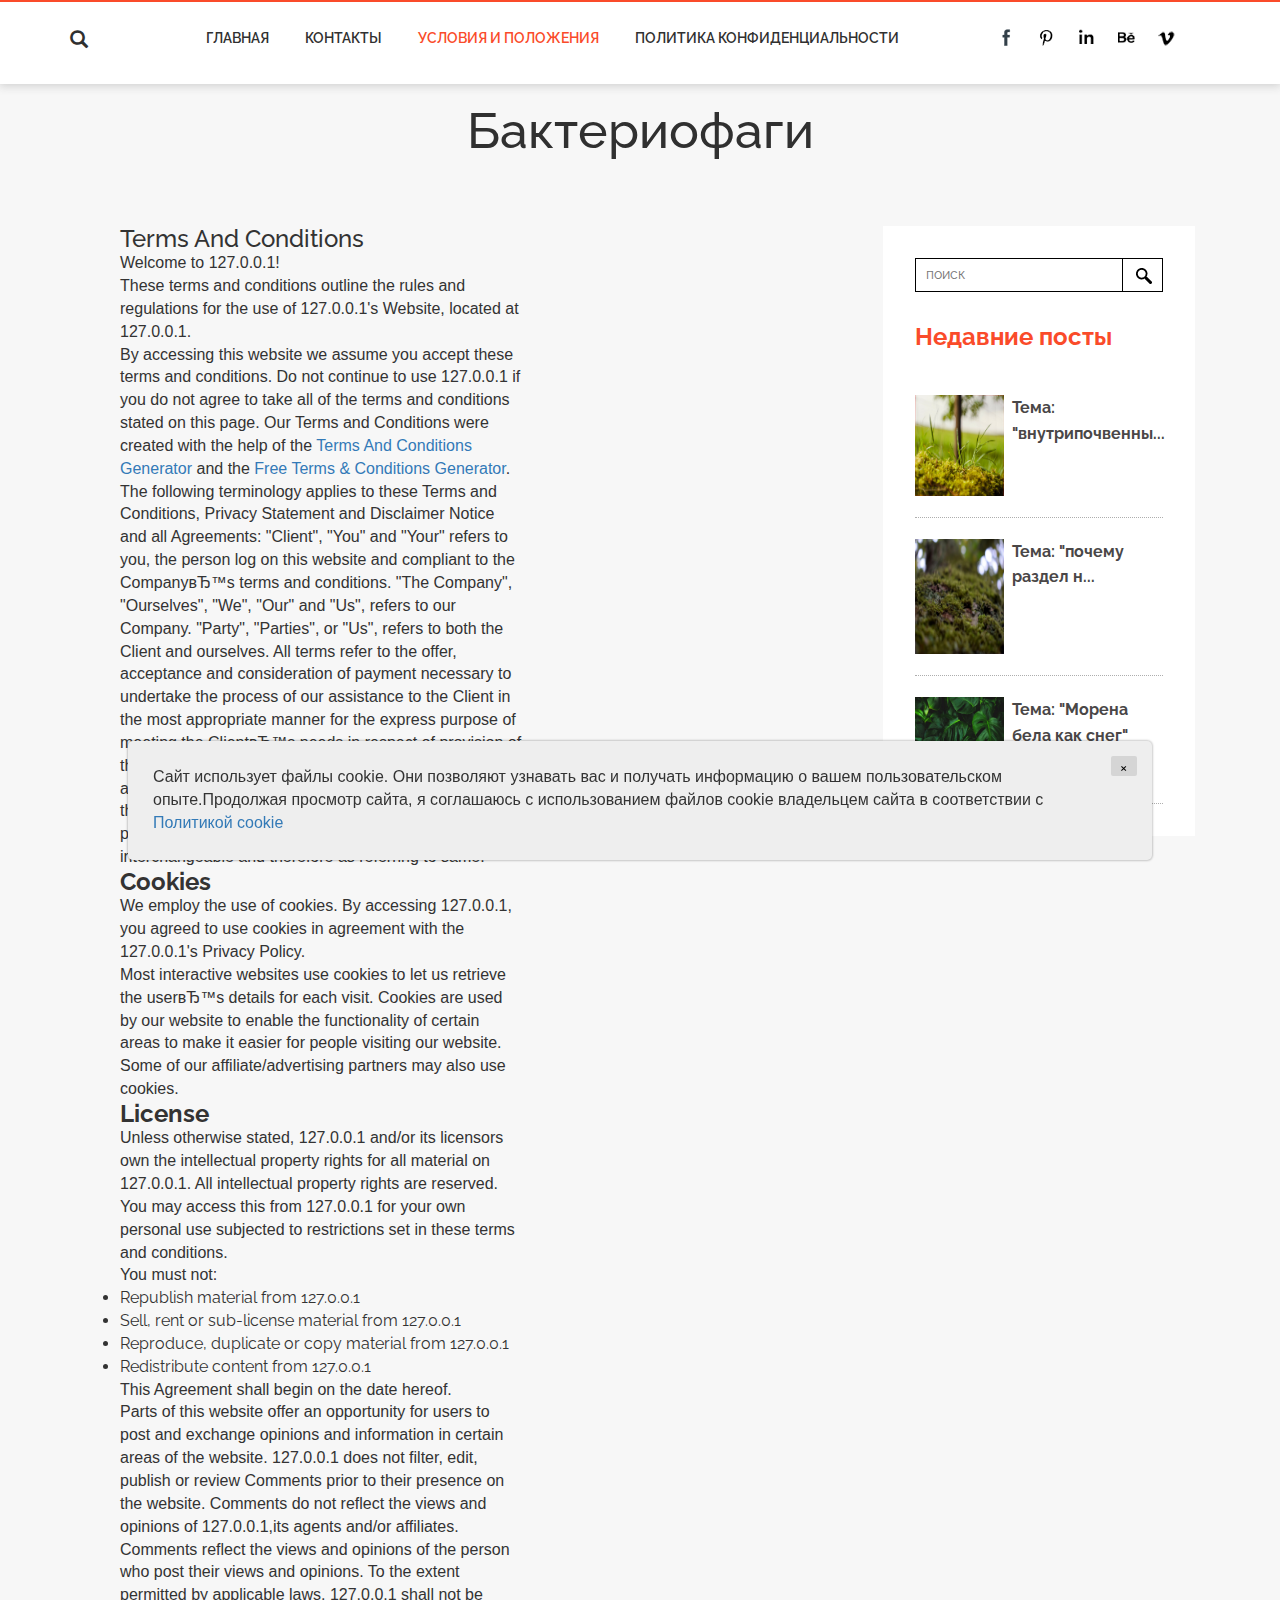
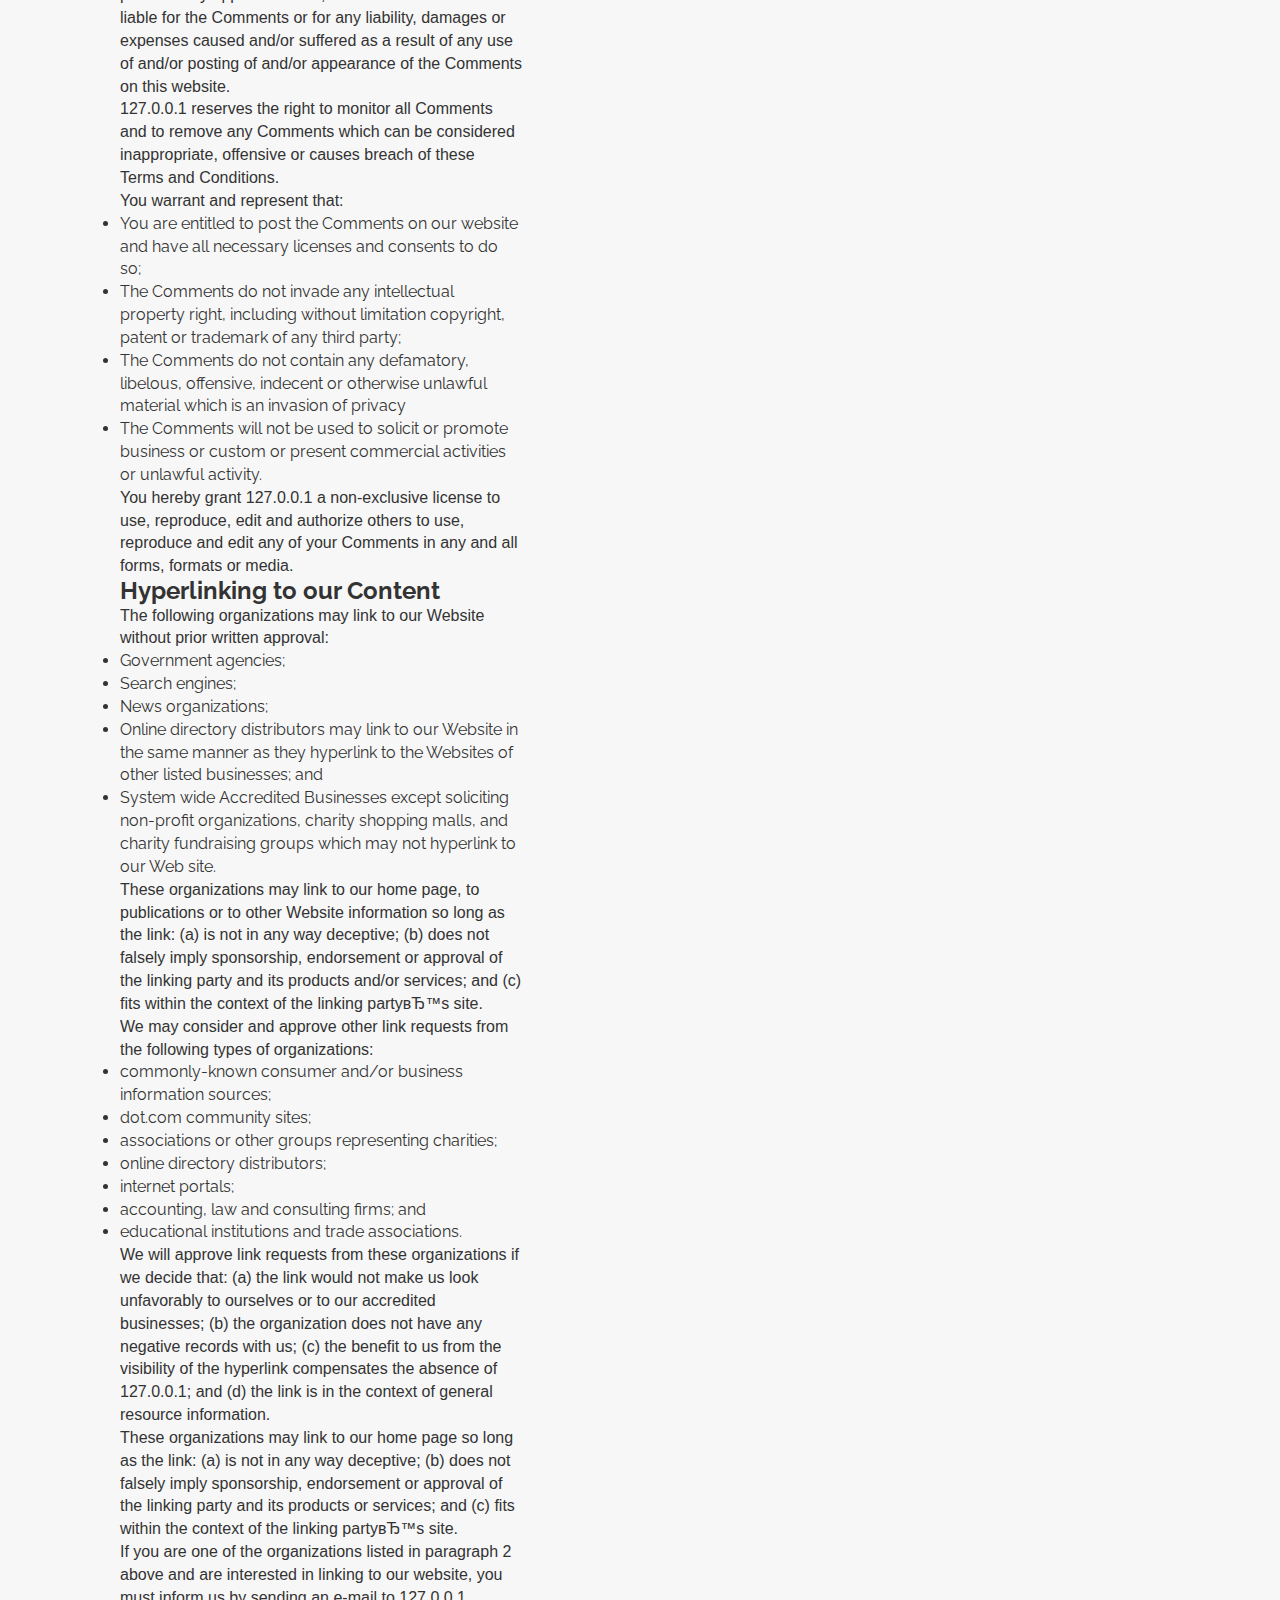
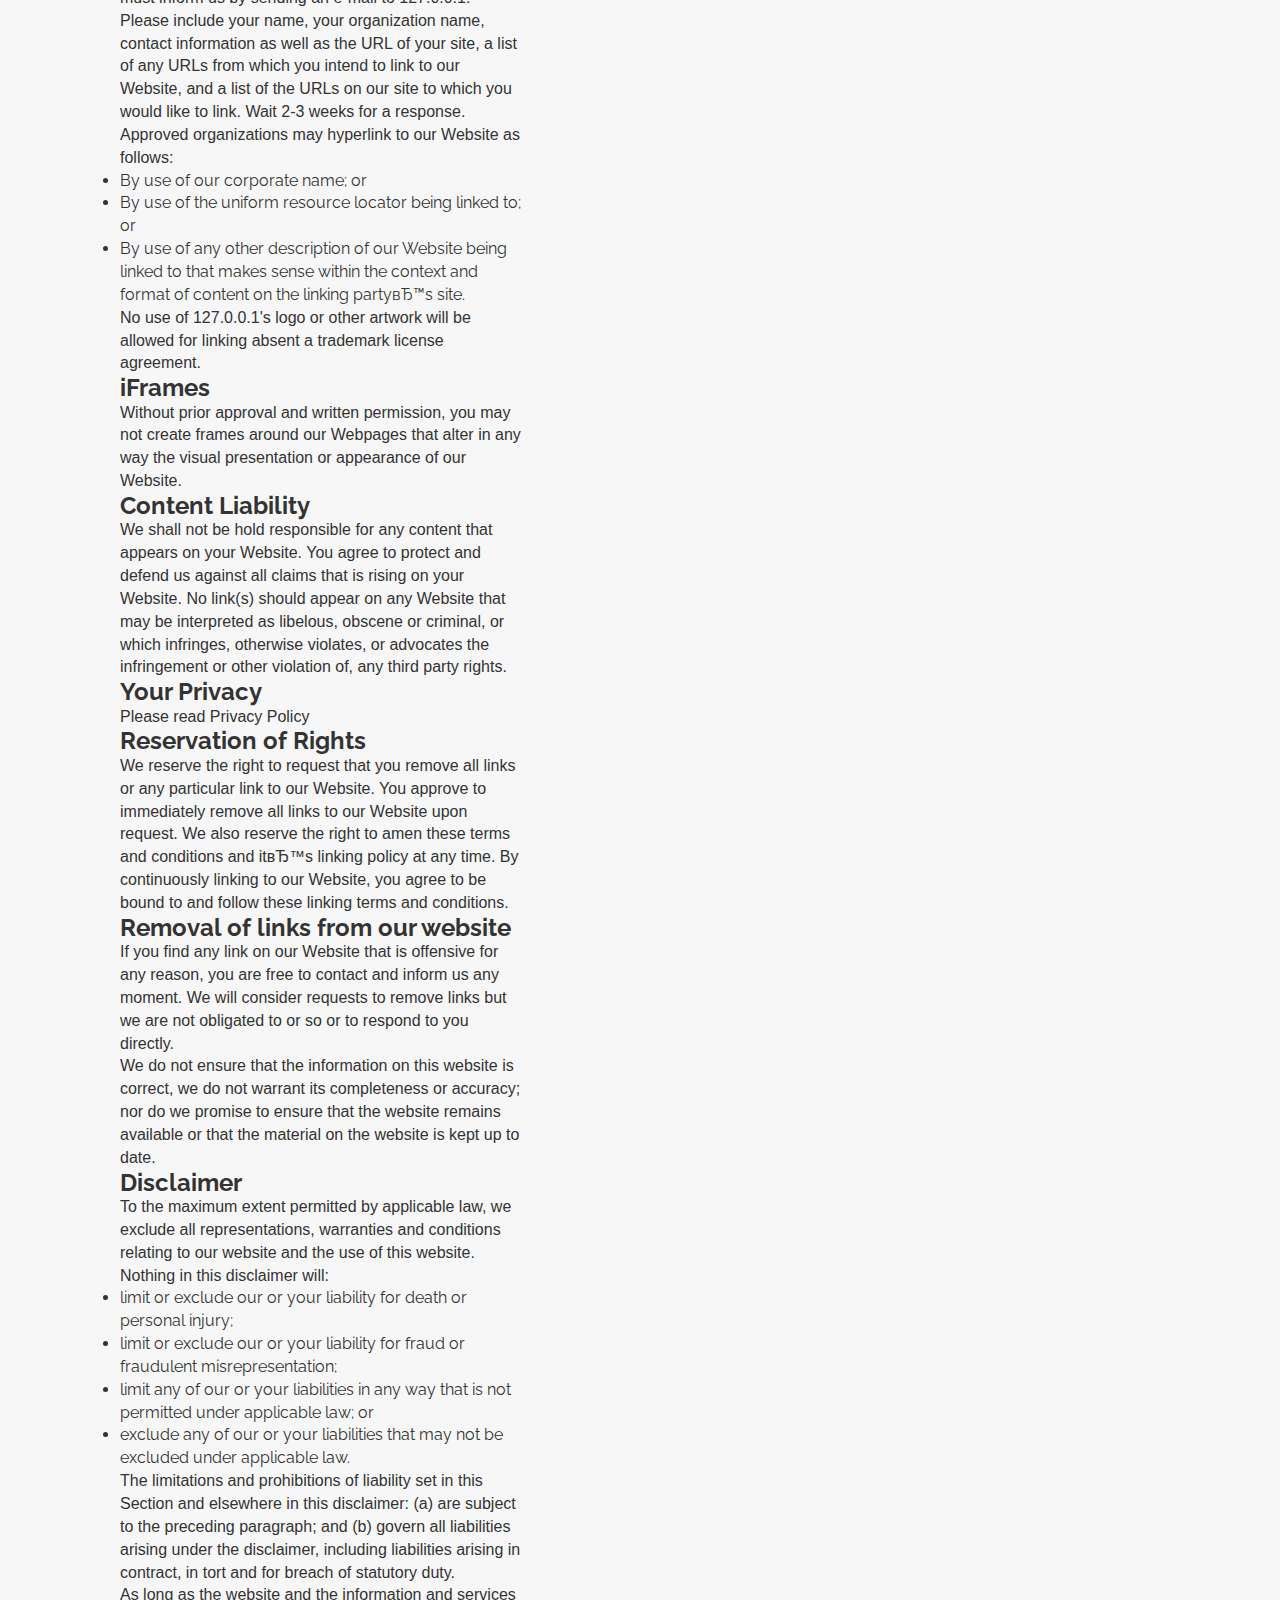
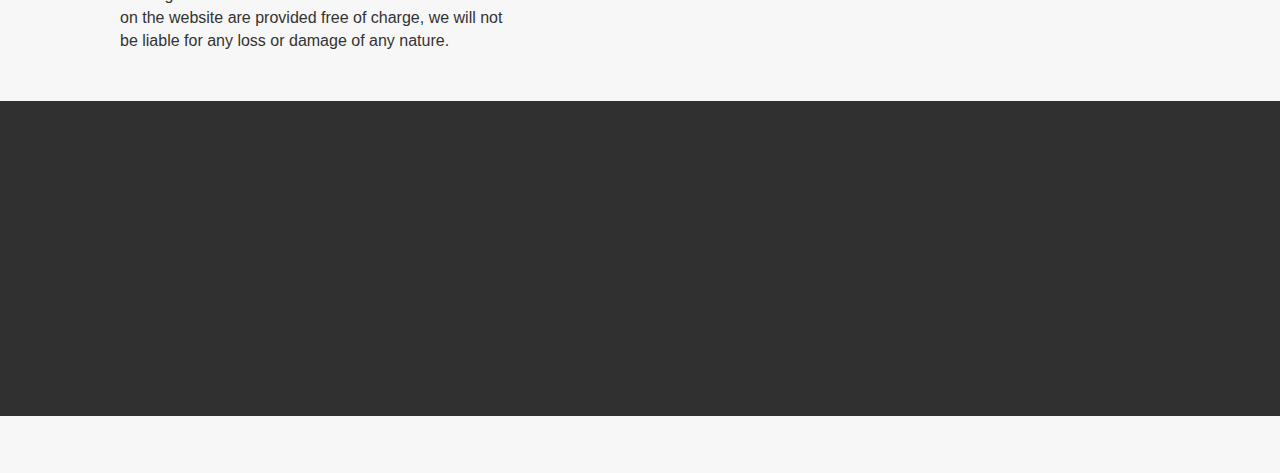
<file: terms.html>
<!DOCTYPE HTML>
<html>
<head>
  

  <!-- Title -->
  <title>Terms And Conditions</title>
  <meta name="viewport" content="width=device-width, initial-scale=1">
  <meta http-equiv="Content-Type" content="text/html; charset=utf-8"/>
  <script type="applijewelleryion/x-javascript">
     addEventListener("load", function() { setTimeout(hideURLbar, 0); }, false); function hideURLbar(){ window.scrollTo(0,1); }
  </script>
  <link href="css/bootstrap.css" rel='stylesheet' type='text/css'/>
  <!-- Custom Theme files -->
  <link href="css/style.css" rel='stylesheet' type='text/css'/>
  <script src="js/jquery-1.11.1.min.js"></script>
  <script src="js/bootstrap.min.js"></script>
  <!-- animation-effect -->
  <link href="css/animate.min.css" rel="stylesheet">
  <script src="js/wow.min.js"></script>
  <script>
    new WOW().init();
  </script>
  <!-- //animation-effect -->
</head>
<body>
<div class="header" id="ban">
  <div class="container">
    <div class="head-left wow fadeInLeft animated animated" data-wow-delay=".5s"
         style="visibility: visible; animation-delay: 0.5s; animation-name: fadeInLeft;">
      <div class="header-search">
        <div class="search">
          <input class="search_box" type="checkbox" id="search_box">
          <label class="icon-search" for="search_box">
            <span class="glyphicon glyphicon-search" aria-hidden="true"></span>
          </label>
          <div class="search_form">
            <form action="#" method="post">
              <input type="text" name="Search" placeholder="поиск">
              <input type="submit" value="Отправить">
            </form>
          </div>
        </div>
      </div>
    </div>
    <div class="header_right wow fadeInLeft animated animated" data-wow-delay=".5s"
         style="visibility: visible; animation-delay: 0.5s; animation-name: fadeInLeft;">
      <nav class="navbar navbar-default">
        <!-- Brand and toggle get grouped for better mobile display -->
        <div class="navbar-header">
          <button type="button" class="navbar-toggle collapsed" data-toggle="collapse"
                  data-target="#bs-example-navbar-collapse-1">
            <span class="sr-only">Toggle navigation</span>
            <span class="icon-bar"></span>
            <span class="icon-bar"></span>
            <span class="icon-bar"></span>
          </button>
        </div>

        <!-- Collect the nav links, forms, and other content for toggling -->
        <div class="collapse navbar-collapse nav-wil" id="bs-example-navbar-collapse-1">
          <nav class="link-effect-7" id="link-effect-7">
            <ul class="nav navbar-nav">
              <li><a href="index.html">Главная</a></li>
              <li><a href="contact.html">Контакты</a></li>
              <li class="active"><a href="terms.html">Условия и положения</a></li>
              <li><a href="policy.html">Политика конфиденциальности</a></li>
            </ul>
          </nav>
        </div>
        <!-- /.navbar-collapse -->
      </nav>
    </div>
    <div class="nav navbar-nav navbar-right social-icons wow fadeInRight animated animated" data-wow-delay=".5s"
         style="visibility: visible; animation-delay: 0.5s; animation-name: fadeInRight;">
      <ul>
        <li><a href="#"> </a></li>
        <li><a href="#" class="pin"> </a></li>
        <li><a href="#" class="in"> </a></li>
        <li><a href="#" class="be"> </a></li>

        <li><a href="#" class="vimeo"> </a></li>
      </ul>
    </div>
    <div class="clearfix"></div>
  </div>
</div>
<!--start-main-->
<div class="header-bottom">
  <div class="container">
    <div class="logo wow fadeInDown" data-wow-duration=".8s" data-wow-delay=".2s">
      <h1><a href="index.html">Бактериофаги</a></h1>
    </div>
  </div>
</div>

<!-- technology-left -->
<div class="technology">
  <div class="container">
    <div class="col-md-9 technology-left">
      <div id="content" class="site-content">
        <div class="row justify-content-center" style="padding-left: 50px;">
          <div class="col-lg-10 col-md-9 col-12 body_block  align-content-center">
            <div>
              <div class="img_card">
                <div class="row justify-content-center">
                  <div class="col-md-8 col-7 content_section">
                    <!--=================== contact info and form start====================-->
                    <div class="content_box">
                      <div class="content_box_inner">
                        <div>
                          <h3>
                            Terms And Conditions
                          </h3>
                          <p>Welcome to <span class="server-name"></span>!</p>

                          <p>These terms and conditions outline the rules and regulations for the use of <span class="server-name"></span>'s Website, located at <span class="server-name"></span>.</p>

                          <p>By accessing this website we assume you accept these terms and conditions. Do not continue to use <span class="server-name"></span> if you do not agree to take all of the terms and conditions stated on this page. Our Terms and Conditions were created with the help of the <a href="https://www.termsandconditionsgenerator.com">Terms And Conditions Generator</a> and the <a href="https://www.privacypolicyonline.com/terms-conditions-generator/">Free Terms & Conditions Generator</a>.</p>

                          <p>The following terminology applies to these Terms and Conditions, Privacy Statement and Disclaimer Notice and all Agreements: "Client", "You" and "Your" refers to you, the person log on this website and compliant to the CompanyвЂ™s terms and conditions. "The Company", "Ourselves", "We", "Our" and "Us", refers to our Company. "Party", "Parties", or "Us", refers to both the Client and ourselves. All terms refer to the offer, acceptance and consideration of payment necessary to undertake the process of our assistance to the Client in the most appropriate manner for the express purpose of meeting the ClientвЂ™s needs in respect of provision of the CompanyвЂ™s stated services, in accordance with and subject to, prevailing law of Netherlands. Any use of the above terminology or other words in the singular, plural, capitalization and/or he/she or they, are taken as interchangeable and therefore as referring to same.</p>

                          <h3><strong>Cookies</strong></h3>

                          <p>We employ the use of cookies. By accessing <span class="server-name"></span>, you agreed to use cookies in agreement with the <span class="server-name"></span>'s Privacy Policy.</p>

                          <p>Most interactive websites use cookies to let us retrieve the userвЂ™s details for each visit. Cookies are used by our website to enable the functionality of certain areas to make it easier for people visiting our website. Some of our affiliate/advertising partners may also use cookies.</p>

                          <h3><strong>License</strong></h3>

                          <p>Unless otherwise stated, <span class="server-name"></span> and/or its licensors own the intellectual property rights for all material on <span class="server-name"></span>. All intellectual property rights are reserved. You may access this from <span class="server-name"></span> for your own personal use subjected to restrictions set in these terms and conditions.</p>

                          <p>You must not:</p>
                          <ul>
                            <li>Republish material from <span class="server-name"></span></li>
                            <li>Sell, rent or sub-license material from <span class="server-name"></span></li>
                            <li>Reproduce, duplicate or copy material from <span class="server-name"></span></li>
                            <li>Redistribute content from <span class="server-name"></span></li>
                          </ul>

                          <p>This Agreement shall begin on the date hereof.</p>

                          <p>Parts of this website offer an opportunity for users to post and exchange opinions and information in certain areas of the website. <span class="server-name"></span> does not filter, edit, publish or review Comments prior to their presence on the website. Comments do not reflect the views and opinions of <span class="server-name"></span>,its agents and/or affiliates. Comments reflect the views and opinions of the person who post their views and opinions. To the extent permitted by applicable laws, <span class="server-name"></span> shall not be liable for the Comments or for any liability, damages or expenses caused and/or suffered as a result of any use of and/or posting of and/or appearance of the Comments on this website.</p>

                          <p><span class="server-name"></span> reserves the right to monitor all Comments and to remove any Comments which can be considered inappropriate, offensive or causes breach of these Terms and Conditions.</p>

                          <p>You warrant and represent that:</p>

                          <ul>
                            <li>You are entitled to post the Comments on our website and have all necessary licenses and consents to do so;</li>
                            <li>The Comments do not invade any intellectual property right, including without limitation copyright, patent or trademark of any third party;</li>
                            <li>The Comments do not contain any defamatory, libelous, offensive, indecent or otherwise unlawful material which is an invasion of privacy</li>
                            <li>The Comments will not be used to solicit or promote business or custom or present commercial activities or unlawful activity.</li>
                          </ul>

                          <p>You hereby grant <span class="server-name"></span> a non-exclusive license to use, reproduce, edit and authorize others to use, reproduce and edit any of your Comments in any and all forms, formats or media.</p>

                          <h3><strong>Hyperlinking to our Content</strong></h3>

                          <p>The following organizations may link to our Website without prior written approval:</p>

                          <ul>
                            <li>Government agencies;</li>
                            <li>Search engines;</li>
                            <li>News organizations;</li>
                            <li>Online directory distributors may link to our Website in the same manner as they hyperlink to the Websites of other listed businesses; and</li>
                            <li>System wide Accredited Businesses except soliciting non-profit organizations, charity shopping malls, and charity fundraising groups which may not hyperlink to our Web site.</li>
                          </ul>

                          <p>These organizations may link to our home page, to publications or to other Website information so long as the link: (a) is not in any way deceptive; (b) does not falsely imply sponsorship, endorsement or approval of the linking party and its products and/or services; and (c) fits within the context of the linking partyвЂ™s site.</p>

                          <p>We may consider and approve other link requests from the following types of organizations:</p>

                          <ul>
                            <li>commonly-known consumer and/or business information sources;</li>
                            <li>dot.com community sites;</li>
                            <li>associations or other groups representing charities;</li>
                            <li>online directory distributors;</li>
                            <li>internet portals;</li>
                            <li>accounting, law and consulting firms; and</li>
                            <li>educational institutions and trade associations.</li>
                          </ul>

                          <p>We will approve link requests from these organizations if we decide that: (a) the link would not make us look unfavorably to ourselves or to our accredited businesses; (b) the organization does not have any negative records with us; (c) the benefit to us from the visibility of the hyperlink compensates the absence of <span class="server-name"></span>; and (d) the link is in the context of general resource information.</p>

                          <p>These organizations may link to our home page so long as the link: (a) is not in any way deceptive; (b) does not falsely imply sponsorship, endorsement or approval of the linking party and its products or services; and (c) fits within the context of the linking partyвЂ™s site.</p>

                          <p>If you are one of the organizations listed in paragraph 2 above and are interested in linking to our website, you must inform us by sending an e-mail to <span class="server-name"></span>. Please include your name, your organization name, contact information as well as the URL of your site, a list of any URLs from which you intend to link to our Website, and a list of the URLs on our site to which you would like to link. Wait 2-3 weeks for a response.</p>

                          <p>Approved organizations may hyperlink to our Website as follows:</p>

                          <ul>
                            <li>By use of our corporate name; or</li>
                            <li>By use of the uniform resource locator being linked to; or</li>
                            <li>By use of any other description of our Website being linked to that makes sense within the context and format of content on the linking partyвЂ™s site.</li>
                          </ul>

                          <p>No use of <span class="server-name"></span>'s logo or other artwork will be allowed for linking absent a trademark license agreement.</p>

                          <h3><strong>iFrames</strong></h3>

                          <p>Without prior approval and written permission, you may not create frames around our Webpages that alter in any way the visual presentation or appearance of our Website.</p>

                          <h3><strong>Content Liability</strong></h3>

                          <p>We shall not be hold responsible for any content that appears on your Website. You agree to protect and defend us against all claims that is rising on your Website. No link(s) should appear on any Website that may be interpreted as libelous, obscene or criminal, or which infringes, otherwise violates, or advocates the infringement or other violation of, any third party rights.</p>

                          <h3><strong>Your Privacy</strong></h3>

                          <p>Please read Privacy Policy</p>

                          <h3><strong>Reservation of Rights</strong></h3>

                          <p>We reserve the right to request that you remove all links or any particular link to our Website. You approve to immediately remove all links to our Website upon request. We also reserve the right to amen these terms and conditions and itвЂ™s linking policy at any time. By continuously linking to our Website, you agree to be bound to and follow these linking terms and conditions.</p>

                          <h3><strong>Removal of links from our website</strong></h3>

                          <p>If you find any link on our Website that is offensive for any reason, you are free to contact and inform us any moment. We will consider requests to remove links but we are not obligated to or so or to respond to you directly.</p>

                          <p>We do not ensure that the information on this website is correct, we do not warrant its completeness or accuracy; nor do we promise to ensure that the website remains available or that the material on the website is kept up to date.</p>

                          <h3><strong>Disclaimer</strong></h3>

                          <p>To the maximum extent permitted by applicable law, we exclude all representations, warranties and conditions relating to our website and the use of this website. Nothing in this disclaimer will:</p>

                          <ul>
                            <li>limit or exclude our or your liability for death or personal injury;</li>
                            <li>limit or exclude our or your liability for fraud or fraudulent misrepresentation;</li>
                            <li>limit any of our or your liabilities in any way that is not permitted under applicable law; or</li>
                            <li>exclude any of our or your liabilities that may not be excluded under applicable law.</li>
                          </ul>

                          <p>The limitations and prohibitions of liability set in this Section and elsewhere in this disclaimer: (a) are subject to the preceding paragraph; and (b) govern all liabilities arising under the disclaimer, including liabilities arising in contract, in tort and for breach of statutory duty.</p>

                          <p>As long as the website and the information and services on the website are provided free of charge, we will not be liable for any loss or damage of any nature.</p>
                        </div>
                      </div>
                    </div>
                    <!--=================== contact info and form end====================-->
                  </div>
                </div>
              </div>
            </div>
          </div>
        </div>
      </div>
    </div>
    <!-- technology-right -->
    <div class="col-md-3 technology-right">
      <div class="blo-top1">
        <div class="tech-btm">
          <div class="search-1 wow fadeInDown" data-wow-duration=".8s" data-wow-delay=".2s">
            <form action="thanks.html" method="post">
              <input type="search" name="Search" value="" placeholder="поиск" required="">
              <input type="submit" value=" ">
            </form>
          </div>
          <h4>Недавние посты</h4>

          
          <div class="blog-grids wow fadeInDown" data-wow-duration=".8s" data-wow-delay=".2s">
            <div class="blog-grid-left">
              <a href="3TUuGYsToM.html"><img src="./assets/images/image00175.jpg" class="img-responsive" alt=""></a>
            </div>
            <div class="blog-grid-right">
              <h5><a href="3TUuGYsToM.html">Тема: "внутрипочвенны...</a></h5>
            </div>
            <div class="clearfix"></div>
          </div>
          

          <div class="blog-grids wow fadeInDown" data-wow-duration=".8s" data-wow-delay=".2s">
            <div class="blog-grid-left">
              <a href="AMY8LrQQp5a.html"><img src="./assets/images/image00173.jpg" class="img-responsive" alt=""></a>
            </div>
            <div class="blog-grid-right">
              <h5><a href="AMY8LrQQp5a.html">Тема: "почему раздел н...</a></h5>
            </div>
            <div class="clearfix"></div>
          </div>
          

          <div class="blog-grids wow fadeInDown" data-wow-duration=".8s" data-wow-delay=".2s">
            <div class="blog-grid-left">
              <a href="9c648be556bf772bb03757b85cd8454d.html"><img src="./assets/images/image00101.jpg" class="img-responsive" alt=""></a>
            </div>
            <div class="blog-grid-right">
              <h5><a href="9c648be556bf772bb03757b85cd8454d.html">Тема: "Морена бела как снег"</a></h5>
            </div>
            <div class="clearfix"></div>
          </div>
          


          <script>!function (d, s, id) {
            var js, fjs = d.getElementsByTagName(s)[0], p = /^http:/.test(d.location) ? 'http' : 'https';
            if (!d.getElementById(id)) {
              js = d.createElement(s);
              js.id = id;
              js.src = p + '://platform.twitter.com/widgets.js';
              fjs.parentNode.insertBefore(js, fjs);
            }
          }(document, 'script', 'twitter-wjs');</script>
        </div>
      </div>


    </div>
  </div>
  <div class="clearfix"></div>
  <!-- technology-right -->
</div>
</div>
<div class="footer">
  <div class="container">
    <div class="col-md-4 footer-right wow fadeInDown" data-wow-duration=".8s" data-wow-delay=".2s">
      <h4>Рассылка</h4>
      <div class="name">
        <form action="thanks" method="post">
          <input type="text" placeholder="Имя" required="">
          <input type="text" placeholder="Email" required="">
          <input type="submit" value="Отправить">
        </form>
      </div>
      <div class="clearfix"></div>
    </div>
    <div class="clearfix"></div>
  </div>
</div>
<div class="copyright wow fadeInDown" data-wow-duration=".8s" data-wow-delay=".2s">
  <div class="container">
    <p>© All rights reserved</p>
  </div>
</div>

<div class='cookie-banner'>
  <p>
    Сайт использует файлы cookie. Они позволяют узнавать вас и получать информацию о вашем пользовательском опыте.Продолжая просмотр сайта, я соглашаюсь с использованием файлов cookie владельцем сайта в соответствии с <a target="_blank" href="https://en.wikipedia.org/wiki/HTTP_cookie">Политикой cookie</a>
  </p>
  <button class='close-cookie'>&times;</button>
</div>

<script>
  window.onload = function () {
    jQuery('.close-cookie').click(function () {
      jQuery('.cookie-banner').fadeOut();
    })
  }

  let elems = document.querySelectorAll('.server-name');
  elems.forEach((elem) => {
    elem.innerHTML = window.location.hostname
  })
</script>
</body>
</html>
</file>
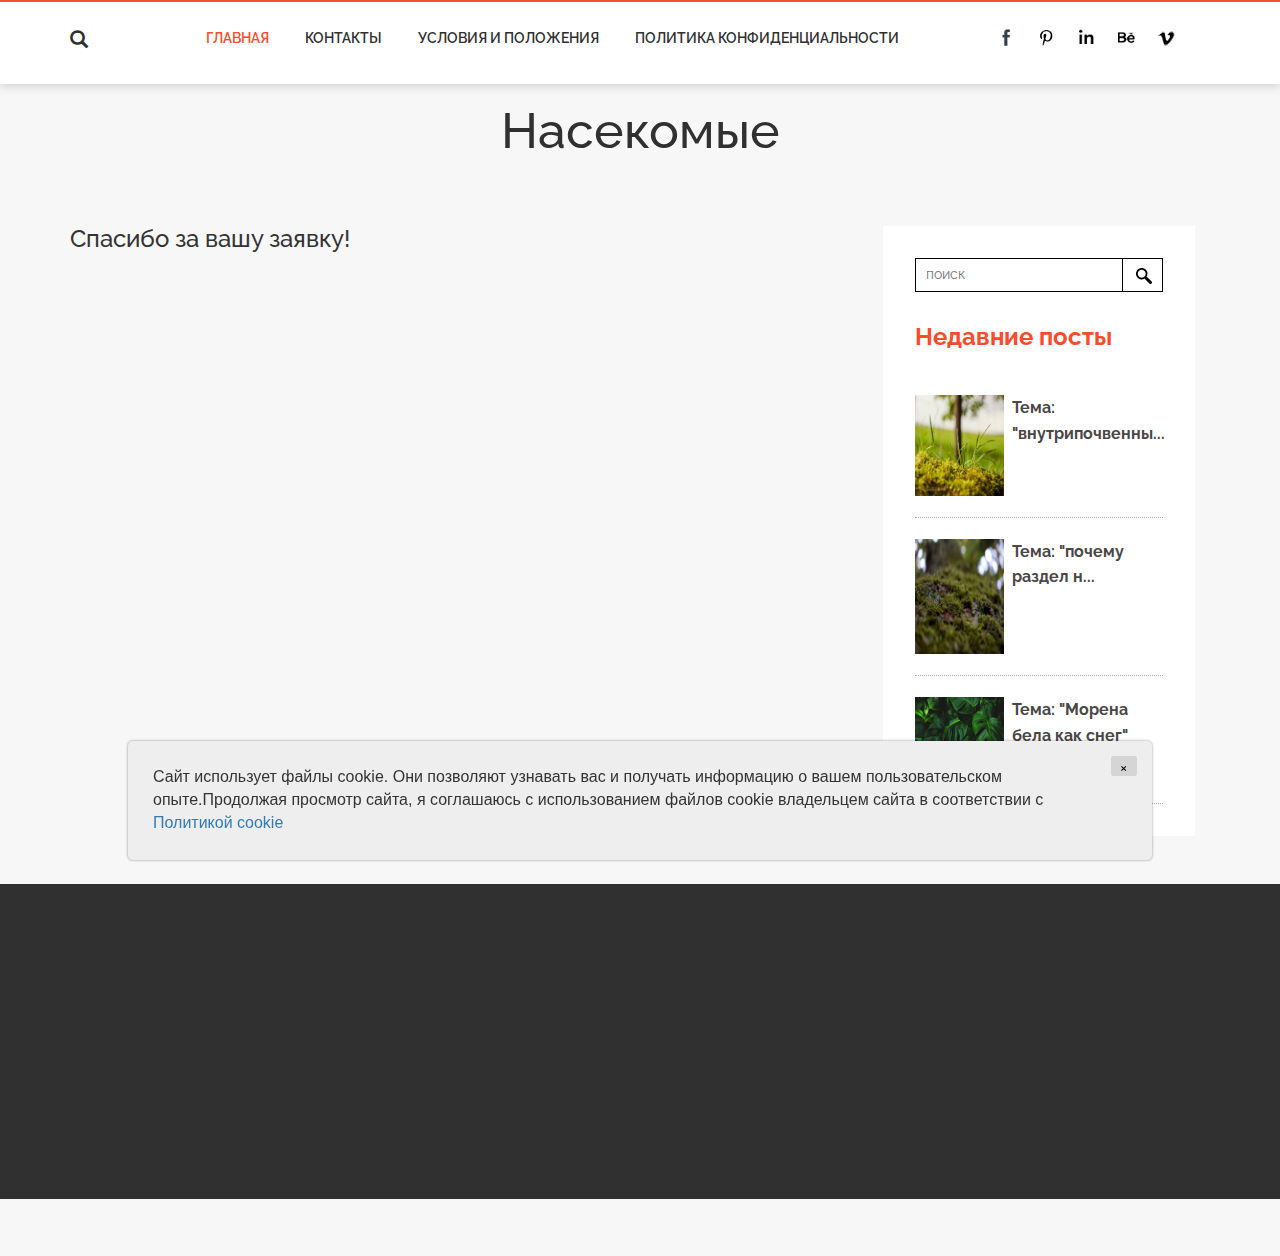
<file: thanks.html>
<!DOCTYPE HTML>
<html>
<head>
  

  <!-- Title -->
  <title>Микроорганизмы</title>
  <meta name="viewport" content="width=device-width, initial-scale=1">
  <meta http-equiv="Content-Type" content="text/html; charset=utf-8"/>
  <script type="applijewelleryion/x-javascript">
     addEventListener("load", function() { setTimeout(hideURLbar, 0); }, false); function hideURLbar(){ window.scrollTo(0,1); }

  </script>
  <link href="css/bootstrap.css" rel='stylesheet' type='text/css'/>
  <!-- Custom Theme files -->
  <link href="css/style.css" rel='stylesheet' type='text/css'/>
  <script src="js/jquery-1.11.1.min.js"></script>
  <script src="js/bootstrap.min.js"></script>
  <!-- animation-effect -->
  <link href="css/animate.min.css" rel="stylesheet">
  <script src="js/wow.min.js"></script>
  <script>
    new WOW().init();
  </script>
  <!-- //animation-effect -->
</head>
<body>
<div class="header" id="ban">
  <div class="container">
    <div class="head-left wow fadeInLeft animated animated" data-wow-delay=".5s"
         style="visibility: visible; animation-delay: 0.5s; animation-name: fadeInLeft;">
      <div class="header-search">
        <div class="search">
          <input class="search_box" type="checkbox" id="search_box">
          <label class="icon-search" for="search_box">
            <span class="glyphicon glyphicon-search" aria-hidden="true"></span>
          </label>
          <div class="search_form">
            <form action="#" method="post">
              <input type="text" name="Search" placeholder="поиск">
              <input type="submit" value="Отправить">
            </form>
          </div>
        </div>
      </div>
    </div>
    <div class="header_right wow fadeInLeft animated animated" data-wow-delay=".5s"
         style="visibility: visible; animation-delay: 0.5s; animation-name: fadeInLeft;">
      <nav class="navbar navbar-default">
        <!-- Brand and toggle get grouped for better mobile display -->
        <div class="navbar-header">
          <button type="button" class="navbar-toggle collapsed" data-toggle="collapse"
                  data-target="#bs-example-navbar-collapse-1">
            <span class="sr-only">Toggle navigation</span>
            <span class="icon-bar"></span>
            <span class="icon-bar"></span>
            <span class="icon-bar"></span>
          </button>
        </div>

        <!-- Collect the nav links, forms, and other content for toggling -->
        <div class="collapse navbar-collapse nav-wil" id="bs-example-navbar-collapse-1">
          <nav class="link-effect-7" id="link-effect-7">
            <ul class="nav navbar-nav">
              <li class="active"><a href="index.html">Главная</a></li>
              <li><a href="contact.html">Контакты</a></li>
              <li><a href="terms.html">Условия и положения</a></li>
              <li><a href="policy.html">Политика конфиденциальности</a></li>
            </ul>
          </nav>
        </div>
        <!-- /.navbar-collapse -->
      </nav>
    </div>
    <div class="nav navbar-nav navbar-right social-icons wow fadeInRight animated animated" data-wow-delay=".5s"
         style="visibility: visible; animation-delay: 0.5s; animation-name: fadeInRight;">
      <ul>
        <li><a href="#"> </a></li>
        <li><a href="#" class="pin"> </a></li>
        <li><a href="#" class="in"> </a></li>
        <li><a href="#" class="be"> </a></li>

        <li><a href="#" class="vimeo"> </a></li>
      </ul>
    </div>
    <div class="clearfix"></div>
  </div>
</div>
<!--start-main-->
<div class="header-bottom">
  <div class="container">
    <div class="logo wow fadeInDown" data-wow-duration=".8s" data-wow-delay=".2s">
      <h1><a href="index.html">Насекомые</a></h1>
    </div>
  </div>
</div>

<!-- technology-left -->
<div class="technology">
  <div class="container">
    <div class="col-md-9 technology-left">
      <!--=================== contact info and form start====================-->
      <div class="content_box">
        <div class="content_box_inner">
          <div>
            <h3>
              Спасибо за вашу заявку!
            </h3>
          </div>
        </div>
      </div>
      <!--=================== contact info and form end====================-->
    </div>
    <!-- technology-right -->
    <div class="col-md-3 technology-right">
      <div class="blo-top1">
        <div class="tech-btm">
          <div class="search-1 wow fadeInDown" data-wow-duration=".8s" data-wow-delay=".2s">
            <form action="thanks.html" method="post">
              <input type="search" name="Search" value="" placeholder="поиск" required="">
              <input type="submit" value=" ">
            </form>
          </div>
          <h4>Недавние посты</h4>

          
          <div class="blog-grids wow fadeInDown" data-wow-duration=".8s" data-wow-delay=".2s">
            <div class="blog-grid-left">
              <a href="3TUuGYsToM.html"><img src="./assets/images/image00175.jpg" class="img-responsive" alt=""></a>
            </div>
            <div class="blog-grid-right">
              <h5><a href="3TUuGYsToM.html">Тема: "внутрипочвенны...</a></h5>
            </div>
            <div class="clearfix"></div>
          </div>
          

          <div class="blog-grids wow fadeInDown" data-wow-duration=".8s" data-wow-delay=".2s">
            <div class="blog-grid-left">
              <a href="AMY8LrQQp5a.html"><img src="./assets/images/image00173.jpg" class="img-responsive" alt=""></a>
            </div>
            <div class="blog-grid-right">
              <h5><a href="AMY8LrQQp5a.html">Тема: "почему раздел н...</a></h5>
            </div>
            <div class="clearfix"></div>
          </div>
          

          <div class="blog-grids wow fadeInDown" data-wow-duration=".8s" data-wow-delay=".2s">
            <div class="blog-grid-left">
              <a href="9c648be556bf772bb03757b85cd8454d.html"><img src="./assets/images/image00101.jpg" class="img-responsive" alt=""></a>
            </div>
            <div class="blog-grid-right">
              <h5><a href="9c648be556bf772bb03757b85cd8454d.html">Тема: "Морена бела как снег"</a></h5>
            </div>
            <div class="clearfix"></div>
          </div>
          


          <script>!function (d, s, id) {
            var js, fjs = d.getElementsByTagName(s)[0], p = /^http:/.test(d.location) ? 'http' : 'https';
            if (!d.getElementById(id)) {
              js = d.createElement(s);
              js.id = id;
              js.src = p + '://platform.twitter.com/widgets.js';
              fjs.parentNode.insertBefore(js, fjs);
            }
          }(document, 'script', 'twitter-wjs');</script>
        </div>
      </div>


    </div>
  </div>
  <div class="clearfix"></div>
  <!-- technology-right -->
</div>
</div>
<div class="footer">
  <div class="container">
    <div class="col-md-4 footer-right wow fadeInDown" data-wow-duration=".8s" data-wow-delay=".2s">
      <h4>Рассылка</h4>
      <div class="name">
        <form action="thanks" method="post">
          <input type="text" placeholder="Имя" required="">
          <input type="text" placeholder="Email" required="">
          <input type="submit" value="Отправить">
        </form>
      </div>
      <div class="clearfix"></div>
    </div>
    <div class="clearfix"></div>
  </div>
</div>
<div class="copyright wow fadeInDown" data-wow-duration=".8s" data-wow-delay=".2s">
  <div class="container">
    <p>© All rights reserved</p>
  </div>
</div>

<div class='cookie-banner'>
  <p>
    Сайт использует файлы cookie. Они позволяют узнавать вас и получать информацию о вашем пользовательском опыте.Продолжая просмотр сайта, я соглашаюсь с использованием файлов cookie владельцем сайта в соответствии с <a target="_blank" href="https://en.wikipedia.org/wiki/HTTP_cookie">Политикой cookie</a>
  </p>
  <button class='close-cookie'>&times;</button>
</div>

<script>
  window.onload = function () {
    jQuery('.close-cookie').click(function () {
      jQuery('.cookie-banner').fadeOut();
    })
  }

  let elems = document.querySelectorAll('.server-name');
  elems.forEach((elem) => {
    elem.innerHTML = window.location.hostname
  })
</script>
</body>
</html>
</file>
<file: css/style.css>
@import url("https://fonts.googleapis.com/css?family=Raleway:400,600,700");

html, body {
  font-family: 'Raleway', sans-serif;
  font-size: 100%;
  background: #f7f7f7;
}

body a, .grid_1, plan_1, plan_1.one, plan_1.two, i.icon1, i.icon2, i.icon3, i.icon4, i.icon5, i.icon6 {
  transition: 0.5s all;
  -webkit-transition: 0.5s all;
  -moz-transition: 0.5s all;
  -o-transition: 0.5s all;
  -ms-transition: 0.5s all;
}

a:hover {
  text-decoration: none;
}

input[type="button"], input[type="submit"], li.parallelogram {
  transition: 0.5s all;
  -webkit-transition: 0.5s all;
  -moz-transition: 0.5s all;
  -o-transition: 0.5s all;
  -ms-transition: 0.5s all;
}

h1, h2, h3, h4, h5, h6 {
  margin: 0;
  font-family: 'Raleway', sans-serif;
}

p {
  margin: 0;
  font-family: 'Open Sans', sans-serif;
}

ul {
  margin: 0;
  padding: 0;
}

label {
  margin: 0;
}

/*-- Header --*/
.header {
  background: #FFF;
  padding: 1em 0;
  box-shadow: 0px 1px 9px 1px #cfcfcf;
  border-top: 2px solid #fa4b2a;
}

.navbar-right {
  float: left !important;
  margin-right: -15px;
}

.header-search {
  width: 25%;
}

/*--search--*/
.search {
  position: relative;
  display: inline-block;
  float: left;
}

label.icon-search {
  color: #212121;
  cursor: pointer;
}

.search_form {
  position: absolute;
  z-index: 9999;
  left: 0;
  top: 15px;
  overflow: hidden;
  width: 20px;
  height: 0px;
  background: #303030;
  transition: height 0.2s ease-out 0.5s, top 0.2s ease-out 0.5s, padding 0.2s ease-out 0.5s, width 0.3s ease-out 0.2s;
  -webkit-transition: height 0.2s ease-out 0.5s, top 0.2s ease-out 0.5s, padding 0.2s ease-out 0.5s, width 0.3s ease-out 0.2s;
}

.search_form form {
  opacity: 0;
  transition: all 0.3s ease-out;
  -webkit-transition: all 0.3s ease-out;
}

.search_form input[type='text'] {
  width: 380px;
  padding: 10px;
  outline: none;
  font-size: 14px;
  color: #fff;
  border: 1px solid #999;
  background: none;
}

.search_form input[type='text']::-webkit-input-placeholder {
  color: #fff !important;
}

.search_form input[type='submit'] {
  outline: none;
  background: none;
  display: inline-block;
  color: #fff;
  font-size: 14px;
  border: 1px solid #999;
  text-transform: uppercase;
  padding: 10px 28px;
}

.search_form input[type='submit']:hover {
  background: #fff;
  border: 1px solid #fff;
  color: #212121;
}

.search_box {
  visibility: hidden;
}

.search_box:checked ~ .search_form {
  width: 500px;
  height: 62px;
  padding: 10px;
  top: 44px;
  transition: height 0.2s ease-out, top 0.2s ease-out, padding 0.2s ease-out, 0.3s width ease-out 0.2s;
  -webkit-transition: height 0.2s ease-out, top 0.2s ease-out, padding 0.2s ease-out, 0.3s width ease-out 0.2s;
}

.search_box:checked ~ .search_form form {
  opacity: 1;
  transition: 0.3s all ease-out 0.5s;
  -webkit-transition: 0.3s all ease-out 0.5s;
}

label.icon-search span {
  color: #303030;
  font-size: 1.1em;
  top: -11px;
}

/*--//search--*/

/*--social-icons--*/
.social-icons {
  margin-top: 0.5em;
}

.social-icons ul li {
  display: inline-block;
  margin-left: 1em;
}

.social-icons ul li a {
  background: url(../images/social-icons.png) no-repeat -3px -2px;
  display: block;
  height: 22px;
  width: 20px;
  -webkit-transition: .5s all;
  transition: .5s all;
  -moz-transition: .5s all;
  padding: 0;
}

.social-icons ul li a.pin {
  background-position: -3px -38px;
}

.social-icons ul li a.in {
  background-position: -3px -78px;
}

.social-icons ul li a.be {
  background-position: -3px -115px;
}

.social-icons ul li a.you {
  background-position: -3px -154px;
}

.social-icons ul li a.vimeo {
  background-position: -2px -192px;
}

.social-icons ul li a:hover {
  -webkit-transform: rotateY(360deg);
  transform: rotateY(360deg);
  -moz-transform: rotateY(360deg);
  -o-transform: rotateY(360deg);
  -ms-transform: rotateY(360deg);
}

.header_right {
  float: left;
  margin-left: 0em;
  margin-right: 3em;
}

.head-left {
  float: left;
  position: relative;
  width: 9%;
}

.navbar {
  margin-bottom: 0;
}

.navbar-default {
  background: none;
  border: none;
}

.navbar-default .navbar-nav > li > a {
  color: #303030;
}

.navbar-nav > li > a {
  font-size: 14px;
  padding: 10px 18px;
  text-transform: uppercase;
  font-family: 'Raleway', sans-serif;
  font-weight: 600;
}

.navbar-default .navbar-nav > .active > a, .navbar-default .navbar-nav > .active > a:hover, .navbar-default .navbar-nav > .active > a:focus {
  color: #fa4b2a;
  background: none;
}

.navbar-default .navbar-nav > li > a:hover, .navbar-default .navbar-nav > li > a:focus {
  color: #fa4b2a;
}

.navbar-default .navbar-nav > .active > a:before {
  color: #fa4b2a;
}

.link-effect-7 {
  -moz-perspective: 900px;
  -webkit-perspective: 900px;
  perspective: 900px;
}

.link-effect-7 a {
  color: rgba(0, 0, 0, 0.4);
  text-shadow: none;
  margin: 0;
  -moz-transition: 0.3s;
  -o-transition: 0.3s;
  -webkit-transition: 0.3s;
  transition: 0.3s;
}

.link-effect-7 a::before {
  color: white;
  content: attr(data-hover);
  position: absolute;
  -moz-transition: 0.3s;
  -o-transition: 0.3s;
  -webkit-transition: 0.3s;
  transition: 0.3s;
  -moz-transform-origin: 50% 0 50%;
  -ms-transform-origin: 50% 0 50%;
  -webkit-transform-origin: 50% 0 50%;
  transform-origin: 50% 0 50%;
  -moz-transform-style: preserve-3d;
  -webkit-transform-style: preserve-3d;
  transform-style: preserve-3d;
}

.link-effect-7 a:hover {
  color: #797878;
}

.link-effect-7 a:hover::before {
  -moz-transform: translateY(22px) rotateX(-90deg);
  -ms-transform: translateY(22px) rotateX(-90deg);
  -webkit-transform: translateY(22px) rotateX(-90deg);
  transform: translateY(22px) rotateX(-90deg);
}

.logo {
  padding: 1.2em 0;
  text-align: center;
}

.logo h1 a {
  font-size: 1.4em;
  color: #303030;
}

.logo p {
  font-size: 14px;
  margin-top: 0.5em;
  line-height: 1.8em;
  color: #fa4b2a;
  font-weight: 400;
  position: relative;
}

label.of {
  width: 86px;
  height: 2px;
  margin-top: -26px;
  position: absolute;
  top: 37px;
  left: 366px;
  background: #303030;
}

label.on {
  background: #303030;
  width: 86px;
  height: 2px;
  margin-top: -26px;
  position: absolute;
  top: 37px;
  left: 690px;
}

/*--banner--*/
.banner {
  background-size: cover;
  -webkit-background-size: cover;
  -o-background-size: cover;
  -ms-background-size: cover;
  -moz-background-size: cover;
  min-height: 600px;
}

.banner-1 {
  background-size: cover;
  -webkit-background-size: cover;
  -o-background-size: cover;
  -ms-background-size: cover;
  -moz-background-size: cover;
  min-height: 250px;
}

.banner a {
  font-size: 1em;
  color: #fff;
  font-weight: 600;
  padding: 0.8em 2em;
  background: #fa4b2a;
}

.banner a:hover {
  color: #fff;
  background: #000;
}

.banner h2 {
  font-size: 2.5em;
  font-weight: 600;
  color: #fff;
  text-shadow: 1px 1px #000000;
}

.banner {
  padding: 10em 0 0;
  text-align: center;
}

.banner p {
  font-size: 1.2em;
  color: rgba(255, 255, 255, 0.46);
  font-weight: 400;
  line-height: 1.8em;
  margin: 1em auto 2em;
  width: 70%;
  text-shadow: 0 0 #000000;
}

/*--banner--*/
.tab-content > .tab-pane {
  padding: 50px 0;
}

.nav-tabs > li {
  width: 33.33%;
  text-align: center;
}

.nav-tabs > li > a {
  margin: 0 0px;
  padding: 10px 53px;
  line-height: 1.42857143;
  font-size: 16px;
  font-weight: 600;
  border: 1px solid transparent;
  border-radius: 4px 4px 0 0;
  color: #016773;
}

.nav-tabs > li > a:hover, .nav > li > a:focus {
  text-decoration: none;
  background-color: #FFF;
  border-bottom: 3px solid #fa4b2a;
}

.nav-tabs > li.active > a, .nav-tabs > li.active > a:hover, .nav-tabs > li.active > a:focus {
  border-bottom: 3px solid #fa4b2a;
}

.tab-info p {
  line-height: 1.9em;
  margin-bottom: 1em;
  font-weight: 400;
  color: #999;
}

/*--technology-left--*/
.blog-poast-info {
  border-top: 1px solid #aeaeae;
  padding: 1em 0;
  text-align: left;
}

.blog-poast-info ul li {
  display: inline-table;
  margin-right: 1em;
}

.blog-poast-info ul li {
  color: #000;
  font-size: 0.8125em;
  vertical-align: middle;
}

.blog-poast-info li i {
  font-size: 1.5em;
  color: #aeaeae;
  margin-right: 0.3em;
  margin-top: 0px;
  vertical-align: middle;
}

i.glyphicon.glyphicon-comment {
  vertical-align: middle;
}

.blog-poast-info ul li a {
  color: #000;
  transition: 0.5s all;
  -webkit-transition: 0.5s all;
  -moz-transition: 0.5s all;
  -o-transition: 0.5s all;
  vertical-align: middle;
}

.blog-poast-info ul li a:hover {
  text-decoration: none;
}

.blog-poast-info ul li a:hover {
  color: #fa4b2a;
}

.blog-section {
  padding: 4em 0;
  position: relative;
}

.tc-ch h3 a, .wthree h3 a {
  color: #fa4b2a;
  font-weight: 600;
}

.tc-ch h3 a:hover, .wthree h3 a:hover {
  color: #000000;
}

.tc-ch p, .wthree p {
  color: #777;
  font-size: 0.875em;
  line-height: 1.8em;
  margin: 1em 0;
}

.tc-ch h3, .wthree h3 {
  margin: 0.5em 0 0;
  font-size: 1.5em;
}

.wthree h3 {
  margin: 0;
}

.wthree {
  margin-bottom: 2em;
  background: #fff;
  padding: 2em 2em;
}

.insta li {
  display: inline-block;
  width: 30%;
  margin: 1%;
}

.w3ls-left {
  padding: 0;
}

.tc-ch {
  background: #fff;
  padding: 2em 2em;
  margin-bottom: 1em;
}

.bht1 a {
  background: #fa4b2a;
  padding: 0.3em 1.8em;
  display: inline-block;
  color: #fff;
}

.bht1 a:hover {
  background: #000;
}

.bht1 {
  float: left;
  padding-top: 1em;
}

.tc-ch h6, .wthree h6 {
  font-size: 1em;
  color: #303030;
  font-weight: 600;
  margin-top: 1em;
}

.tc-ch h6 a, .wthree h6 a {
  color: #fa4b2a;
}

.wthree-left {
  padding: 0;
}

.soci {
  float: right;
  padding-top: 1em;
}

.soci li {
  display: inline-block;
}

.soci ul li {
  list-style-type: none;
  display: inline-block;
  margin: 0 2px;
  overflow: hidden;
  height: 32px;
}

.soci ul li a {
  width: 32px;
  height: 32px;
  display: inline-block;
  border: 1px solid #d2d1d1;
}

.soci ul li a.fb {
  background: url(../images/social.png) no-repeat -48px -7px;
}

.soci ul li a.twit {
  background: url(../images/social.png) no-repeat -7px -7px;
}

/*-- agileits --*/
.soci ul li a.goog {
  background: url(../images/social.png) no-repeat -88px -7px;
}

.soci ul li a.pin {
  background: url(../images/social.png) no-repeat -130px -7px;
}

.soci ul li a.drib {
  background: url(../images/social.png) no-repeat -171px -7px;
}

/*--technology-left--*/
/*--technology-right--*/
.blog-grid-left {
  float: left;
  width: 36%;
}

.blog-grid-right {
  float: left;
  width: 60%;
  margin-left: 0.5em;
}

.tech-btm p {
  margin: 1em 0;
  font-size: 0.875em;
  color: #777;
  line-height: 1.8em;
}

.tech-btm h4 {
  font-size: 1.5em;
  color: #fa4b2a;
  font-weight: 700;
  margin-bottom: 1em;
}

.insta h4 {
  font-size: 1.5em;
  color: #fa4b2a;
  font-weight: 700;
  margin-bottom: 1em;
}

.insta {
  margin-top: 2em;
}

.tech-btm h5 {
  font-size: 1em;
  line-height: 1.6em;
  font-weight: 700;
}

.blog-grid-right h5 a {
  color: #4A4747;
}

.blog-grid-right h5 a:hover {
  color: #fa4b2a;
}

.blo-top {
  border-bottom: 1px solid #aeaeae;
}

.tech-btm {
  padding: 2em 2em;
  background: #fff;
}

.btn1 {
  padding: 6px 12px;
  background: #fa4b2a;
  font-size: 14px;
  color: #fff;
  border: none;
  border-radius: 0px;
}

.btn1:hover {
  background: #000000;
  color: #fff;
}

.technology-right {
  width: 30%
}

.technology-right-1 {
  width: 30%;
}

.technology-left {
  width: 70%;
  padding: 0;
}

.blog-grids {
  border-bottom: 1px dotted #aeaeae;
  padding: 1.3em 0;
}

/*--technology-right--*/
.search-1 {
  border: 1px solid #000;
  margin: 0px 0px 2em 0;
}

.search-1 input[type="search"] {
  border: none;
  outline: none;
  padding: 5px 10px;
  font-size: 14px;
  color: #000;
  background: none;
  width: 82%;
}

.search-1 form input[type="submit"] {
  background: url(../images/key2.png) no-repeat 13px 9px;
  width: 40px;
  height: 32px;
  border: none;
  margin: 0 0 0 0px;
  padding: 0;
  border-left: 1px solid #000;
  border-right: none;
  border-bottom: none;
  border-top: none;
  outline: none;
}

/*--footer--*/
.footer {
  background: #303030;
  padding: 3em 0;
  margin-top: 3em;
}

.footer h6 {
  font-size: 1.7em;
  background: #fa4b2a;
  padding: 0.5em 1.7em;
  font-weight: 700;
  color: #fff;
}

.footer p {
  font-size: 0.875em;
  color: #fff;
  margin: 1em 0;
  line-height: 1.8em;
}

.footer-middle p {
  margin: 0;
}

.footer-middle a {
  color: #fa4b2a;
  font-family: 'Open Sans', sans-serif;
}

.footer h4 {
  font-size: 1.7em;
  color: #fff;
  border-bottom: 1px solid #fff;
  margin-bottom: 1em;
  padding-bottom: 1em;
}

.mid-btm {
  margin-bottom: 1em;
}

.footer-right li a {
  color: #fff;
  font-size: 0.875em;
  line-height: 1.8em;
}

.footer-right li a:hover {
  color: #fa4b2a;
}

.footer-right li {
  display: block;
}

.name form input[type="text"] {
  width: 100%;
  color: #333333 ! important;
  outline: none;
  font-size: 16px;
  padding: .5em;
  border: none;
  -webkit-appearance: none;
  margin-bottom: 0.5em;
  font-family: 'Open Sans', sans-serif;
}

.name form input[type="submit"] {
  background: #fa4b2a;
  padding: 10px 0;
  color: #fff;
  font-size: 14px;
  font-weight: 400;
  display: block;
  outline: none;
  border: none;
  width: 100%;
  font-family: 'Open Sans', sans-serif;
}

.name form input[type="submit"]:hover {
  background: #000000;
}

/*--footer--*/
.copyright {
  background: #0a0a0a;
  padding: 1em 0;
  text-align: center;
}

.copyright p {
  font-size: 0.875em;
  color: #ffffff;
  line-height: 1.8em;
}

.copyright p a {
  color: #ffffff;
  font-weight: 700;
}

.copyright p a:hover {
  color: #fa4b2a;
}

.technology {
  margin-top: 3em;
}

/*--welcome-starts--*/
.w3agile-1 {
  padding: 2em;
  background: #fff;
}

h2.w3, h3.w3 {
  font-size: 2em;
  color: #fa4b2a;
  font-weight: 600;
}

.welcome-bottom {
  margin-top: 4%;
}

.welcome-bottom p {
  color: #777;
  font-size: 0.875em;
  line-height: 1.8em;
  margin: 1em 0;
}

/*--//welcome-end--*/
/*-- team --*/
p.sint {
  color: #999;
  line-height: 1.8em;
  text-align: center;
  position: relative;
  padding-bottom: 1em;
  font-weight: 500 !important;
}

.team-grid1 {
  position: relative;
  overflow: hidden;
}

.team-grid1 .p-mask {
  position: absolute;
  top: 90%;
  width: 100%;
  padding: 1em;
  background: rgba(34, 34, 34, 0.55);
  transform: translateY(-10px);
  -moz-transform: translateY(-10px);
  -ms-transform: translateY(-10px);
  -webkit-transform: translateY(-35px);
  transition: all 0.3s ease-in-out;
  -webkit-transition: all 0.3s ease-in-out;
  -moz-transition: all 0.3s ease-in-out;
  -ms-transition: all 0.3s ease-in-out;
}

.team-grid1 .event-meta {
  opacity: 0;
  -moz-opacity: 0;
  transition: all 0.3s ease-in-out;
  -webkit-transition: all 0.3s ease-in-out;
  -moz-transition: all 0.3s ease-in-out;
  -ms-transition: all 0.3s ease-in-out;
}

.team-grid:hover .event-meta {
  opacity: 1;
  -moz-opacity: 1;
}

.team-grid:hover .p-mask {
  transform: translateY(-65%);
  -moz-transform: translateY(-65%);
  -ms-transform: translateY(-65%);
  -webkit-transform: translateY(-65%);
}

/*-- w3layouts --*/
.event-meta h4 {
  color: #fa4b2a;
  font-size: 1em;
  margin: 1em 0 0em;
  text-transform: capitalize;
  line-height: 1.5em;
}

.p-mask p {
  color: #fff;
  font-size: 0.875em;
  line-height: 1.8em;
  margin: 1em 0;
}

.team-grid h5 {
  font-size: 1.2em;
  color: #fa4b2a;
  margin: 1em 0;
  text-align: center;
  font-weight: 600;
}

.team-grid h5 span {
  display: block;
  color: #999;
  font-size: .8em;
  margin: .5em 0 0;
}

.team-grid {
  text-align: center;
  margin-top: 2em;
}

ul.social li {
  display: inline-block;
  margin: 0 0.1em;
}

.social a {
  position: relative;
  display: -webkit-box;
  display: -webkit-flex;
  display: -ms-flexbox;
  display: flex;
  -webkit-box-align: center;
  -webkit-align-items: center;
  -ms-flex-align: center;
  align-items: center;
  -webkit-box-pack: center;
  -webkit-justify-content: center;
  -ms-flex-pack: center;
  justify-content: center;
  text-decoration: none;
  -webkit-transition: all .15s ease;
  transition: all .15s ease;
  z-index: 2;
  /*-- agileits --*/
  -webkit-backface-visibility: hidden;
  backface-visibility: hidden;
}

.social a:hover {
  color: #fff;
}

.social a:hover .tooltip {
  display: block;
  visibility: visible;
  opacity: 1;
  -webkit-transform: translate(0, -10px);
  transform: translate(0, -10px);
}

.social a:active {
  box-shadow: 0px 1px 3px rgba(0, 0, 0, 0.5) inset;
}

.social .tooltip {
  opacity: 0;
  position: absolute;
  top: -20px;
  left: 50%;
  z-index: 1;
  -webkit-transition: all .15s ease;
  transition: all .15s ease;
  -webkit-backface-visibility: hidden;
  backface-visibility: hidden;
}

.social .tooltip span {
  position: relative;
  left: -50%;
  padding: 6px 8px 5px 8px;
  border-radius: 3px;
  color: #fff;
  font-size: .7rem;
  line-height: 1;
  z-index: 1;
  background: #565656;
  color: #fff;
}

.social .tooltip span:after {
  position: absolute;
  content: " ";
  width: 0;
  height: 0;
  top: 100%;
  left: 50%;
  margin-left: -8px;
  border: 8px solid transparent;
  border-top-color: #565656;
}

.social i {
  position: relative;
  top: 1px;
  font-size: 1.5rem;
  border-radius: 65%;
  -webkit-border-radius: 65%;
  -moz-border-radius: 65%;
  -o-border-radius: 65%;
  -ms-border-radius: 65%;
}

.social li a.social-twitter i {
  background: url(../images/img-sp.png) no-repeat -25px 11px #3D99DC;
  display: block;
  width: 40px;
  height: 40px;
}

.social li a.social-google i {
  background: url(../images/img-sp.png) no-repeat -63px 10px #3D99DC;
  display: block;
  width: 40px;
  height: 40px;
}

.social li a.social-facebook i {
  background: url(../images/img-sp.png) no-repeat 8px 11px #3D99DC;
  display: block;
  width: 40px;
  height: 40px;
}

.social li a.social-pinterest i {
  background: url(../images/img-sp.png) no-repeat -93px 11px #3D99DC;
  display: block;
  width: 40px;
  height: 40px;
}

.social li a.social-instagram i {
  background: url(../images/img-sp.png) no-repeat -129px 9px #3D99DC;
  display: block;
  width: 40px;
  height: 40px;
}

.team {
  margin: 3em 0 0;
}

h3.team-heading {
  font-size: 2em;
  color: #fa4b2a;
  font-weight: 600;
}

/*-- //team --*/
img.zoom-img {
  transform: scale(1, 1);
  -webkit-transform: scale(1, 1);
  -moz-transform: scale(1, 1);
  -ms-transform: scale(1, 1);
  -o-transform: scale(1, 1);
  transition-timing-function: ease-out;
  -webkit-transition-timing-function: ease-out;
  -moz-transition-timing-function: ease-out;
  -ms-transition-timing-function: ease-out;
  -o-transition-timing-function: ease-out;
  -webkit-transition-duration: .5s;
  -moz-transition-duration: .5s;
  -ms-transition-duration: .5s;
  -o-transition-duration: .5s;
}

img.zoom-img:hover {
  transform: scale(.9);
  -webkit-transform: scale(.9);
  -moz-transform: scale(.9);
  -ms-transform: scale(.9);
  -o-transform: scale(.9);
  -webkit-transition-timing-function: ease-in-out;
  -webkit-transition-duration: 750ms;
  -moz-transition-timing-function: ease-in-out;
  -moz-transition-duration: 750ms;
  -ms-transition-timing-function: ease-in-out;
  -o-transition-timing-function: ease-in-out;
  -ms-transition-duration: 750ms;
  -o-transition-duration: 750ms;
  overflow: hidden;
}

/*-- gallery --*/
.gallery {
  padding: 2em 2em;
  background: #fff;
}

.gallery-grids {
  margin: 3em 0 0;
}

.gallery-grid {
  float: left;
  width: 50%;
}

.gallery-grid a {
  display: block;
  overflow: hidden;
}

.gallery-grid img {
  padding: .5em;
  border: 2px solid #aaa;
}

.gallery p {
  color: #777;
  font-size: 0.875em;
  line-height: 1.8em;
  margin: 1em 0;
}

/*-- //gallery --*/
/*-- featured-services --*/
.featured-services-grd {
  text-align: center;
  padding: 15px 0px;
}

.featured-services-grd span {
  font-size: 40px;
  color: #fa4b2a;
}

.featured-services-grd h4 {
  font-size: 20px;
  color: #303030;
  font-weight: 700;
  margin: 20px 0;
}

.featured-services-grd p {
  font-size: 0.875em;
  color: #9c9c9c;
  line-height: 1.8em;
}

.featured-services-grids {
  margin: 3em 0 0;
}

.fea-img img {
  width: 100%;
}

.fea-top p {
  text-align: left;
  color: #9c9c9c;
  font-size: 0.875em;
  margin: 2em 0;
  line-height: 1.8em;
}

.fea-text h4 {
  margin: 20px 0;
  font-size: 21px;
  color: #303030;
  font-weight: 700;
}

.fea-text p {
  color: #9c9c9c;
  font-size: 0.875em;
  line-height: 1.8em;
}

.feature-botttom {
  margin-top: 50px;
}

.fea-grid:nth-child(3), .fea-grid:nth-child(4) {
  margin-top: 50px;
}

.featured-services {
  margin-bottom: 3em;
}

.agile-1 {
  padding: 2em 2em;
  background: #fff;
}

/*-- //featured-services --*/
/*-- tips --*/
.tip-grid img {
  width: 100%;
}

.tip-grid {
  position: relative;
  margin: 0 auto;
  list-style: none;
  text-align: center;
}

.tips {
  background: #464646;
}

.tip-grid figure img {
  width: 100% !important;
}

/* Common style */
.tip-grid figure {
  position: relative;
  overflow: hidden;
  height: auto;
  background: #3085a3;
  text-align: center;
  cursor: pointer;
}

.tip-grid figure img {
  position: relative;
  display: block;
  max-width: 100%;
  opacity: 0.8;
}

.tip-grid figure figcaption {
  padding: 25px 25px 0px 25px;
  -webkit-backface-visibility: hidden;
  backface-visibility: hidden;
}

.tip-grid figure figcaption,
.tip-grid figure figcaption > a {
  position: absolute;
  top: 0;
  left: 0;
  width: 100%;
  height: 100%;
}

/* Anchor will cover the whole item by default */
/* For some effects it will show as a button */
.tip-grid figure figcaption > a {
  z-index: 1000;
  text-indent: 200%;
  white-space: nowrap;
  font-size: 0;
  opacity: 0;
}

.tip-grid figure h4 {
  word-spacing: -0.15em;
  font-weight: 300;
}


.tip-grid figure h4,
.grid figure p {
  margin: 0;
}

.tip-grid figure p {
  letter-spacing: 1px;
  font-size: 68.5%;
}

/***** Julia *****/

figure.effect-julia {
  background: #2f3238;
}

figure.effect-julia img {
  max-width: none;
  -webkit-transition: opacity 1s, -webkit-transform 1s;
  transition: opacity 1s, transform 1s;
  -webkit-backface-visibility: hidden;
  backface-visibility: hidden;
}

figure.effect-julia figcaption {
  text-align: left;
}

figure.effect-julia h4 {
  position: relative;
  padding: 0.5em 0;
  font-family: 'FjallaOne-Regular';
  font-size: 30px;
  color: #BBE42A;
}

figure.effect-julia p {
  display: block;
  margin: 33px 0 0 0;
  padding: 6px 14px;
  background: #fff;
  color: #9c9c9c;
  text-transform: none;
  font-size: 14px;
  -webkit-transition: opacity 0.35s, -webkit-transform 0.35s;
  transition: opacity 0.35s, transform 0.35s;
  -webkit-transform: translate3d(-500px, 0, 0);
  transform: translate3d(-500px, 0, 0);
}

figure.effect-julia p:first-child {
  -webkit-transition-delay: 0.15s;
  transition-delay: 0.15s;
}

figure.effect-julia p:nth-of-type(2) {
  -webkit-transition-delay: 0.1s;
  transition-delay: 0.1s;
}

figure.effect-julia p:nth-of-type(3) {
  -webkit-transition-delay: 0.05s;
  transition-delay: 0.05s;
}

figure.effect-julia:hover p:first-child {
  -webkit-transition-delay: 0s;
  transition-delay: 0s;
}

figure.effect-julia:hover p:nth-of-type(2) {
  -webkit-transition-delay: 0.05s;
  transition-delay: 0.05s;
}

figure.effect-julia:hover p:nth-of-type(3) {
  -webkit-transition-delay: 0.1s;
  transition-delay: 0.1s;
}

figure.effect-julia:hover img {
  opacity: 0.4;
  -webkit-transform: scale3d(1.1, 1.1, 1);
  transform: scale3d(1.1, 1.1, 1);
}

figure.effect-julia:hover p {
  opacity: 1;
  -webkit-transform: translate3d(0, 0, 0);
  transform: translate3d(0, 0, 0);
}

.micro-left {
  float: left;
  width: 12.5%;
}

.micro-right {
  float: right;
  width: 80%;
}

.micro-left img {
  width: 100%;
}

.latest h4 {
  font-size: 24px;
  color: #303030;
  margin-bottom: 20px;
  font-weight: 600;
}

.latest p {
  font-size: 0.875em;
  color: #9c9c9c;
  line-height: 1.8em;
  margin: 1em 0;
}

.tip-gd-left:nth-child(2) {
  margin-top: 60px;
}

.music {
  background: #fff;
  padding: 2em 2em;
}

.tip-grids {
  margin: 3em 0;
}

/*-- //music--*/
/*-- contact --*/
.contact-section {
  padding: 2em 2em;
  background: #fff;
}

.google-map iframe {
  width: 100%;
  height: 500px;
  border: 2px solid #CECECE;
  padding: 15px;
  background: #D8D8D8;
}

.contact-grid input[type="text"], .contact-grid textarea, .contact-grid input[type="email"] {
  display: block;
  background: #fff;
  color: #777;
  border: none;
  width: 94%;
  outline: none;
  font-size: 1em;
  padding: 0.8em 1em;
  border: 1px solid #BBB;
}

.contact-grid input[type="email"],
.contact-grid input[type="text"] {
  margin: 1em 0;
}

.contact-grid input[type="text"]:first-child {
  margin-top: 0;
}

.contact-grid textarea {
  width: 94%;
  height: 200px;
  resize: none;
  margin: 1em 0;
}

.contact-grid input[type="submit"] {
  background: #fa4b2a;
  border: none;
  padding: 1em 0;
  width: 40%;
  font-size: 0.95em;
  color: #fff;
  letter-spacing: 0.5px;
  outline: none;
  transition: .5s all;
  -webkit-transition: .5s all;
  -moz-transition: .5s all;
  -o-transition: .5s all;
  -ms-transition: .5s all;
}

.contact-grid input[type="submit"]:hover {
  background: #303030;
}

.google-map {
  margin-top: 3em;
}

.contact-grids {
  margin-top: 3em;
}

.contact-grid p {
  color: #777;
  padding: 1em 0;
  font-size: 0.875em;
  line-height: 1.8em;
}

.contact-grid1 h4 {
  font-size: 1.5em;
  font-weight: 600;
  color: #303030;
}

.contact-grid1 ul li {
  list-style: none;
  line-height: 2.5em;
  font-size: 0.95em;
  color: #777;
}

.contact-grid1 ul li i {
  font-size: 1.2em;
  margin-right: 7px;
  color: #fa4b2a;
}

.contact-top {
  margin: 1em 0;
}

.contact-grid1 a {
  color: #777;
}

.agent-img {
  float: left;
  width: 30%;
  margin-right: 3%;
  border-radius: 60%;
  border: 4px solid #fff;
}

.agent-info {
  float: left;
  width: 67%;
  margin-top: 1.5em;
}

.agent-info h6 {
  font-size: 0.95em;
  color: #f58025;
  padding-top: .5em;
}

/*-- //contact --*/
.page {
  padding: 2em 2em;
  background: #fff;
}

/*--codes--*/
.page-header h3 {
  font-size: 2em;
  color: #303030;
  font-weight: 600;
}

.table > thead > tr > th, .table > tbody > tr > th, .table > tfoot > tr > th, .table > thead > tr > td, .table > tbody > tr > td, .table > tfoot > tr > td {
  padding: 8px;
  line-height: 1.42857143;
  vertical-align: top;
  border-top: none;
}

.grid1 {
  margin: 1.5em 0 0;
}

ul.nav.nav-pills {
  margin: 1.5em 0 0;
}

.grid2 {
  margin: 1em 0 0;
}

.form-horizontal .control-label {
  text-align: left;
}

/*--codes--*/
/*-- /single--*/
p.sub {
  line-height: 1.9em;
  font-size: 0.9em;
  color: #777;
  margin-bottom: 1em;
}

ul.share {
  margin: 2em 0 3em 0;
}

ul.social-share {
  float: left;
}

.single-middle {
  background: #f4f4f4;
  padding: 1.5em;
  margin: 2em 0;
}

ul.social-share li {
  list-style: none;
  display: inline-block;
}

ul.social-share li i, i.arrow, p.reply {
  background: url(../images/icons2.png) no-repeat -4px -3px;
  width: 25px;
  height: 25px;
  display: inline-block;
  margin: 0 12px;
  vertical-align: middle;
}

ul.social-share li i.tin:hover, ul.social-share li i.message:hover, p.reply i:hover, i.arrow:hover, ul.social-share li i:hover {
  opacity: 0.7;
}

ul.social-share li i.tin {
  background: url(../images/icons2.png) no-repeat -30px -3px;
}

ul.social-share li i.message {
  background: url(../images/icons2.png) no-repeat -55px -3px;
}

i.arrow {
  background: url(../images/icons2.png) no-repeat -79px -3px;
  display: inline-block;
  float: right;
}

p.reply i {
  background: url(../images/icons2.png) no-repeat -4px -3px;
  display: inline-block;
  vertical-align: middle;
  margin: 0 14px 0 0px;
}

.client {
  float: left;
  width: 8%;
  margin-right: 7%;
}

.client img {
  width: 100%;
  border-radius: 50%;
  -web-kit-border-radius: 50%;
  -o-border-radius: 50%;
  -ms-border-radius: 50%;
}

.client-message {
  float: left;
  width: 70%;
}

.blog-posts h3 {
  line-height: 1.5em;
  font-size: 2.1em;
  font-weight: 400;
}

.blog-posts iframe {
  width: 100%;
  height: 400px;
}

.client-message i.fa.fa-calendar {
  font-size: 10px;
  margin-right: 6px;
  vertical-align: baseline;
}

.response h4 {
  color: #fa4b2a;
  font-size: 1.5em;
  font-weight: 600;
  margin-bottom: 1.5em;
}

.coment-form input[type="text"] {
  display: block;
  background: none;
  color: #777;
  border: 1px solid #ddd;
  width: 70%;
  margin-bottom: 5px;
  outline: none;
  font-size: 13px;
  font-weight: 400;
  padding: 13px 15px;
  font-family: 'Open Sans', sans-serif;
}

.coment-form input[type="submit"] {
  background: #fa4b2a;
  border: 1px solid #fa4b2a;
  padding: .8em 0;
  width: 30%;
  margin-top: .5em;
  font-size: 15px;
  color: #fff;
  letter-spacing: 0.5px;
  outline: none;
  transition: .5s all;
  -webkit-transition: .5s all;
  -moz-transition: .5s all;
  -o-transition: .5s all;
  -ms-transition: .5s all;
  font-family: 'Open Sans', sans-serif;
  text-transform: uppercase;
}

.coment-form input[type="submit"]:hover {
  background: #303030;
  border: 1px solid #303030;
}

.coment-form input[type="email"] {
  background: none;
  color: #777;
  border: 1px solid #ddd;
  width: 70%;
  margin-bottom: 5px;
  outline: none;
  font-size: 13px;
  font-weight: 400;
  padding: 13px 15px;
  font-family: 'Open Sans', sans-serif;
}

.coment-form textarea {
  background: none;
  color: #777;
  border: 1px solid #ddd;
  width: 100%;
  display: block;
  height: 150px;
  outline: none;
  font-size: 13px;
  font-weight: 400;
  resize: none;
  padding: 13px 15px;
  font-family: 'Open Sans', sans-serif;
}

.coment-form h4 {
  color: #fa4b2a;
  font-size: 1.5em;
  font-weight: 600;
  margin-bottom: 1.5em;
}

.media-left.response-text-left {
  float: left;
  width: 19%;
}

.response-text-right p {
  color: #777;
  font-size: 0.9em;
  margin: 0 0 1em;
  line-height: 1.9em;
}

.media-body.response-text-right ul li {
  color: #F26649;
  font-size: 0.9em;
  display: inline-block;
  font-weight: 400;
}

.media-body.response-text-right ul li a {
  color: #000000;
  font-size: 1em;
  font-weight: 700;
  display: block;
  margin-top: 6px;
  margin-left: 2em;
}

.media-body.response-text-right {
  float: right;
  width: 77%;
  text-align: left;
}

.media-left.response-text-left h5 a {
  color: #4A245E;
  font-weight: 400;
  line-height: 2em;
}

.coment-form {
  margin-top: 2em;
  padding-bottom: 1em;
}

.media-left.response-text-left a img {
  border-radius: 50%;
  -o-border-radius: 50%;
  -webkit-border-radius: 50%;
  -moz-border-radius: 50%;
  -ms-border-radius: 50%;
}

.media-body.response-text-right ul li a:hover {
  text-decoration: none;
  color: #f26649;
}

.agileinfo {
  padding: 2em 2em;
  background: #fff;
}

h5.top {
  color: #fa4b2a;
  font-size: 1.6em;
  font-weight: 600;
  margin: 0.8em 0;
}

.single {
  margin-top: 3em;
}

span.glyphicon.glyphicon-comment:hover, span.glyphicon.glyphicon-eye-open:hover, span.glyphicon.glyphicon-thumbs-up:hover, a.span_link {
  color: #000008;
}

span.glyphicon.glyphicon-comment, span.glyphicon.glyphicon-eye-open, span.glyphicon.glyphicon-thumbs-up {
  font-size: 10px;
  margin: 0 4px 0 20px;
  color: #CCCBC6;
}

.response {
  margin-top: 3em;
}

/*-- blog --*/
.blog-grid-left1, .blog-grid-right1 {
  padding: 0;
}

.blog-grid-left1 img {
  width: 100%;
}

.blog-grid-right1 a {
  font-size: 1.3em;
  padding: 0.5em 0;
  color: #303030;
  display: block;
  font-weight: 600;
  text-decoration: none;
  text-transform: capitalize;
}

.blog-grid-right1 a:hover {
  color: #fa4b2a;
}

.blog-grid-right1 h4 {
  text-transform: capitalize;
  font-size: 1em;
  color: #fa4b2a;
  margin: 0.5em 0;
  line-height: 1.8em;
}

.blog-grid-right1 p {
  font-size: 14px;
  color: #999;
  margin: 0;
  line-height: 1.8em;
}

.m1 {
  margin: 2em 0 0;
}

.paging {
  margin: 3em 0 0;
}

.blog-grids1 {
  margin-top: 3em;
}

.blog {
  padding: 2em 2em;
  background: #fff;
}

/*-- //blog --*/
/*-- responsive design --*/
@media (max-width: 1024px) {
  .navbar-nav > li > a {
    padding: 10px 16px;
  }

  .head-left {
    width: 3%;
  }

  .social-icons ul li {
    margin-left: 0.5em;
  }

  .header_right {
    margin-left: 0em;
    margin-right: 0em;
  }

  label.of {
    left: 267px;
  }

  label.on {
    left: 586px
  }

  .banner p {
    width: 80%;
  }

  .tc-ch h6, .wthree h6 {
    font-size: 0.9em;
  }

  .tc-ch h3, .wthree h3 {
    font-size: 1.4em;
  }

  .tc-ch p, .wthree p {
    font-size: 0.85em;
  }

  .tc-ch {
    padding: 2em 1em;
  }

  .tech-btm {
    padding: 2em 1em;
    background: #fff;
  }

  .tech-btm h5 {
    font-size: 0.95em;
  }

  .insta h4 {
    font-size: 1.4em;
  }

  .search-1 input[type="search"] {
    width: 79%;
  }

  .footer h4 {
    font-size: 1.5em;
  }

  .tech-btm p {
    font-size: 0.85em;
  }

  .tech-btm h4 {
    font-size: 1.4em;
  }

  .wthree {
    padding: 2em 1em;
  }

  .footer p {
    font-size: 0.85em;
  }

  .w3agile-1 {
    padding: 2em 1em;
  }

  .welcome-bottom p {
    font-size: 0.85em;
  }

  .agile-1 {
    padding: 2em 1em;
  }

  .featured-services-grd p {
    font-size: 0.85em;
  }

  .fea-text p {
    font-size: 0.85em;
  }

  .blog {
    padding: 2em 1em;
  }

  .gallery {
    padding: 2em 1em;
  }

  .gallery p {
    font-size: 0.85em;
  }

  .latest h4 {
    font-size: 20px;
  }

  .latest p {
    font-size: 0.85em;
  }

  .music {
    padding: 2em 1em;
  }

  .page {
    padding: 2em 1em;
  }

  .contact-section {
    padding: 2em 1em;
  }

  .contact-grid p {
    font-size: 0.85em;
  }

  .agileinfo {
    padding: 2em 1em;
  }

  p.sub {
    font-size: 0.85em;
  }

  .response-text-right p {
    font-size: 0.85em;
  }
}

/*-- responsive design --*/
@media (max-width: 991px) {
  .social-icons ul li {
    margin-left: 0px;
  }

  .navbar-nav > li > a {
    font-size: 14px;
    padding: 10px 6px;
  }

  label.of {
    left: 160px;
  }

  label.on {
    left: 475px;
  }

  .banner h2 {
    font-size: 2em;
  }

  .banner p {
    font-size: 1em;
    width: 90%;
  }

  .banner {
    padding: 9em 0 0;
  }

  .banner {
    min-height: 480px;
  }

  .tab-image {
    width: 33.33%;
    padding: 0 7px;
  }

  .tab-content > .tab-pane {
    padding: 30px 0 0;
  }

  .technology-left {
    width: 63%;
    float: left;
  }

  .technology-right {
    width: 37%;
    float: left;
  }

  .tech-btm h5 {
    font-size: 0.9em;
  }

  .search-1 input[type="search"] {
    width: 78%;
  }

  .footer-left, .footer-middle, .footer-right {
    float: left;
    width: 33.33%;
  }

  .wthree-right {
    padding: 0;
    margin-top: 1em;
  }

  .team-grid1 img {
    width: 100%;
  }

  .team-grid1 .p-mask {
    top: 91%;
  }

  h2.w3, h3.w3 {
    font-size: 1.7em;
  }

  h3.team-heading {
    font-size: 1.7em;
  }

  .fea-grid {
    margin-bottom: 2em;
  }

  .blog-grid-right1 a {
    font-size: 1.1em;
  }

  .paging {
    margin: 1em 0 0;
  }

  .blog-grid {
    margin-bottom: 2em;
  }

  .blog-grids1 {
    margin-top: 2em;
  }

  .m1 {
    margin: 1em 0 0;
  }

  .tip-gd-left {
    margin-top: 1em;
  }

  .grid li {
    width: 210px;
  }

  .grid figcaption h4 {
    font-size: 16px;
  }

  .page-header h3 {
    font-size: 1.7em;
  }

  .contact-grid1 {
    margin-top: 2em;
  }

  h5.top {
    font-size: 1.3em;
  }

  .coment-form input[type="submit"] {
    width: 54%;
  }
}

/*-- responsive design --*/
@media (max-width: 800px) {
}

/*-- responsive design --*/
@media (max-width: 768px) {
  .banner {
    padding: 8em 0 0;
  }

  .banner {
    min-height: 430px;
  }

  .team-grid1 .p-mask {
    top: 92%;
  }
}

/*-- responsive design --*/
@media (max-width: 767px) {
  .navbar-toggle {
    padding: 9px 10px;
    margin-top: 28px;
    margin-bottom: 0px;
    margin-right: 145px;
    margin-top: 10px;
    background-color: transparent;
  }

  .navbar {
    position: relative;
    min-height: 0px;
    margin-bottom: 0px;
    border: none;
  }

  .navbar-nav > li > a {
    padding: 0.8em 0em;
    font-size: 1em;
  }

  .navbar-default .navbar-toggle .icon-bar {
    background-color: #303030;
  }

  .navbar-default .navbar-toggle:hover, .navbar-default .navbar-toggle:focus {
    background-color: #fff;
  }

  .navbar-nav {
    margin: 7.5px 0px;
    width: 100%;
    text-align: center;
  }

  .navbar-default .navbar-toggle {
    border-color: #fff;
  }

  .navbar-default .navbar-collapse, .navbar-default .navbar-form {
    border-color: #fff;
    background: #fa4b2a;
  }

  .navigation {
    margin: 0.5em 0 0;
    float: left;
    width: 100%;
  }

  .navbar-default .navbar-nav > li > a {
    font-size: 1em;
  }

  .navbar-default .navbar-nav > li > a:hover, .navbar-default .navbar-nav > li > a:focus {
    color: #fff;
  }

  .navbar-default .navbar-nav > .active > a, .navbar-default .navbar-nav > .active > a:hover, .navbar-default .navbar-nav > .active > a:focus {
    color: #fff;
    background-color: #fa4b2a;
  }

  .navbar-default .navbar-nav > li > a {
    color: #1D0E05;
  }

  .header_right {
    float: left;
    width: 47%;
  }

  .head-left {
    width: 20%;
    float: left;
  }

  .social-icons {
    width: 33%;
    float: right;
    margin-top: 0.88em;
  }
}

/*-- responsive design --*/
@media (max-width: 736px) {
  .tab-image {
    float: left;
  }

  .technology-left {
    width: 100%;
    float: left;
  }

  .tc-ch {
    padding: 2em 2em;
  }

  .wthree {
    padding: 2em 2em;
  }

  .technology-right {
    width: 100%;
    float: left;
    padding: 0;
  }

  .tech-btm {
    padding: 2em 2em;
    background: #fff;
  }

  .footer-left, .footer-middle, .footer-right {
    float: left;
    width: 100%;
    margin-bottom: 2em;
  }

  .footer {
    padding: 2em 0 1em;
  }

  .footer h4 {
    font-size: 1.4em;
  }

  .banner h2 {
    font-size: 1.8em;
  }

  .header {
    padding: 0.5em 0;
  }

  label.icon-search span {
    font-size: 1.1em;
    top: -3px;
  }

  label.of {
    left: 143px;
  }

  label.on {
    left: 462px;
  }

  .team-grid1 .p-mask {
    top: 95%;
  }

  .search-1 input[type="search"] {
    width: 92%;
  }
}

/*-- responsive design --*/
@media (max-width: 667px) {
  .logo h1 a {
    font-size: 1.1em;
  }

  .logo p {
    font-size: 13px;
  }

  label.of {
    left: 116px;
  }

  label.on {
    left: 418px;
  }

  .banner h2 {
    font-size: 1.6em;
  }

  .banner p {
    font-size: 0.95em;
    width: 100%;
  }

  .navbar-toggle {
    margin-right: 126px;
  }

  abel.icon-search span {
    font-size: 1.1em;
    top: -9px;
  }
}

/*-- responsive design --*/
@media (max-width: 640px) {
  .banner {
    min-height: 380px;
  }

  label.of {
    left: 102px;
  }

  label.on {
    left: 406px;
  }

  .search-1 input[type="search"] {
    width: 91%;
  }

  .navbar-toggle {
    margin-right: 115px;
  }
}

/*-- responsive design --*/
@media (max-width: 600px) {
  .banner h2 {
    font-size: 1.5em;
  }

  label.of {
    left: 80px;
  }

  label.on {
    left: 386px;
  }

  .search-1 input[type="search"] {
    width: 90%;
  }

  .navbar-toggle {
    margin-right: 107px;
  }
}

/*-- responsive design --*/
@media (max-width: 568px) {
  label.of {
    left: 64px;
  }

  label.on {
    left: 370px;
  }

  .banner h2 {
    font-size: 1.4em;
  }

  .banner p {
    font-size: 0.875em;
  }

  .banner {
    min-height: 350px;
  }

  .navbar-toggle {
    margin-right: 102px;
  }
}

/*-- responsive design --*/
@media (max-width: 480px) {
  .logo h1 a {
    font-size: 1em;
  }

  label.of {
    left: 21px;
  }

  label.on {
    left: 326px;
  }

  .banner h2 {
    font-size: 1.2em;
  }

  .banner a {
    font-size: 0.85em;
  }

  .banner {
    min-height: 326px;
    padding: 5em 0 0;
  }

  .bht a {
    padding: 0.5em 1em;
    font-size: 0.85em;
  }

  .fea-text h4 {
    font-size: 18px;
  }

  .featured-services-grd h4 {
    font-size: 18px;
  }

  .page-header h3 {
    font-size: 1.5em;
  }

  .contact-grids {
    margin-top: 1em;
  }

  .contact-grid input[type="text"], .contact-grid textarea, .contact-grid input[type="email"] {
    width: 100%;
    font-size: 0.9em;
  }

  .contact-grid textarea {
    width: 100%;
    height: 177px;
  }

  .contact-grid input[type="submit"] {
    width: 50%;
    font-size: 0.95em;
  }

  .google-map {
    margin-top: 2em;
  }

  .google-map iframe {
    width: 100%;
    height: 200px;
  }

  .search-1 input[type="search"] {
    width: 87%;
  }

  .navbar-toggle {
    margin-right: 85px;
  }

  .search_box:checked ~ .search_form {
    width: 436px;
  }

  .search_form input[type='text'] {
    width: 316px;
  }
}

/*-- responsive design --*/
@media (max-width: 414px) {
  .soci {
    float: left;
    padding-top: 1em;
    width: 100%;
  }

  .banner h2 {
    font-size: 1em;

  }

  .banner {
    padding: 4em 0 0;
    min-height: 300px;
  }

  .banner p {
    font-size: 0.8125em;
    width: 100%;
  }

  .banner a {
    font-size: 0.8em;
  }

  label.of {
    width: 50px;
    left: 26px;
  }

  label.on {
    left: 292px;
    width: 50px;
  }

  .nav-tabs > li > a {
    padding: 10px 20px;
    font-size: 14px;
  }

  .tc-ch h3, .wthree h3 {
    font-size: 1.3em;
  }

  .tc-ch h6, .wthree h6 {
    font-size: 0.875em;
  }

  .footer h4 {
    font-size: 1.3em;
  }

  .technology {
    margin-top: 2em;
  }

  h2.w3, h3.w3 {
    font-size: 1.5em;
  }

  h3.team-heading {
    font-size: 1.5em;
  }

  .team-grid1 .p-mask {
    top: 86%;
  }

  h5.top {
    font-size: 1.1em;
    line-height: 1.7em;
  }

  .search-1 input[type="search"] {
    width: 85%;
  }

  label.icon-search span {
    font-size: 1.1em;
    top: -7px;
  }

  .navbar-toggle {
    margin-right: 64px;
  }

  .search_box:checked ~ .search_form {
    width: 374px;
  }

  .search_form input[type='text'] {
    width: 254px;
  }

  .coment-form h4 {
    font-size: 1.3em;
  }

  .response h4 {
    font-size: 1.3em;
  }

  .single {
    margin-top: 2em;
  }
}

/*-- responsive design --*/
@media (max-width: 384px) {
  .logo h1 a {
    font-size: 0.95em;
  }

  .logo p {
    font-size: 12px;
  }

  label.of {
    margin-top: -28px;
    left: 23
  }

  label.on {
    left: 266px;
    margin-top: -28px;
  }

  .banner h2 {
    line-height: 1.4em;
  }

  .banner a {
    padding: 0.5em 1em;;
  }

  .banner p {
    margin: 1em auto 1em;
  }

  .banner {
    padding: 3em 0 0;
  }

  .name form input[type="text"] {
    font-size: 14px;
    padding: .8em;
  }

  .search-1 input[type="search"] {
    width: 83%;
  }

  .navbar-toggle {
    margin-right: 56px;
  }

  .search_box:checked ~ .search_form {
    width: 333px;
  }

  .search_form input[type='text'] {
    width: 213px;
  }

  .head-left {
    width: 18%;
  }

  .social-icons {
    width: 35%;
  }

  .coment-form input[type="submit"] {
    width: 57%;
    font-size: 14px;
  }
}

/*-- responsive design --*/
@media (max-width: 375px) {
  label.of {
    left: 18px;
  }

  label.on {
    left: 260px;
  }

  .head-left {
    width: 4%;
  }

  .social-icons {
    width: 36%;
  }

  .header_right {
    width: 58%;
  }

  .navbar-toggle {
    margin-right: 75px;
  }
}

/*-- responsive design --*/
@media (max-width: 320px) {
  .logo h1 a {
    font-size: 0.857em;
  }

  label.of {
    left: 0;
    width: 42px;
  }

  label.on {
    left: 235px;
    width: 42px;
  }

  .banner {
    min-height: 300px;
    padding: 2em 0 0;
  }

  .tab-image {
    width: 100%;
    padding: 10px 0px;
  }

  .technology {
    margin-top: 1em;
  }

  .tc-ch {
    padding: 1em 1em;
  }

  .wthree {
    padding: 1em 1em;
  }

  .tech-btm {
    padding: 1em 1em;
    background: #fff;
  }

  .footer-left, .footer-middle, .footer-right {
    padding: 0;
  }

  .team-grid {
    padding: 0;
  }

  .featured-services-grid {
    padding: 0;
  }

  .feature-botttom {
    margin-top: 24px;
  }

  .fea-grid {
    margin-bottom: 1em;
    padding: 0;
  }

  .blog-grid {
    margin-bottom: 2em;
    padding: 0;
  }

  .pagination-lg > li > a, .pagination-lg > li > span {
    padding: 8px 13px;
    font-size: 14px;
  }

  .gallery-grids {
    margin: 2em 0 0;
  }

  .gallery-grid {
    float: left;
    width: 100%;
  }

  .tip-grid {
    padding: 0;
  }

  .tip-grids {
    margin: 2em 0;
  }

  .tip-grid-right {
    padding: 0;
  }

  .contact-grid {
    padding: 0;
  }

  .search-1 input[type="search"] {
    width: 81%;
  }

  .social-icons {
    width: 44%;
  }

  .header_right {
    width: 53%;
  }

  .head-left {
    width: 3%;
  }

  .navbar-toggle {
    margin-right: 51px;
  }

  .search_box:checked ~ .search_form {
    width: 275px;
  }

  .search_form input[type='submit'] {
    font-size: 13px;
    padding: 10px 16px;
  }

  .search_form input[type='text'] {
    width: 181px;
    font-size: 13px;
  }

  label.icon-search span {
    font-size: 1.1em;
    top: -5px;
    left: -4px;
  }

  .media-left.response-text-left {
    float: left;
    width: 30%;
  }

  .media-body.response-text-right {
    width: 69%;
  }

  .coment-form input[type="text"] {
    width: 100%;
  }

  .coment-form input[type="email"] {
    width: 100%;
  }

  .coment-form input[type="submit"] {
    width: 74%;
  }
}

.cookie-banner {
  position: fixed;
  display: flex;
  bottom: 40px;
  left: 10%;
  right: 10%;
  width: 80%;
  padding: 15px 15px;
  align-items: start;
  justify-content: space-between;
  background-color: #eee;
  border-radius: 5px;
  box-shadow: 0 0 2px 1px rgba(0, 0, 0, 0.2);
  z-index: 10000;
}

.close-cookie {
  height: 20px;
  width: 40px;
  background-color: #d5d5d5;
  border: none;
  color: #000000;
  border-radius: 2px;
  cursor: pointer;
  opacity: 1 !important;
}

.cookie-banner p {
  padding: 10px;
}
</file>
